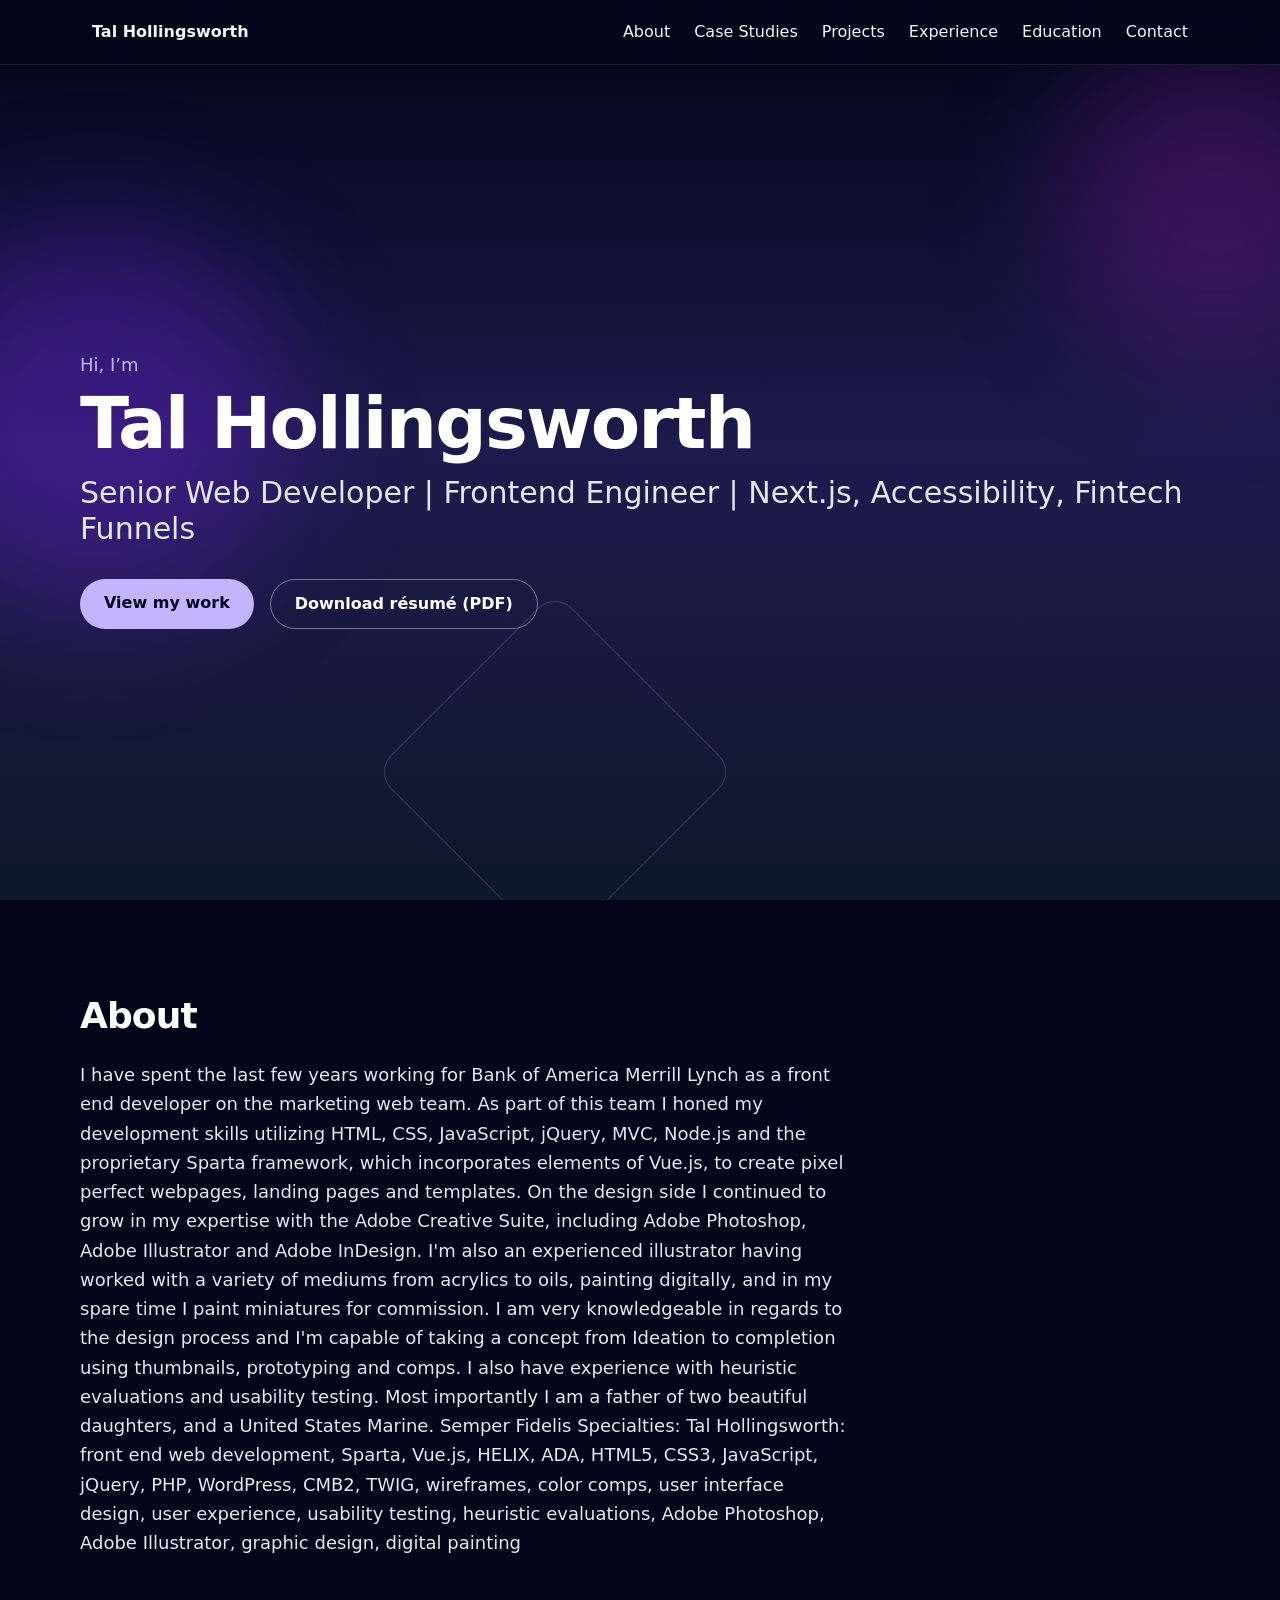
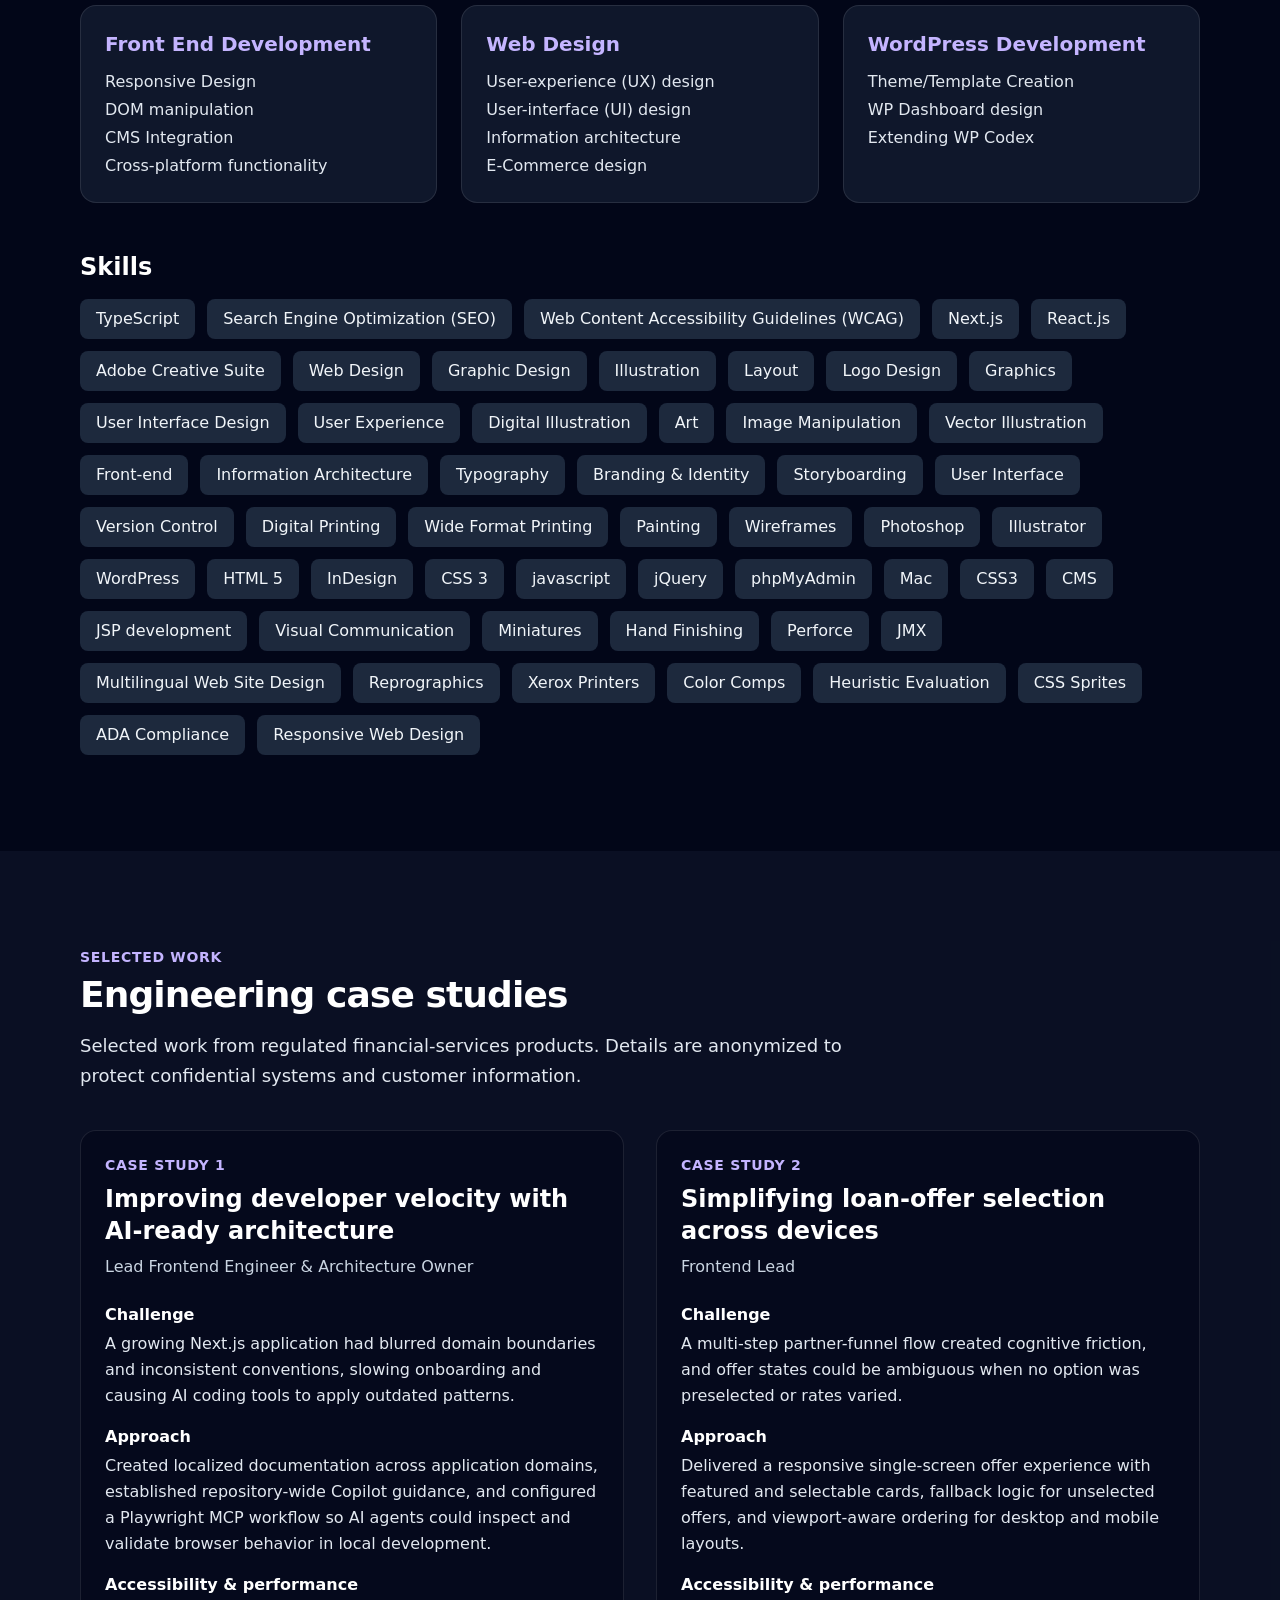
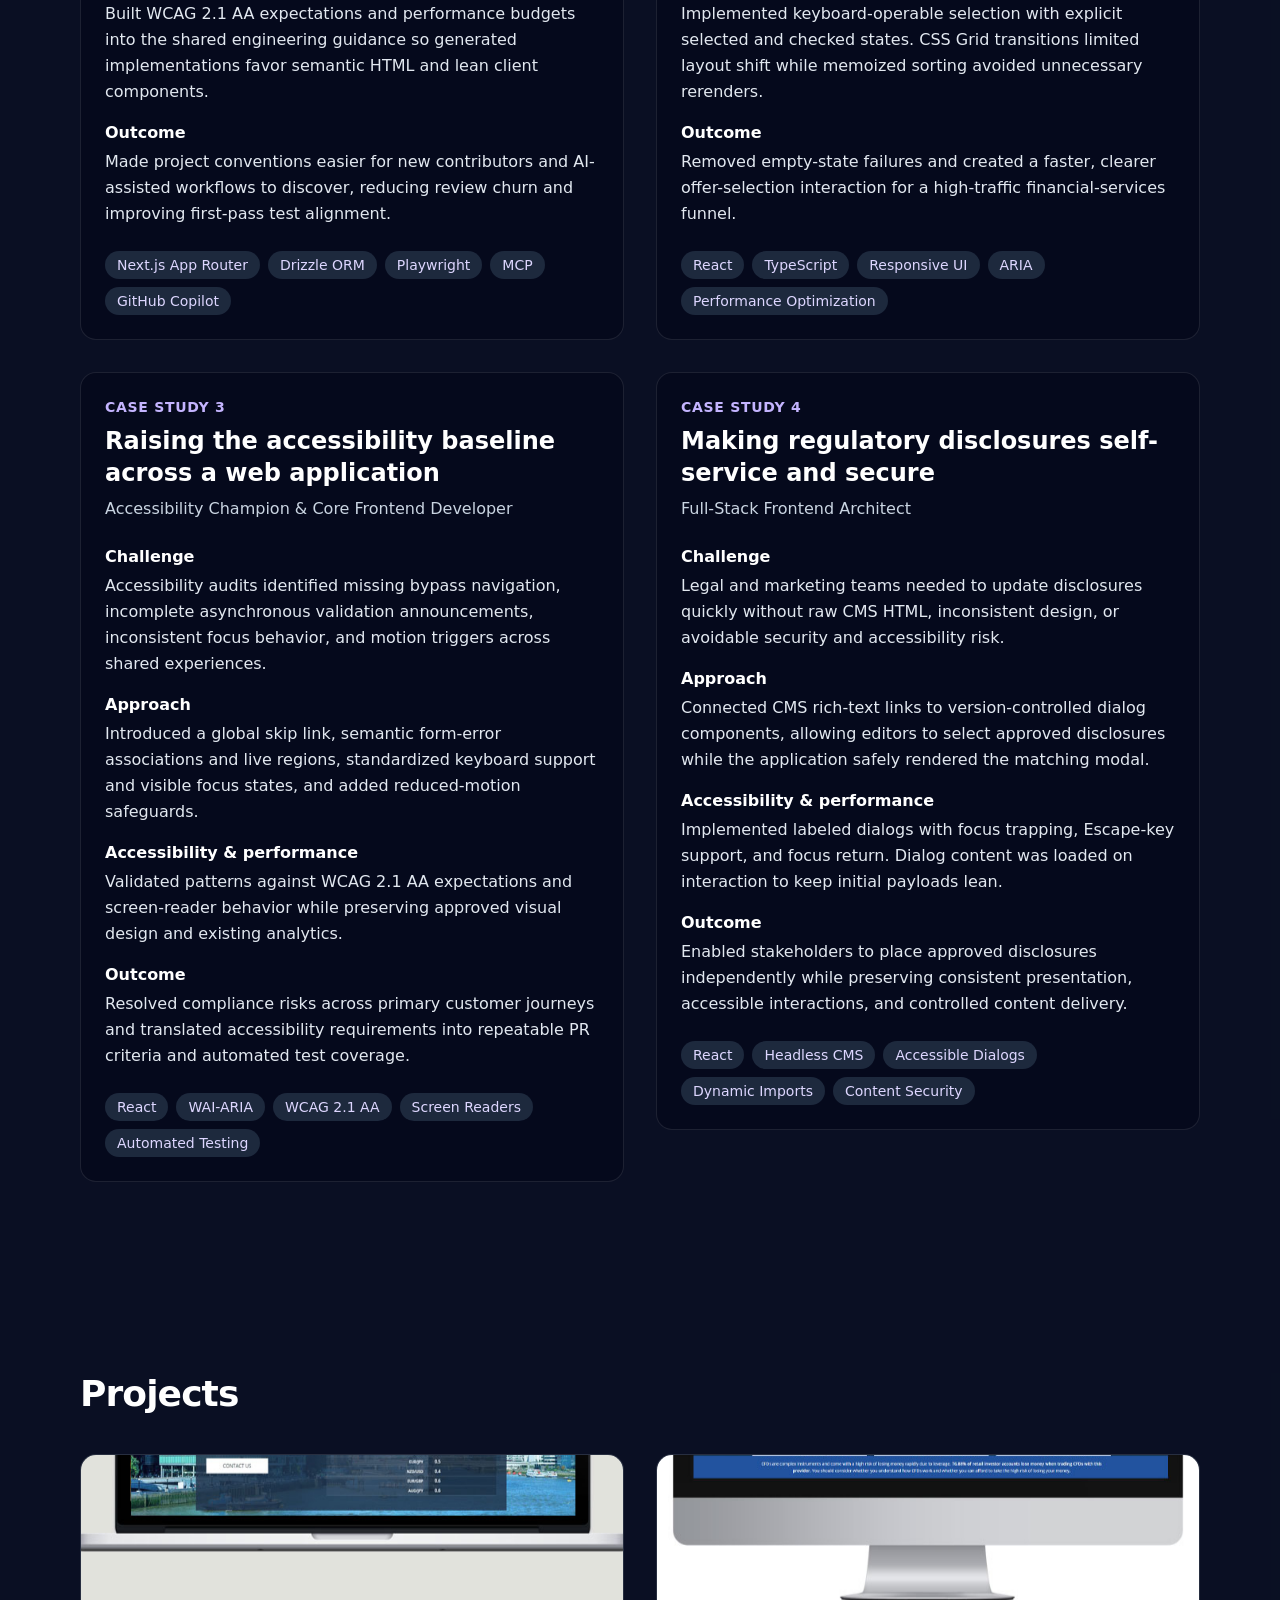
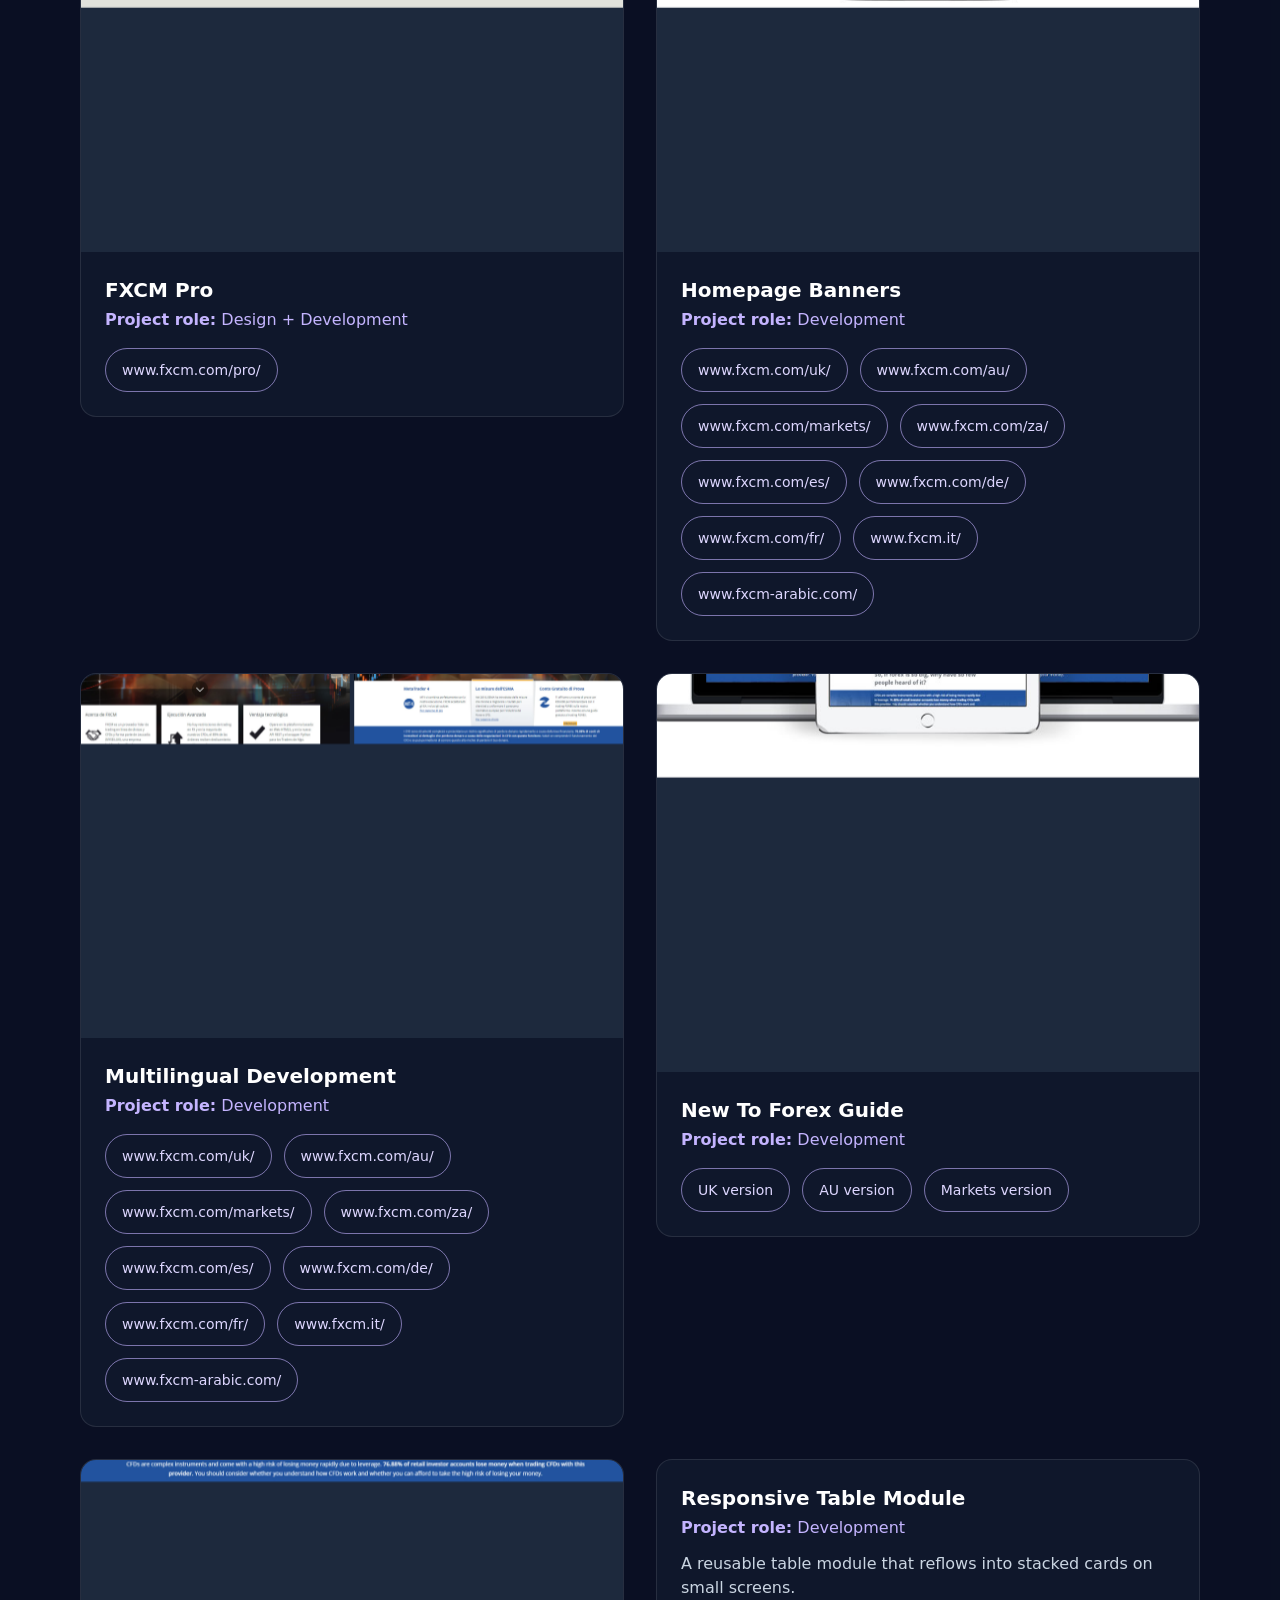
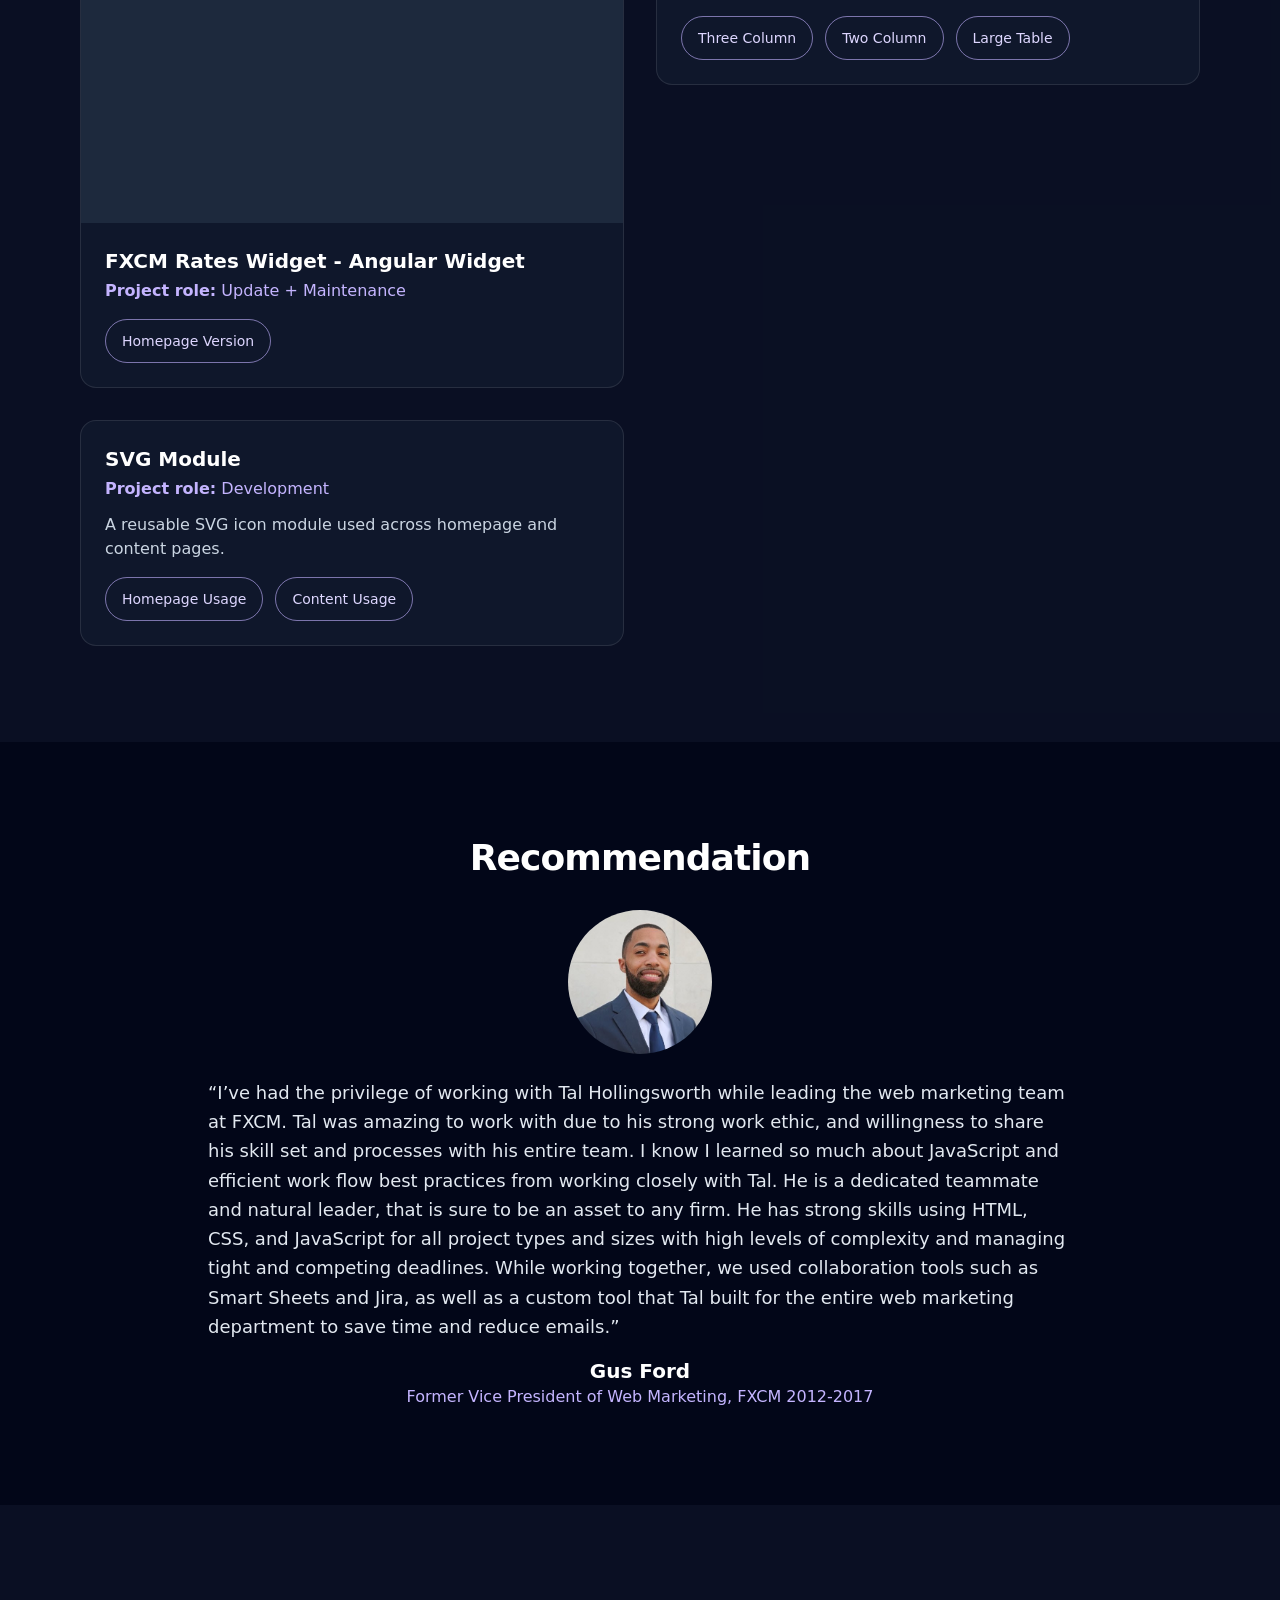
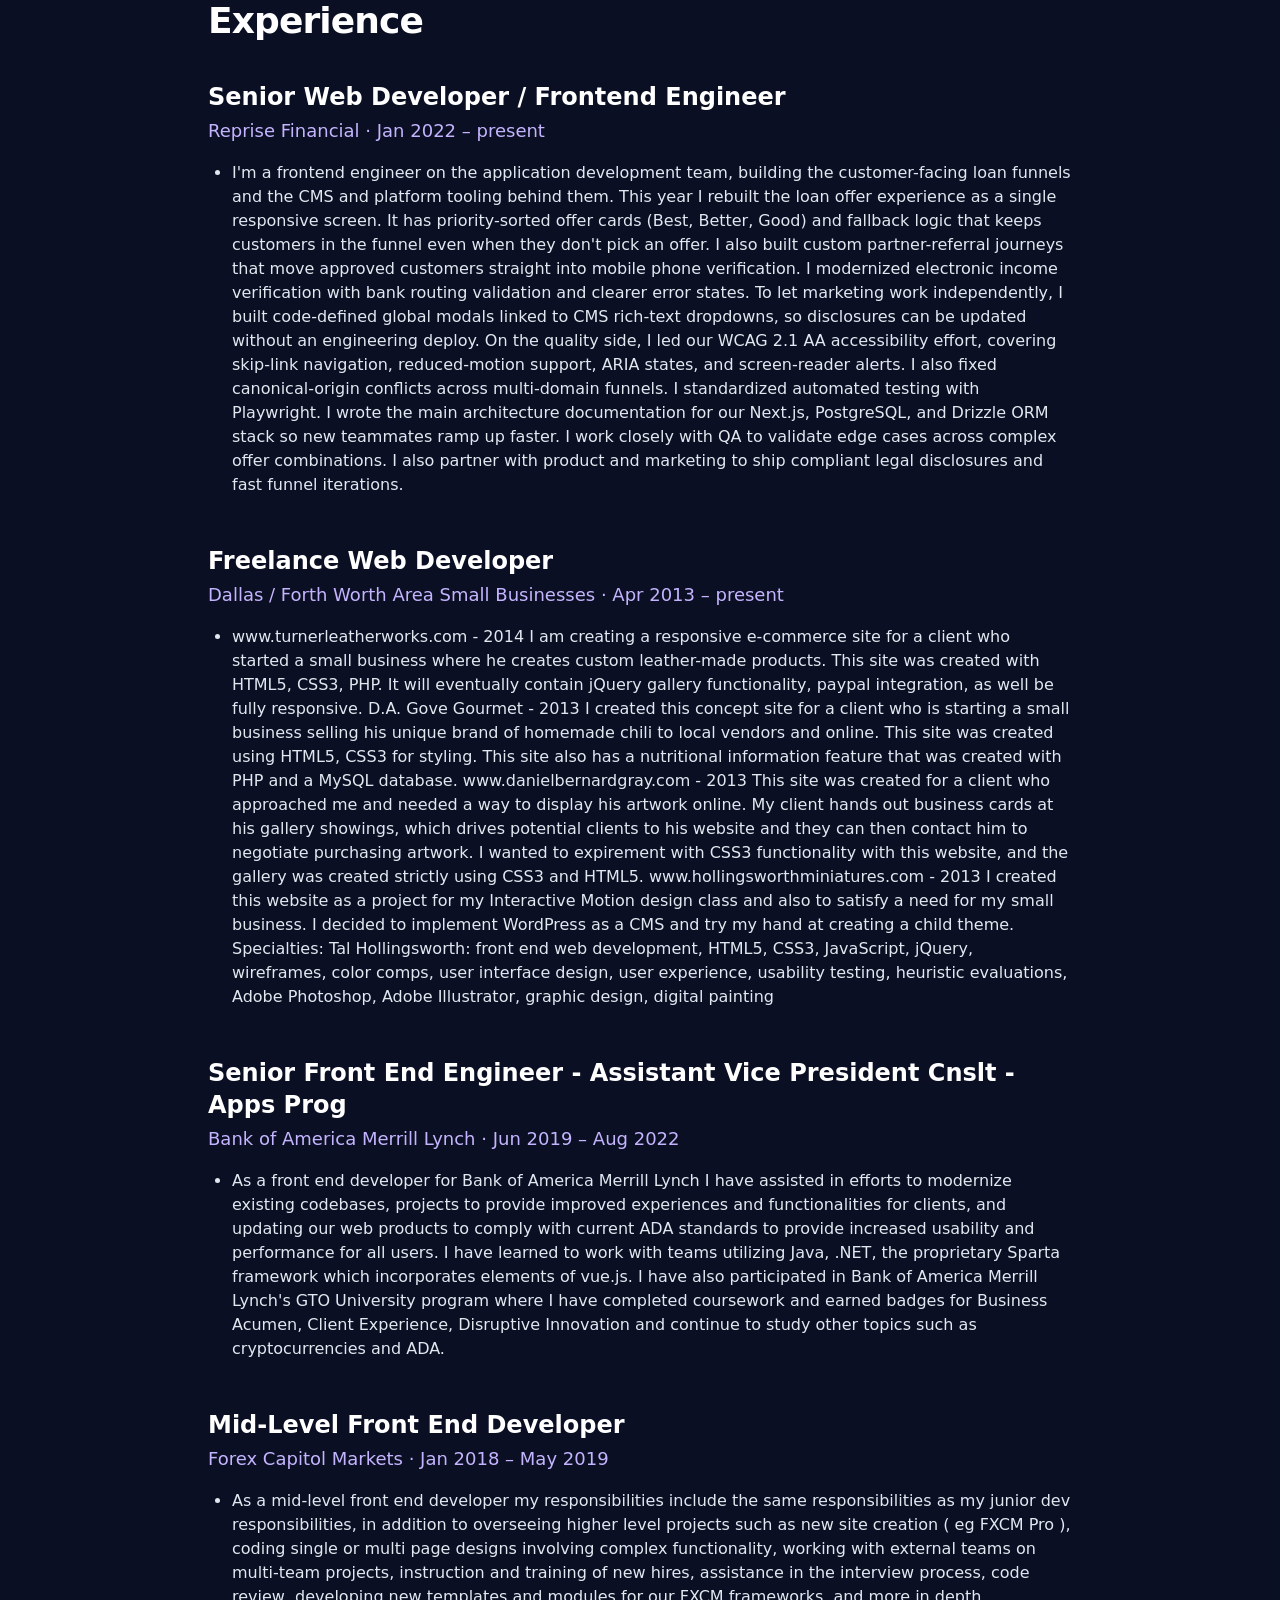
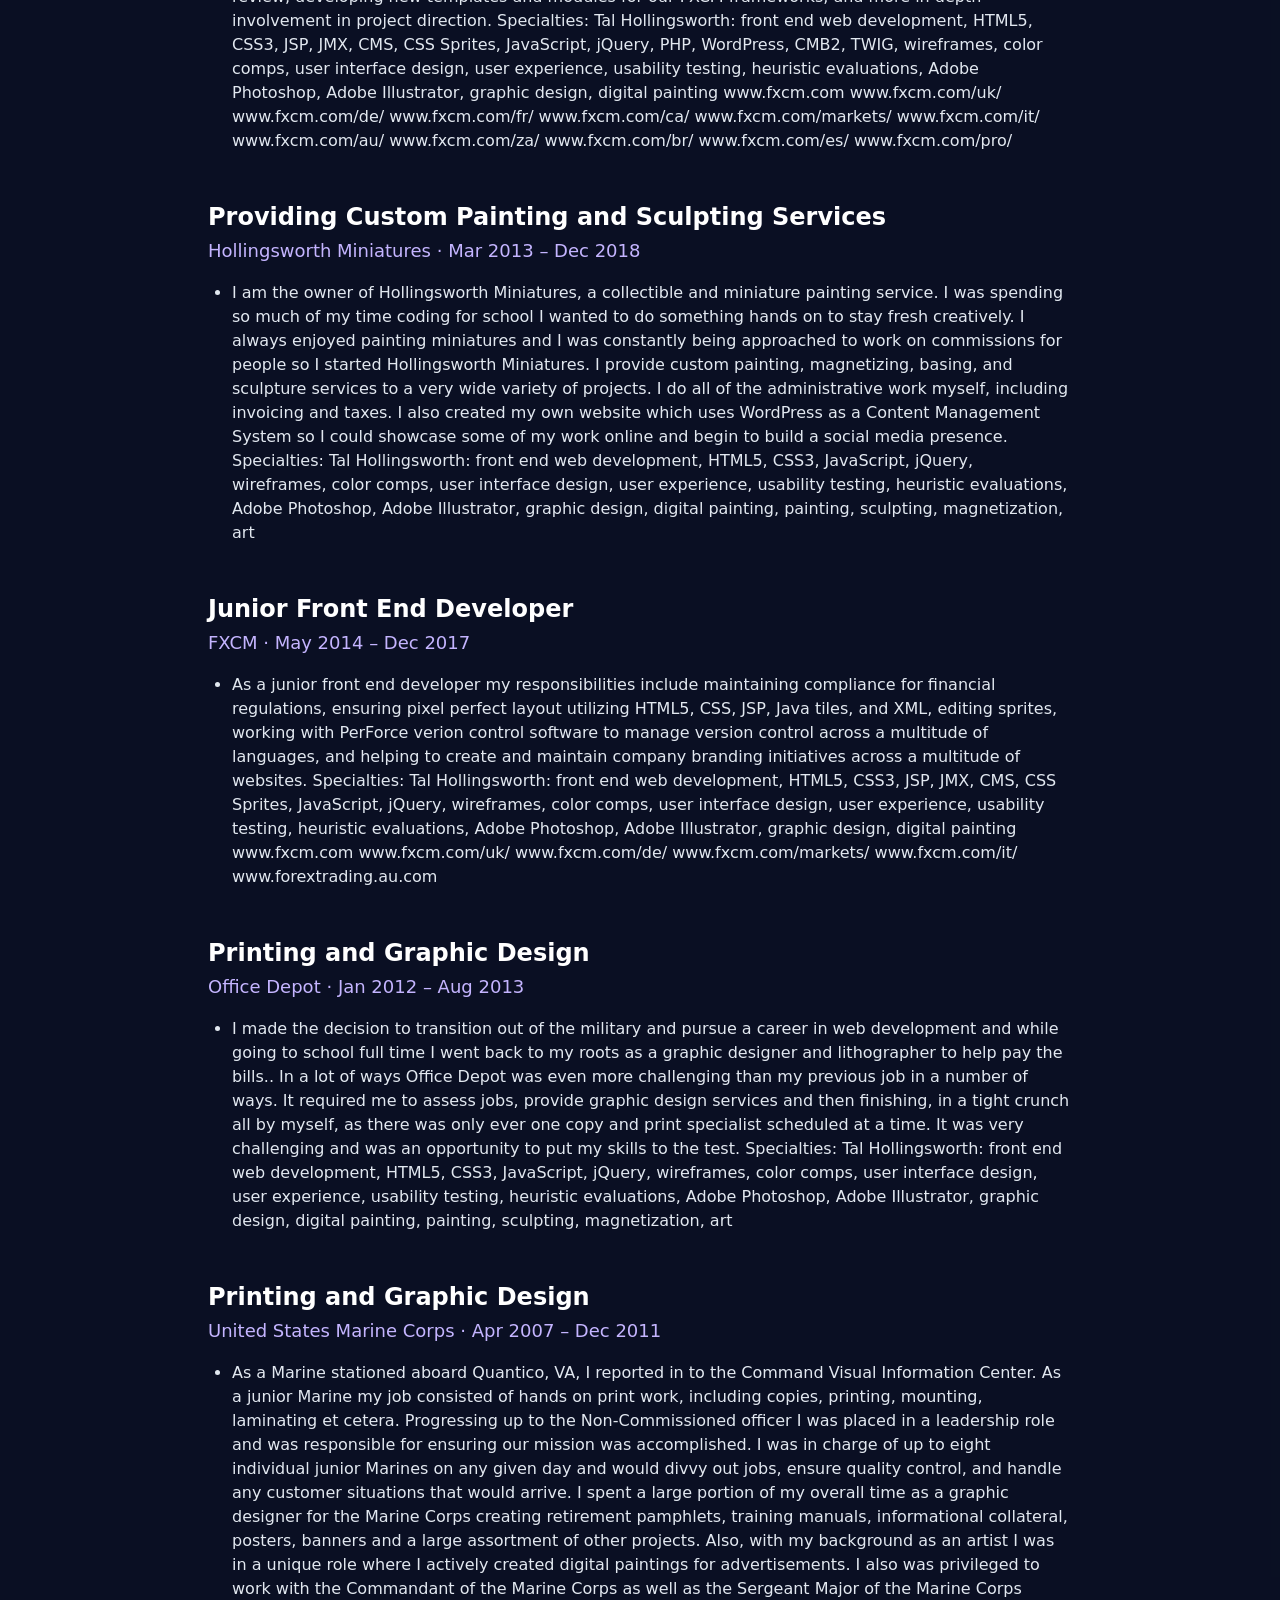
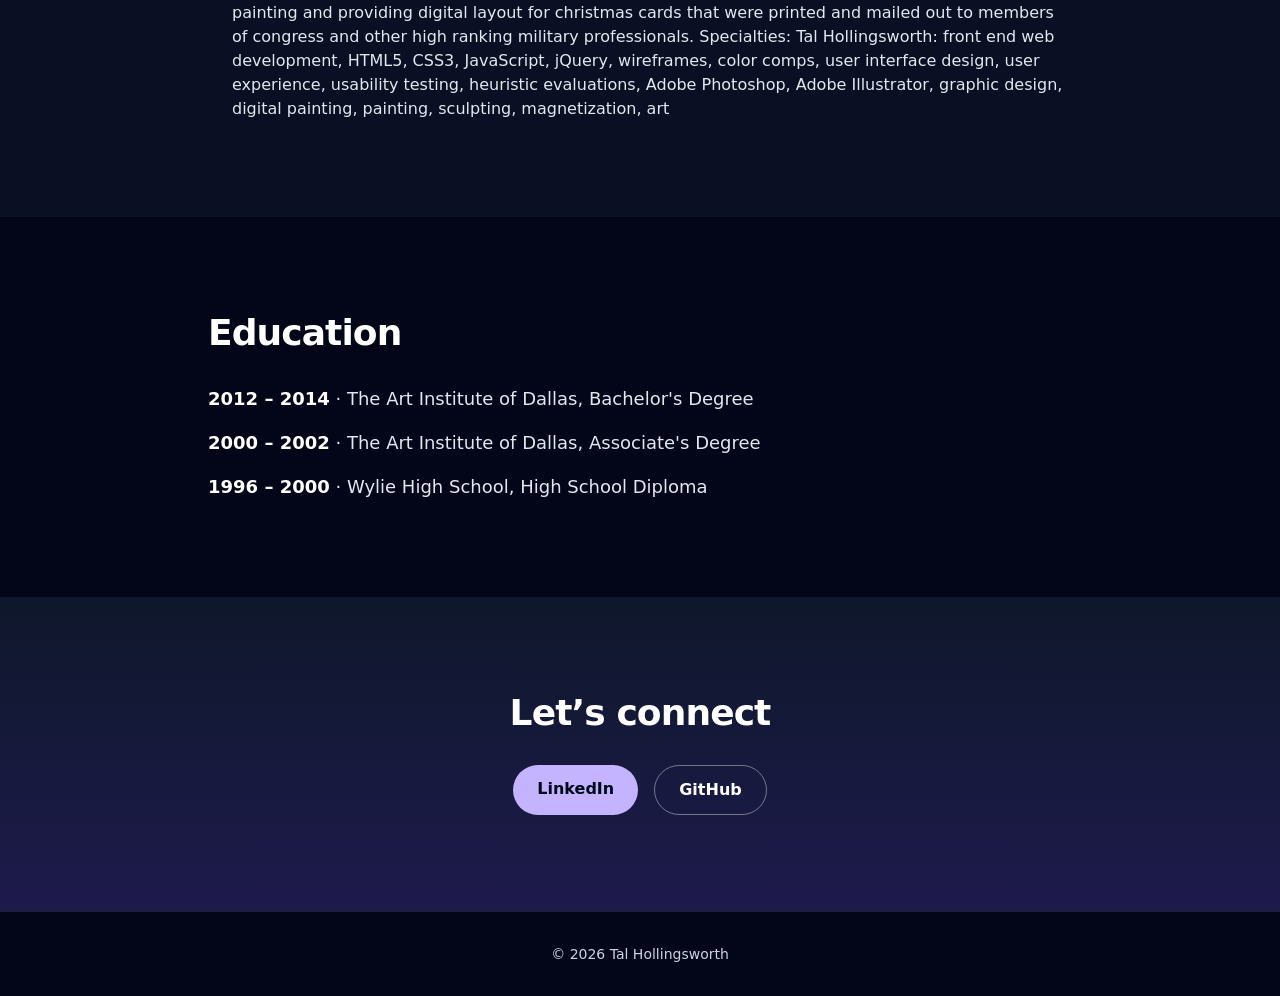
<file: index.html>
<!DOCTYPE html><html lang="en" class="scroll-smooth antialiased"><head><meta charSet="utf-8"/><meta name="viewport" content="width=device-width, initial-scale=1"/><link rel="stylesheet" href="/_next/static/chunks/2x8b0tifca6tc.css" data-precedence="next"/><link rel="preload" as="script" fetchPriority="low" href="/_next/static/chunks/0j1we3cwg31qe.js"/><script src="/_next/static/chunks/1cuyxw6v18rxx.js" async=""></script><script src="/_next/static/chunks/39_j1bdzreq0m.js" async=""></script><script src="/_next/static/chunks/turbopack-2u1d16houkiyo.js" async=""></script><script src="/_next/static/chunks/3qfy96eoyh-ek.js" async=""></script><script src="/_next/static/chunks/39d6h1gm4t5hd.js" async=""></script><title>Tal Hollingsworth | Web Developer</title><meta name="description" content="Portfolio of Tal Hollingsworth, a front end web developer with 5+ years of enterprise experience."/><link rel="icon" href="/favicon.ico?favicon.1pvap5gibhwic.ico" sizes="32x32" type="image/x-icon"/><script src="/_next/static/chunks/0cz1d0mv5g_q7.js" noModule=""></script></head><body class="bg-slate-950 text-slate-100"><div hidden=""><!--$--><!--/$--></div><a href="#main" class="sr-only z-[60] rounded bg-white px-4 py-2 font-semibold text-slate-950 focus:not-sr-only focus:fixed focus:left-2 focus:top-2">Skip to main content</a><header class="fixed inset-x-0 top-0 z-50 border-b border-white/10 bg-slate-950/90 backdrop-blur"><nav aria-label="Main" class="mx-auto flex max-w-6xl items-center justify-between px-4 py-3"><a href="#top" class="block rounded px-3 py-2 text-slate-100 hover:text-violet-300 focus-visible:outline-2 focus-visible:outline-offset-2 focus-visible:outline-violet-300 font-semibold">Tal Hollingsworth</a><button type="button" class="rounded border border-white/30 px-3 py-2 text-slate-100 md:hidden focus-visible:outline-2 focus-visible:outline-offset-2 focus-visible:outline-violet-300" aria-expanded="false" aria-controls="nav-links">Menu</button><ul id="nav-links" class="hidden absolute inset-x-0 top-full bg-slate-950 p-2 md:static md:flex md:bg-transparent md:p-0"><li><a href="#about" class="block rounded px-3 py-2 text-slate-100 hover:text-violet-300 focus-visible:outline-2 focus-visible:outline-offset-2 focus-visible:outline-violet-300">About</a></li><li><a href="#case-studies" class="block rounded px-3 py-2 text-slate-100 hover:text-violet-300 focus-visible:outline-2 focus-visible:outline-offset-2 focus-visible:outline-violet-300">Case Studies</a></li><li><a href="#projects" class="block rounded px-3 py-2 text-slate-100 hover:text-violet-300 focus-visible:outline-2 focus-visible:outline-offset-2 focus-visible:outline-violet-300">Projects</a></li><li><a href="#experience" class="block rounded px-3 py-2 text-slate-100 hover:text-violet-300 focus-visible:outline-2 focus-visible:outline-offset-2 focus-visible:outline-violet-300">Experience</a></li><li><a href="#education" class="block rounded px-3 py-2 text-slate-100 hover:text-violet-300 focus-visible:outline-2 focus-visible:outline-offset-2 focus-visible:outline-violet-300">Education</a></li><li><a href="#contact" class="block rounded px-3 py-2 text-slate-100 hover:text-violet-300 focus-visible:outline-2 focus-visible:outline-offset-2 focus-visible:outline-violet-300">Contact</a></li></ul></nav></header><main id="main"><section id="top" aria-labelledby="hero-title" class="relative flex min-h-screen items-center overflow-hidden bg-gradient-to-b from-slate-950 via-indigo-950 to-slate-900"><div aria-hidden="true" class="pointer-events-none absolute inset-0"><div class="will-change-transform absolute -left-24 top-1/4"><div class="h-96 w-96 rounded-full bg-violet-600/30 blur-3xl"></div></div><div class="will-change-transform absolute -right-24 top-10"><div class="h-80 w-80 rounded-full bg-fuchsia-500/20 blur-3xl"></div></div><div class="will-change-transform absolute bottom-0 left-1/3"><div class="h-64 w-64 rotate-45 rounded-3xl border border-violet-300/20"></div></div></div><div class="relative mx-auto w-full max-w-6xl px-4 pt-20"><p class="text-lg text-violet-300">Hi, I’m</p><h1 id="hero-title" class="mt-2 text-5xl font-extrabold tracking-tight text-white sm:text-7xl">Tal Hollingsworth</h1><p class="mt-4 text-2xl text-slate-200 sm:text-3xl">Senior Web Developer | Frontend Engineer | Next.js, Accessibility, Fintech Funnels</p><div class="mt-8 flex flex-wrap gap-4"><a href="#case-studies" class="rounded-full bg-violet-300 px-6 py-3 font-semibold text-slate-950 hover:bg-violet-200 focus-visible:outline-2 focus-visible:outline-offset-2 focus-visible:outline-violet-300">View my work</a><a href="/pdf/tal-hollingsworth-resume-portfolio.pdf" class="rounded-full border border-white/40 px-6 py-3 font-semibold text-white hover:bg-white/10 focus-visible:outline-2 focus-visible:outline-offset-2 focus-visible:outline-violet-300">Download résumé (PDF)</a></div></div></section><section id="about" aria-labelledby="about-title" class="mx-auto max-w-6xl px-4 py-24"><h2 id="about-title" class="text-3xl font-bold tracking-tight text-white sm:text-4xl">About</h2><p class="mt-6 max-w-3xl text-lg leading-relaxed text-slate-200">I have spent the last few years working for Bank of America Merrill Lynch as a front end developer on the marketing web team.  As part of this team I honed my development skills utilizing HTML, CSS, JavaScript, jQuery, MVC, Node.js and the proprietary Sparta framework, which incorporates elements of Vue.js, to create pixel perfect webpages, landing pages and templates.   On the design side I continued to grow in my expertise with the Adobe Creative Suite, including Adobe Photoshop, Adobe Illustrator and Adobe InDesign.    I&#x27;m also an experienced illustrator having worked with a variety of mediums from acrylics to oils, painting digitally, and in my spare time I paint miniatures for commission.  I am very knowledgeable in regards to the design process and I&#x27;m capable of taking a concept from Ideation to completion using thumbnails, prototyping and comps.  I also have experience with heuristic evaluations and usability testing.  Most importantly I am a father of two beautiful daughters, and a United States Marine.    Semper Fidelis  Specialties: Tal Hollingsworth: front end web development, Sparta, Vue.js, HELIX, ADA, HTML5, CSS3, JavaScript, jQuery, PHP, WordPress, CMB2, TWIG, wireframes, color comps, user interface design, user experience, usability testing, heuristic evaluations, Adobe Photoshop, Adobe Illustrator, graphic design, digital painting</p><div class="mt-12 grid gap-6 md:grid-cols-3"><div class="rounded-2xl border border-white/10 bg-slate-900 p-6"><h3 class="text-xl font-semibold text-violet-300">Front End Development</h3><ul class="mt-3 space-y-1 text-slate-200"><li>Responsive Design</li><li>DOM manipulation</li><li>CMS Integration</li><li>Cross-platform functionality</li></ul></div><div class="rounded-2xl border border-white/10 bg-slate-900 p-6"><h3 class="text-xl font-semibold text-violet-300">Web Design</h3><ul class="mt-3 space-y-1 text-slate-200"><li>User-experience (UX) design</li><li>User-interface (UI) design</li><li>Information architecture</li><li>E-Commerce design</li></ul></div><div class="rounded-2xl border border-white/10 bg-slate-900 p-6"><h3 class="text-xl font-semibold text-violet-300">WordPress Development</h3><ul class="mt-3 space-y-1 text-slate-200"><li>Theme/Template Creation</li><li>WP Dashboard design</li><li>Extending WP Codex</li></ul></div></div><h3 class="mt-12 text-2xl font-semibold text-white">Skills</h3><ul class="mt-4 flex flex-wrap gap-3"><li class="rounded-lg bg-slate-800 px-4 py-2 text-slate-100">TypeScript</li><li class="rounded-lg bg-slate-800 px-4 py-2 text-slate-100">Search Engine Optimization (SEO)</li><li class="rounded-lg bg-slate-800 px-4 py-2 text-slate-100">Web Content Accessibility Guidelines (WCAG)</li><li class="rounded-lg bg-slate-800 px-4 py-2 text-slate-100">Next.js</li><li class="rounded-lg bg-slate-800 px-4 py-2 text-slate-100">React.js</li><li class="rounded-lg bg-slate-800 px-4 py-2 text-slate-100">Adobe Creative Suite</li><li class="rounded-lg bg-slate-800 px-4 py-2 text-slate-100">Web Design</li><li class="rounded-lg bg-slate-800 px-4 py-2 text-slate-100">Graphic Design</li><li class="rounded-lg bg-slate-800 px-4 py-2 text-slate-100">Illustration</li><li class="rounded-lg bg-slate-800 px-4 py-2 text-slate-100">Layout</li><li class="rounded-lg bg-slate-800 px-4 py-2 text-slate-100">Logo Design</li><li class="rounded-lg bg-slate-800 px-4 py-2 text-slate-100">Graphics</li><li class="rounded-lg bg-slate-800 px-4 py-2 text-slate-100">User Interface Design</li><li class="rounded-lg bg-slate-800 px-4 py-2 text-slate-100">User Experience</li><li class="rounded-lg bg-slate-800 px-4 py-2 text-slate-100">Digital Illustration</li><li class="rounded-lg bg-slate-800 px-4 py-2 text-slate-100">Art</li><li class="rounded-lg bg-slate-800 px-4 py-2 text-slate-100">Image Manipulation</li><li class="rounded-lg bg-slate-800 px-4 py-2 text-slate-100">Vector Illustration</li><li class="rounded-lg bg-slate-800 px-4 py-2 text-slate-100">Front-end</li><li class="rounded-lg bg-slate-800 px-4 py-2 text-slate-100">Information Architecture</li><li class="rounded-lg bg-slate-800 px-4 py-2 text-slate-100">Typography</li><li class="rounded-lg bg-slate-800 px-4 py-2 text-slate-100">Branding &amp; Identity</li><li class="rounded-lg bg-slate-800 px-4 py-2 text-slate-100">Storyboarding</li><li class="rounded-lg bg-slate-800 px-4 py-2 text-slate-100">User Interface</li><li class="rounded-lg bg-slate-800 px-4 py-2 text-slate-100">Version Control</li><li class="rounded-lg bg-slate-800 px-4 py-2 text-slate-100">Digital Printing</li><li class="rounded-lg bg-slate-800 px-4 py-2 text-slate-100">Wide Format Printing</li><li class="rounded-lg bg-slate-800 px-4 py-2 text-slate-100">Painting</li><li class="rounded-lg bg-slate-800 px-4 py-2 text-slate-100">Wireframes</li><li class="rounded-lg bg-slate-800 px-4 py-2 text-slate-100">Photoshop</li><li class="rounded-lg bg-slate-800 px-4 py-2 text-slate-100">Illustrator</li><li class="rounded-lg bg-slate-800 px-4 py-2 text-slate-100">WordPress</li><li class="rounded-lg bg-slate-800 px-4 py-2 text-slate-100">HTML 5</li><li class="rounded-lg bg-slate-800 px-4 py-2 text-slate-100">InDesign</li><li class="rounded-lg bg-slate-800 px-4 py-2 text-slate-100">CSS 3</li><li class="rounded-lg bg-slate-800 px-4 py-2 text-slate-100">javascript</li><li class="rounded-lg bg-slate-800 px-4 py-2 text-slate-100">jQuery</li><li class="rounded-lg bg-slate-800 px-4 py-2 text-slate-100">phpMyAdmin</li><li class="rounded-lg bg-slate-800 px-4 py-2 text-slate-100">Mac</li><li class="rounded-lg bg-slate-800 px-4 py-2 text-slate-100">CSS3</li><li class="rounded-lg bg-slate-800 px-4 py-2 text-slate-100">CMS</li><li class="rounded-lg bg-slate-800 px-4 py-2 text-slate-100">JSP development</li><li class="rounded-lg bg-slate-800 px-4 py-2 text-slate-100">Visual Communication</li><li class="rounded-lg bg-slate-800 px-4 py-2 text-slate-100">Miniatures</li><li class="rounded-lg bg-slate-800 px-4 py-2 text-slate-100">Hand Finishing</li><li class="rounded-lg bg-slate-800 px-4 py-2 text-slate-100">Perforce</li><li class="rounded-lg bg-slate-800 px-4 py-2 text-slate-100">JMX</li><li class="rounded-lg bg-slate-800 px-4 py-2 text-slate-100">Multilingual Web Site Design</li><li class="rounded-lg bg-slate-800 px-4 py-2 text-slate-100">Reprographics</li><li class="rounded-lg bg-slate-800 px-4 py-2 text-slate-100">Xerox Printers</li><li class="rounded-lg bg-slate-800 px-4 py-2 text-slate-100">Color Comps</li><li class="rounded-lg bg-slate-800 px-4 py-2 text-slate-100">Heuristic Evaluation</li><li class="rounded-lg bg-slate-800 px-4 py-2 text-slate-100">CSS Sprites</li><li class="rounded-lg bg-slate-800 px-4 py-2 text-slate-100">ADA Compliance</li><li class="rounded-lg bg-slate-800 px-4 py-2 text-slate-100">Responsive Web Design</li></ul></section><section id="case-studies" aria-labelledby="case-studies-title" class="bg-slate-900/60 py-24"><div class="mx-auto max-w-6xl px-4"><p class="text-sm font-semibold uppercase tracking-wider text-violet-300">Selected work</p><h2 id="case-studies-title" class="mt-2 text-3xl font-bold tracking-tight text-white sm:text-4xl">Engineering case studies</h2><p class="mt-4 max-w-3xl text-lg leading-relaxed text-slate-200">Selected work from regulated financial-services products. Details are anonymized to protect confidential systems and customer information.</p><ul class="mt-10 grid gap-8 lg:grid-cols-2"><li><article aria-labelledby="case-study-0" class="rounded-2xl border border-white/10 bg-slate-950/60 p-6"><p class="text-sm font-semibold uppercase tracking-wider text-violet-300">Case study <!-- -->1</p><h3 id="case-study-0" class="mt-2 text-2xl font-semibold text-white">Improving developer velocity with AI-ready architecture</h3><p class="mt-2 text-slate-300">Lead Frontend Engineer &amp; Architecture Owner</p><dl class="mt-6 space-y-4 text-slate-200"><div><dt class="font-semibold text-white">Challenge</dt><dd class="mt-1 leading-relaxed">A growing Next.js application had blurred domain boundaries and inconsistent conventions, slowing onboarding and causing AI coding tools to apply outdated patterns.</dd></div><div><dt class="font-semibold text-white">Approach</dt><dd class="mt-1 leading-relaxed">Created localized documentation across application domains, established repository-wide Copilot guidance, and configured a Playwright MCP workflow so AI agents could inspect and validate browser behavior in local development.</dd></div><div><dt class="font-semibold text-white">Accessibility &amp; performance</dt><dd class="mt-1 leading-relaxed">Built WCAG 2.1 AA expectations and performance budgets into the shared engineering guidance so generated implementations favor semantic HTML and lean client components.</dd></div><div><dt class="font-semibold text-white">Outcome</dt><dd class="mt-1 leading-relaxed">Made project conventions easier for new contributors and AI-assisted workflows to discover, reducing review churn and improving first-pass test alignment.</dd></div></dl><ul aria-label="Technologies used" class="mt-6 flex flex-wrap gap-2"><li class="rounded-full bg-slate-800 px-3 py-1 text-sm text-violet-200">Next.js App Router</li><li class="rounded-full bg-slate-800 px-3 py-1 text-sm text-violet-200">Drizzle ORM</li><li class="rounded-full bg-slate-800 px-3 py-1 text-sm text-violet-200">Playwright</li><li class="rounded-full bg-slate-800 px-3 py-1 text-sm text-violet-200">MCP</li><li class="rounded-full bg-slate-800 px-3 py-1 text-sm text-violet-200">GitHub Copilot</li></ul></article></li><li><article aria-labelledby="case-study-1" class="rounded-2xl border border-white/10 bg-slate-950/60 p-6"><p class="text-sm font-semibold uppercase tracking-wider text-violet-300">Case study <!-- -->2</p><h3 id="case-study-1" class="mt-2 text-2xl font-semibold text-white">Simplifying loan-offer selection across devices</h3><p class="mt-2 text-slate-300">Frontend Lead</p><dl class="mt-6 space-y-4 text-slate-200"><div><dt class="font-semibold text-white">Challenge</dt><dd class="mt-1 leading-relaxed">A multi-step partner-funnel flow created cognitive friction, and offer states could be ambiguous when no option was preselected or rates varied.</dd></div><div><dt class="font-semibold text-white">Approach</dt><dd class="mt-1 leading-relaxed">Delivered a responsive single-screen offer experience with featured and selectable cards, fallback logic for unselected offers, and viewport-aware ordering for desktop and mobile layouts.</dd></div><div><dt class="font-semibold text-white">Accessibility &amp; performance</dt><dd class="mt-1 leading-relaxed">Implemented keyboard-operable selection with explicit selected and checked states. CSS Grid transitions limited layout shift while memoized sorting avoided unnecessary rerenders.</dd></div><div><dt class="font-semibold text-white">Outcome</dt><dd class="mt-1 leading-relaxed">Removed empty-state failures and created a faster, clearer offer-selection interaction for a high-traffic financial-services funnel.</dd></div></dl><ul aria-label="Technologies used" class="mt-6 flex flex-wrap gap-2"><li class="rounded-full bg-slate-800 px-3 py-1 text-sm text-violet-200">React</li><li class="rounded-full bg-slate-800 px-3 py-1 text-sm text-violet-200">TypeScript</li><li class="rounded-full bg-slate-800 px-3 py-1 text-sm text-violet-200">Responsive UI</li><li class="rounded-full bg-slate-800 px-3 py-1 text-sm text-violet-200">ARIA</li><li class="rounded-full bg-slate-800 px-3 py-1 text-sm text-violet-200">Performance Optimization</li></ul></article></li><li><article aria-labelledby="case-study-2" class="rounded-2xl border border-white/10 bg-slate-950/60 p-6"><p class="text-sm font-semibold uppercase tracking-wider text-violet-300">Case study <!-- -->3</p><h3 id="case-study-2" class="mt-2 text-2xl font-semibold text-white">Raising the accessibility baseline across a web application</h3><p class="mt-2 text-slate-300">Accessibility Champion &amp; Core Frontend Developer</p><dl class="mt-6 space-y-4 text-slate-200"><div><dt class="font-semibold text-white">Challenge</dt><dd class="mt-1 leading-relaxed">Accessibility audits identified missing bypass navigation, incomplete asynchronous validation announcements, inconsistent focus behavior, and motion triggers across shared experiences.</dd></div><div><dt class="font-semibold text-white">Approach</dt><dd class="mt-1 leading-relaxed">Introduced a global skip link, semantic form-error associations and live regions, standardized keyboard support and visible focus states, and added reduced-motion safeguards.</dd></div><div><dt class="font-semibold text-white">Accessibility &amp; performance</dt><dd class="mt-1 leading-relaxed">Validated patterns against WCAG 2.1 AA expectations and screen-reader behavior while preserving approved visual design and existing analytics.</dd></div><div><dt class="font-semibold text-white">Outcome</dt><dd class="mt-1 leading-relaxed">Resolved compliance risks across primary customer journeys and translated accessibility requirements into repeatable PR criteria and automated test coverage.</dd></div></dl><ul aria-label="Technologies used" class="mt-6 flex flex-wrap gap-2"><li class="rounded-full bg-slate-800 px-3 py-1 text-sm text-violet-200">React</li><li class="rounded-full bg-slate-800 px-3 py-1 text-sm text-violet-200">WAI-ARIA</li><li class="rounded-full bg-slate-800 px-3 py-1 text-sm text-violet-200">WCAG 2.1 AA</li><li class="rounded-full bg-slate-800 px-3 py-1 text-sm text-violet-200">Screen Readers</li><li class="rounded-full bg-slate-800 px-3 py-1 text-sm text-violet-200">Automated Testing</li></ul></article></li><li><article aria-labelledby="case-study-3" class="rounded-2xl border border-white/10 bg-slate-950/60 p-6"><p class="text-sm font-semibold uppercase tracking-wider text-violet-300">Case study <!-- -->4</p><h3 id="case-study-3" class="mt-2 text-2xl font-semibold text-white">Making regulatory disclosures self-service and secure</h3><p class="mt-2 text-slate-300">Full-Stack Frontend Architect</p><dl class="mt-6 space-y-4 text-slate-200"><div><dt class="font-semibold text-white">Challenge</dt><dd class="mt-1 leading-relaxed">Legal and marketing teams needed to update disclosures quickly without raw CMS HTML, inconsistent design, or avoidable security and accessibility risk.</dd></div><div><dt class="font-semibold text-white">Approach</dt><dd class="mt-1 leading-relaxed">Connected CMS rich-text links to version-controlled dialog components, allowing editors to select approved disclosures while the application safely rendered the matching modal.</dd></div><div><dt class="font-semibold text-white">Accessibility &amp; performance</dt><dd class="mt-1 leading-relaxed">Implemented labeled dialogs with focus trapping, Escape-key support, and focus return. Dialog content was loaded on interaction to keep initial payloads lean.</dd></div><div><dt class="font-semibold text-white">Outcome</dt><dd class="mt-1 leading-relaxed">Enabled stakeholders to place approved disclosures independently while preserving consistent presentation, accessible interactions, and controlled content delivery.</dd></div></dl><ul aria-label="Technologies used" class="mt-6 flex flex-wrap gap-2"><li class="rounded-full bg-slate-800 px-3 py-1 text-sm text-violet-200">React</li><li class="rounded-full bg-slate-800 px-3 py-1 text-sm text-violet-200">Headless CMS</li><li class="rounded-full bg-slate-800 px-3 py-1 text-sm text-violet-200">Accessible Dialogs</li><li class="rounded-full bg-slate-800 px-3 py-1 text-sm text-violet-200">Dynamic Imports</li><li class="rounded-full bg-slate-800 px-3 py-1 text-sm text-violet-200">Content Security</li></ul></article></li></ul></div></section><section id="projects" aria-labelledby="projects-title" class="relative overflow-hidden bg-slate-900/60 py-24"><div aria-hidden="true" class="pointer-events-none absolute inset-0"><div class="will-change-transform absolute -right-32 top-1/3"><div class="h-96 w-96 rounded-full bg-indigo-600/20 blur-3xl"></div></div></div><div class="relative mx-auto max-w-6xl px-4"><h2 id="projects-title" class="text-3xl font-bold tracking-tight text-white sm:text-4xl">Projects</h2><ul class="mt-10 grid gap-8 lg:grid-cols-2"><li><article aria-labelledby="project-0" class="overflow-hidden rounded-2xl border border-white/10 bg-slate-900"><div class="overflow-hidden bg-slate-800"><div class="will-change-transform "><div class="grid gap-1  scale-110"><img src="/img/fxcm-pro.jpg" alt="Screenshot: FXCM Pro homepage" loading="lazy" class="h-full w-full object-cover"/></div></div></div><div class="p-6"><h3 id="project-0" class="text-xl font-semibold text-white">FXCM Pro</h3><p class="mt-1 text-violet-300"><span class="font-semibold">Project role:</span> <!-- -->Design + Development</p><ul class="mt-4 flex flex-wrap gap-3"><li><a href="https://www.fxcm.com/pro" target="_blank" rel="noopener noreferrer" class="inline-flex min-h-11 items-center rounded-full border border-violet-300/60 px-4 py-2 text-sm text-violet-200 hover:bg-violet-300 hover:text-slate-950 focus-visible:outline-2 focus-visible:outline-offset-2 focus-visible:outline-violet-300">www.fxcm.com/pro/<span class="sr-only"> (opens in new tab)</span></a></li></ul></div></article></li><li><article aria-labelledby="project-1" class="overflow-hidden rounded-2xl border border-white/10 bg-slate-900"><div class="overflow-hidden bg-slate-800"><div class="will-change-transform "><div class="grid gap-1  scale-110"><img src="/img/homepage-banners.jpg" alt="Screenshot: FXCM 20 year homepage banner" loading="lazy" class="h-full w-full object-cover"/></div></div></div><div class="p-6"><h3 id="project-1" class="text-xl font-semibold text-white">Homepage Banners</h3><p class="mt-1 text-violet-300"><span class="font-semibold">Project role:</span> <!-- -->Development</p><ul class="mt-4 flex flex-wrap gap-3"><li><a href="https://www.fxcm.com/uk" target="_blank" rel="noopener noreferrer" class="inline-flex min-h-11 items-center rounded-full border border-violet-300/60 px-4 py-2 text-sm text-violet-200 hover:bg-violet-300 hover:text-slate-950 focus-visible:outline-2 focus-visible:outline-offset-2 focus-visible:outline-violet-300">www.fxcm.com/uk/<span class="sr-only"> (opens in new tab)</span></a></li><li><a href="https://www.fxcm.com/au" target="_blank" rel="noopener noreferrer" class="inline-flex min-h-11 items-center rounded-full border border-violet-300/60 px-4 py-2 text-sm text-violet-200 hover:bg-violet-300 hover:text-slate-950 focus-visible:outline-2 focus-visible:outline-offset-2 focus-visible:outline-violet-300">www.fxcm.com/au/<span class="sr-only"> (opens in new tab)</span></a></li><li><a href="https://www.fxcm.com/markets" target="_blank" rel="noopener noreferrer" class="inline-flex min-h-11 items-center rounded-full border border-violet-300/60 px-4 py-2 text-sm text-violet-200 hover:bg-violet-300 hover:text-slate-950 focus-visible:outline-2 focus-visible:outline-offset-2 focus-visible:outline-violet-300">www.fxcm.com/markets/<span class="sr-only"> (opens in new tab)</span></a></li><li><a href="https://www.fxcm.com/za" target="_blank" rel="noopener noreferrer" class="inline-flex min-h-11 items-center rounded-full border border-violet-300/60 px-4 py-2 text-sm text-violet-200 hover:bg-violet-300 hover:text-slate-950 focus-visible:outline-2 focus-visible:outline-offset-2 focus-visible:outline-violet-300">www.fxcm.com/za/<span class="sr-only"> (opens in new tab)</span></a></li><li><a href="https://www.fxcm.com/es" target="_blank" rel="noopener noreferrer" class="inline-flex min-h-11 items-center rounded-full border border-violet-300/60 px-4 py-2 text-sm text-violet-200 hover:bg-violet-300 hover:text-slate-950 focus-visible:outline-2 focus-visible:outline-offset-2 focus-visible:outline-violet-300">www.fxcm.com/es/<span class="sr-only"> (opens in new tab)</span></a></li><li><a href="https://www.fxcm.com/de" target="_blank" rel="noopener noreferrer" class="inline-flex min-h-11 items-center rounded-full border border-violet-300/60 px-4 py-2 text-sm text-violet-200 hover:bg-violet-300 hover:text-slate-950 focus-visible:outline-2 focus-visible:outline-offset-2 focus-visible:outline-violet-300">www.fxcm.com/de/<span class="sr-only"> (opens in new tab)</span></a></li><li><a href="https://www.fxcm.com/fr" target="_blank" rel="noopener noreferrer" class="inline-flex min-h-11 items-center rounded-full border border-violet-300/60 px-4 py-2 text-sm text-violet-200 hover:bg-violet-300 hover:text-slate-950 focus-visible:outline-2 focus-visible:outline-offset-2 focus-visible:outline-violet-300">www.fxcm.com/fr/<span class="sr-only"> (opens in new tab)</span></a></li><li><a href="https://www.fxcm.it/" target="_blank" rel="noopener noreferrer" class="inline-flex min-h-11 items-center rounded-full border border-violet-300/60 px-4 py-2 text-sm text-violet-200 hover:bg-violet-300 hover:text-slate-950 focus-visible:outline-2 focus-visible:outline-offset-2 focus-visible:outline-violet-300">www.fxcm.it/<span class="sr-only"> (opens in new tab)</span></a></li><li><a href="https://www.fxcm-arabic.com/" target="_blank" rel="noopener noreferrer" class="inline-flex min-h-11 items-center rounded-full border border-violet-300/60 px-4 py-2 text-sm text-violet-200 hover:bg-violet-300 hover:text-slate-950 focus-visible:outline-2 focus-visible:outline-offset-2 focus-visible:outline-violet-300">www.fxcm-arabic.com/<span class="sr-only"> (opens in new tab)</span></a></li></ul></div></article></li><li><article aria-labelledby="project-2" class="overflow-hidden rounded-2xl border border-white/10 bg-slate-900"><div class="overflow-hidden bg-slate-800"><div class="will-change-transform "><div class="grid gap-1 grid-cols-2 scale-110"><img src="/img/ar-banner.jpg" alt="Screenshot: FXCM Arabic homepage" loading="lazy" class="h-full w-full object-cover"/><img src="/img/de-banner.jpg" alt="Screenshot: FXCM German homepage" loading="lazy" class="h-full w-full object-cover"/><img src="/img/es-banner.jpg" alt="Screenshot: FXCM Spanish homepage" loading="lazy" class="h-full w-full object-cover"/><img src="/img/it-banner.jpg" alt="Screenshot: FXCM Italian homepage" loading="lazy" class="h-full w-full object-cover"/></div></div></div><div class="p-6"><h3 id="project-2" class="text-xl font-semibold text-white">Multilingual Development</h3><p class="mt-1 text-violet-300"><span class="font-semibold">Project role:</span> <!-- -->Development</p><ul class="mt-4 flex flex-wrap gap-3"><li><a href="https://www.fxcm.com/uk" target="_blank" rel="noopener noreferrer" class="inline-flex min-h-11 items-center rounded-full border border-violet-300/60 px-4 py-2 text-sm text-violet-200 hover:bg-violet-300 hover:text-slate-950 focus-visible:outline-2 focus-visible:outline-offset-2 focus-visible:outline-violet-300">www.fxcm.com/uk/<span class="sr-only"> (opens in new tab)</span></a></li><li><a href="https://www.fxcm.com/au" target="_blank" rel="noopener noreferrer" class="inline-flex min-h-11 items-center rounded-full border border-violet-300/60 px-4 py-2 text-sm text-violet-200 hover:bg-violet-300 hover:text-slate-950 focus-visible:outline-2 focus-visible:outline-offset-2 focus-visible:outline-violet-300">www.fxcm.com/au/<span class="sr-only"> (opens in new tab)</span></a></li><li><a href="https://www.fxcm.com/markets" target="_blank" rel="noopener noreferrer" class="inline-flex min-h-11 items-center rounded-full border border-violet-300/60 px-4 py-2 text-sm text-violet-200 hover:bg-violet-300 hover:text-slate-950 focus-visible:outline-2 focus-visible:outline-offset-2 focus-visible:outline-violet-300">www.fxcm.com/markets/<span class="sr-only"> (opens in new tab)</span></a></li><li><a href="https://www.fxcm.com/za" target="_blank" rel="noopener noreferrer" class="inline-flex min-h-11 items-center rounded-full border border-violet-300/60 px-4 py-2 text-sm text-violet-200 hover:bg-violet-300 hover:text-slate-950 focus-visible:outline-2 focus-visible:outline-offset-2 focus-visible:outline-violet-300">www.fxcm.com/za/<span class="sr-only"> (opens in new tab)</span></a></li><li><a href="https://www.fxcm.com/es" target="_blank" rel="noopener noreferrer" class="inline-flex min-h-11 items-center rounded-full border border-violet-300/60 px-4 py-2 text-sm text-violet-200 hover:bg-violet-300 hover:text-slate-950 focus-visible:outline-2 focus-visible:outline-offset-2 focus-visible:outline-violet-300">www.fxcm.com/es/<span class="sr-only"> (opens in new tab)</span></a></li><li><a href="https://www.fxcm.com/de" target="_blank" rel="noopener noreferrer" class="inline-flex min-h-11 items-center rounded-full border border-violet-300/60 px-4 py-2 text-sm text-violet-200 hover:bg-violet-300 hover:text-slate-950 focus-visible:outline-2 focus-visible:outline-offset-2 focus-visible:outline-violet-300">www.fxcm.com/de/<span class="sr-only"> (opens in new tab)</span></a></li><li><a href="https://www.fxcm.com/fr" target="_blank" rel="noopener noreferrer" class="inline-flex min-h-11 items-center rounded-full border border-violet-300/60 px-4 py-2 text-sm text-violet-200 hover:bg-violet-300 hover:text-slate-950 focus-visible:outline-2 focus-visible:outline-offset-2 focus-visible:outline-violet-300">www.fxcm.com/fr/<span class="sr-only"> (opens in new tab)</span></a></li><li><a href="https://www.fxcm.it/" target="_blank" rel="noopener noreferrer" class="inline-flex min-h-11 items-center rounded-full border border-violet-300/60 px-4 py-2 text-sm text-violet-200 hover:bg-violet-300 hover:text-slate-950 focus-visible:outline-2 focus-visible:outline-offset-2 focus-visible:outline-violet-300">www.fxcm.it/<span class="sr-only"> (opens in new tab)</span></a></li><li><a href="https://www.fxcm-arabic.com/" target="_blank" rel="noopener noreferrer" class="inline-flex min-h-11 items-center rounded-full border border-violet-300/60 px-4 py-2 text-sm text-violet-200 hover:bg-violet-300 hover:text-slate-950 focus-visible:outline-2 focus-visible:outline-offset-2 focus-visible:outline-violet-300">www.fxcm-arabic.com/<span class="sr-only"> (opens in new tab)</span></a></li></ul></div></article></li><li><article aria-labelledby="project-3" class="overflow-hidden rounded-2xl border border-white/10 bg-slate-900"><div class="overflow-hidden bg-slate-800"><div class="will-change-transform "><div class="grid gap-1  scale-110"><img src="/img/new-to-forex-guide.jpg" alt="Screenshot: FXCM New to Forex Guide webpage" loading="lazy" class="h-full w-full object-cover"/></div></div></div><div class="p-6"><h3 id="project-3" class="text-xl font-semibold text-white">New To Forex Guide</h3><p class="mt-1 text-violet-300"><span class="font-semibold">Project role:</span> <!-- -->Development</p><ul class="mt-4 flex flex-wrap gap-3"><li><a href="https://www.fxcm.com/uk/education/new-to-forex/" target="_blank" rel="noopener noreferrer" class="inline-flex min-h-11 items-center rounded-full border border-violet-300/60 px-4 py-2 text-sm text-violet-200 hover:bg-violet-300 hover:text-slate-950 focus-visible:outline-2 focus-visible:outline-offset-2 focus-visible:outline-violet-300">UK version<span class="sr-only"> (opens in new tab)</span></a></li><li><a href="https://www.fxcm.com/au/education/new-to-forex/" target="_blank" rel="noopener noreferrer" class="inline-flex min-h-11 items-center rounded-full border border-violet-300/60 px-4 py-2 text-sm text-violet-200 hover:bg-violet-300 hover:text-slate-950 focus-visible:outline-2 focus-visible:outline-offset-2 focus-visible:outline-violet-300">AU version<span class="sr-only"> (opens in new tab)</span></a></li><li><a href="https://www.fxcm.com/markets/education/new-to-forex/" target="_blank" rel="noopener noreferrer" class="inline-flex min-h-11 items-center rounded-full border border-violet-300/60 px-4 py-2 text-sm text-violet-200 hover:bg-violet-300 hover:text-slate-950 focus-visible:outline-2 focus-visible:outline-offset-2 focus-visible:outline-violet-300">Markets version<span class="sr-only"> (opens in new tab)</span></a></li></ul></div></article></li><li><article aria-labelledby="project-4" class="overflow-hidden rounded-2xl border border-white/10 bg-slate-900"><div class="overflow-hidden bg-slate-800"><div class="will-change-transform "><div class="grid gap-1  scale-110"><img src="/img/rate-widget.jpg" alt="Screenshot: FXCM Rates Widget" loading="lazy" class="h-full w-full object-cover"/></div></div></div><div class="p-6"><h3 id="project-4" class="text-xl font-semibold text-white">FXCM Rates Widget - Angular Widget</h3><p class="mt-1 text-violet-300"><span class="font-semibold">Project role:</span> <!-- -->Update + Maintenance</p><ul class="mt-4 flex flex-wrap gap-3"><li><a href="https://www.fxcm.com/uk" target="_blank" rel="noopener noreferrer" class="inline-flex min-h-11 items-center rounded-full border border-violet-300/60 px-4 py-2 text-sm text-violet-200 hover:bg-violet-300 hover:text-slate-950 focus-visible:outline-2 focus-visible:outline-offset-2 focus-visible:outline-violet-300">Homepage Version<span class="sr-only"> (opens in new tab)</span></a></li></ul></div></article></li><li><article aria-labelledby="project-5" class="overflow-hidden rounded-2xl border border-white/10 bg-slate-900"><div class="p-6"><h3 id="project-5" class="text-xl font-semibold text-white">Responsive Table Module</h3><p class="mt-1 text-violet-300"><span class="font-semibold">Project role:</span> <!-- -->Development</p><p class="mt-3 text-slate-300">A reusable table module that reflows into stacked cards on small screens.</p><ul class="mt-4 flex flex-wrap gap-3"><li><a href="https://www.fxcm.com/uk/accounts/spread-costs/" target="_blank" rel="noopener noreferrer" class="inline-flex min-h-11 items-center rounded-full border border-violet-300/60 px-4 py-2 text-sm text-violet-200 hover:bg-violet-300 hover:text-slate-950 focus-visible:outline-2 focus-visible:outline-offset-2 focus-visible:outline-violet-300">Three Column<span class="sr-only"> (opens in new tab)</span></a></li><li><a href="https://www.fxcm.com/uk/indices/spread-costs/" target="_blank" rel="noopener noreferrer" class="inline-flex min-h-11 items-center rounded-full border border-violet-300/60 px-4 py-2 text-sm text-violet-200 hover:bg-violet-300 hover:text-slate-950 focus-visible:outline-2 focus-visible:outline-offset-2 focus-visible:outline-violet-300">Two Column<span class="sr-only"> (opens in new tab)</span></a></li><li><a href="https://www.fxcm.com/uk/algorithmic-trading/compare-api/" target="_blank" rel="noopener noreferrer" class="inline-flex min-h-11 items-center rounded-full border border-violet-300/60 px-4 py-2 text-sm text-violet-200 hover:bg-violet-300 hover:text-slate-950 focus-visible:outline-2 focus-visible:outline-offset-2 focus-visible:outline-violet-300">Large Table<span class="sr-only"> (opens in new tab)</span></a></li></ul></div></article></li><li><article aria-labelledby="project-6" class="overflow-hidden rounded-2xl border border-white/10 bg-slate-900"><div class="p-6"><h3 id="project-6" class="text-xl font-semibold text-white">SVG Module</h3><p class="mt-1 text-violet-300"><span class="font-semibold">Project role:</span> <!-- -->Development</p><p class="mt-3 text-slate-300">A reusable SVG icon module used across homepage and content pages.</p><ul class="mt-4 flex flex-wrap gap-3"><li><a href="https://www.fxcm.com/uk/" target="_blank" rel="noopener noreferrer" class="inline-flex min-h-11 items-center rounded-full border border-violet-300/60 px-4 py-2 text-sm text-violet-200 hover:bg-violet-300 hover:text-slate-950 focus-visible:outline-2 focus-visible:outline-offset-2 focus-visible:outline-violet-300">Homepage Usage<span class="sr-only"> (opens in new tab)</span></a></li><li><a href="https://www.fxcm.com/uk/crypto/" target="_blank" rel="noopener noreferrer" class="inline-flex min-h-11 items-center rounded-full border border-violet-300/60 px-4 py-2 text-sm text-violet-200 hover:bg-violet-300 hover:text-slate-950 focus-visible:outline-2 focus-visible:outline-offset-2 focus-visible:outline-violet-300">Content Usage<span class="sr-only"> (opens in new tab)</span></a></li></ul></div></article></li></ul></div></section><section aria-labelledby="testimonial-title" class="mx-auto max-w-4xl px-4 py-24 text-center"><h2 id="testimonial-title" class="text-3xl font-bold tracking-tight text-white sm:text-4xl">Recommendation</h2><figure class="mt-8"><img src="/img/gus-ford.jpg" alt="Portrait of Gus Ford" loading="lazy" class="mx-auto h-36 w-36 rounded-full object-cover"/><blockquote class="mt-6 text-left text-lg leading-relaxed text-slate-200"><p>“<!-- -->I’ve had the privilege of working with Tal Hollingsworth while leading the web marketing team at FXCM. Tal was amazing to work with due to his strong work ethic, and willingness to share his skill set and processes with his entire team. I know I learned so much about JavaScript and efficient work flow best practices from working closely with Tal. He is a dedicated teammate and natural leader, that is sure to be an asset to any firm. He has strong skills using HTML, CSS, and JavaScript for all project types and sizes with high levels of complexity and managing tight and competing deadlines. While working together, we used collaboration tools such as Smart Sheets and Jira, as well as a custom tool that Tal built for the entire web marketing department to save time and reduce emails.<!-- -->”</p></blockquote><figcaption class="mt-4"><span class="block text-xl font-semibold text-white">Gus Ford</span><span class="text-violet-300">Former Vice President of Web Marketing<!-- -->, <!-- -->FXCM 2012-2017</span></figcaption></figure></section><section id="experience" aria-labelledby="experience-title" class="bg-slate-900/60 py-24"><div class="mx-auto max-w-4xl px-4"><h2 id="experience-title" class="text-3xl font-bold tracking-tight text-white sm:text-4xl">Experience</h2><ol class="mt-10 space-y-12"><li><h3 class="text-2xl font-semibold text-white">Senior Web Developer / Frontend Engineer</h3><p class="mt-1 text-lg text-violet-300">Reprise Financial<!-- --> · <time>Jan 2022</time> – <!-- -->present</p><ul class="mt-4 list-disc space-y-2 pl-6 text-slate-200"><li>I&#x27;m a frontend engineer on the application development team, building the customer-facing loan funnels and the CMS and platform tooling behind them.  This year I rebuilt the loan offer experience as a single responsive screen. It has priority-sorted offer cards (Best, Better, Good) and fallback logic that keeps customers in the funnel even when they don&#x27;t pick an offer. I also built custom partner-referral journeys that move approved customers straight into mobile phone verification. I modernized electronic income verification with bank routing validation and clearer error states. To let marketing work independently, I built code-defined global modals linked to CMS rich-text dropdowns, so disclosures can be updated without an engineering deploy.  On the quality side, I led our WCAG 2.1 AA accessibility effort, covering skip-link navigation, reduced-motion support, ARIA states, and screen-reader alerts. I also fixed canonical-origin conflicts across multi-domain funnels. I standardized automated testing with Playwright. I wrote the main architecture documentation for our Next.js, PostgreSQL, and Drizzle ORM stack so new teammates ramp up faster.  I work closely with QA to validate edge cases across complex offer combinations. I also partner with product and marketing to ship compliant legal disclosures and fast funnel iterations.</li></ul></li><li><h3 class="text-2xl font-semibold text-white">Freelance Web Developer</h3><p class="mt-1 text-lg text-violet-300">Dallas / Forth Worth Area Small Businesses<!-- --> · <time>Apr 2013</time> – <!-- -->present</p><ul class="mt-4 list-disc space-y-2 pl-6 text-slate-200"><li>www.turnerleatherworks.com - 2014  I am creating a responsive e-commerce site for a client who started a small business where he creates custom leather-made products.  This site was created with HTML5, CSS3, PHP.  It will eventually contain jQuery gallery functionality, paypal integration, as well be fully responsive.  D.A. Gove Gourmet - 2013  I created this concept site for a client who is starting a small business selling his unique brand of homemade chili to local vendors and online. This site was created using HTML5, CSS3 for styling. This site also has a nutritional information feature that was created with PHP and a MySQL database.  www.danielbernardgray.com - 2013  This site was created for a client who approached me and needed a way to display his artwork online. My client hands out business cards at his gallery showings, which drives potential clients to his website and they can then contact him to negotiate purchasing artwork. I wanted to expirement with CSS3 functionality with this website, and the gallery was created strictly using CSS3 and HTML5.  www.hollingsworthminiatures.com - 2013  I created this website as a project for my Interactive Motion design class and also to satisfy a need for my small business. I decided to implement WordPress as a CMS and try my hand at creating a child theme.  Specialties: Tal Hollingsworth: front end web development, HTML5, CSS3, JavaScript, jQuery, wireframes, color comps, user interface design, user experience, usability testing, heuristic evaluations, Adobe Photoshop, Adobe Illustrator, graphic design, digital painting</li></ul></li><li><h3 class="text-2xl font-semibold text-white">Senior Front End Engineer - Assistant Vice President Cnslt - Apps Prog</h3><p class="mt-1 text-lg text-violet-300">Bank of America Merrill Lynch<!-- --> · <time>Jun 2019</time> – <time>Aug 2022</time></p><ul class="mt-4 list-disc space-y-2 pl-6 text-slate-200"><li>As a front end developer for Bank of America Merrill Lynch I have assisted in efforts to modernize existing codebases, projects to provide improved experiences and functionalities for clients, and updating our web products to comply with current ADA standards to provide increased usability and performance for all users.  I have learned to work with teams utilizing Java, .NET, the proprietary Sparta framework which incorporates elements of vue.js.  I have also participated in Bank of America Merrill Lynch&#x27;s GTO University program where I have completed coursework and earned badges for Business Acumen, Client Experience, Disruptive Innovation and continue to study other topics such as cryptocurrencies and ADA.</li></ul></li><li><h3 class="text-2xl font-semibold text-white">Mid-Level Front End Developer</h3><p class="mt-1 text-lg text-violet-300">Forex Capitol Markets<!-- --> · <time>Jan 2018</time> – <time>May 2019</time></p><ul class="mt-4 list-disc space-y-2 pl-6 text-slate-200"><li>As a mid-level front end developer my responsibilities include the same responsibilities as my junior dev responsibilities, in addition to overseeing higher level projects such as new site creation ( eg FXCM Pro ), coding single or multi page designs involving complex functionality, working with external teams on multi-team projects, instruction and training of new hires, assistance in the interview process, code review, developing new templates and modules for our FXCM frameworks, and more in depth involvement in project direction.  Specialties: Tal Hollingsworth: front end web development, HTML5, CSS3, JSP, JMX, CMS, CSS Sprites, JavaScript, jQuery, PHP, WordPress, CMB2, TWIG, wireframes, color comps, user interface design, user experience, usability testing, heuristic evaluations, Adobe Photoshop, Adobe Illustrator, graphic design, digital painting  www.fxcm.com www.fxcm.com/uk/ www.fxcm.com/de/ www.fxcm.com/fr/ www.fxcm.com/ca/ www.fxcm.com/markets/ www.fxcm.com/it/ www.fxcm.com/au/ www.fxcm.com/za/ www.fxcm.com/br/ www.fxcm.com/es/ www.fxcm.com/pro/</li></ul></li><li><h3 class="text-2xl font-semibold text-white">Providing Custom Painting and Sculpting Services</h3><p class="mt-1 text-lg text-violet-300">Hollingsworth Miniatures<!-- --> · <time>Mar 2013</time> – <time>Dec 2018</time></p><ul class="mt-4 list-disc space-y-2 pl-6 text-slate-200"><li>I am the owner of Hollingsworth Miniatures, a collectible and miniature painting service.  I was spending so much of my time coding for school I wanted to  do something hands on to stay fresh creatively.  I always enjoyed painting miniatures and I was constantly being approached to work on commissions for people so I started Hollingsworth Miniatures.  I provide custom painting, magnetizing, basing, and sculpture  services to a very wide variety of projects.  I do all of the administrative work myself, including invoicing and taxes.  I also created my  own website which uses WordPress as a Content Management System so I could showcase some of my work online and begin to build a social media presence.  Specialties: Tal Hollingsworth: front end web development, HTML5, CSS3, JavaScript, jQuery, wireframes, color comps, user interface design, user experience, usability testing, heuristic evaluations, Adobe Photoshop, Adobe Illustrator, graphic design, digital painting, painting, sculpting, magnetization, art</li></ul></li><li><h3 class="text-2xl font-semibold text-white">Junior Front End Developer</h3><p class="mt-1 text-lg text-violet-300">FXCM<!-- --> · <time>May 2014</time> – <time>Dec 2017</time></p><ul class="mt-4 list-disc space-y-2 pl-6 text-slate-200"><li>As a junior front end developer my responsibilities include maintaining compliance for financial regulations, ensuring pixel perfect layout utilizing HTML5, CSS, JSP, Java tiles, and XML, editing sprites, working with PerForce verion control software to manage version control across a multitude of languages, and helping to create and maintain company branding initiatives across a multitude of websites.  Specialties: Tal Hollingsworth: front end web development, HTML5, CSS3, JSP, JMX, CMS, CSS Sprites, JavaScript, jQuery, wireframes, color comps, user interface design, user experience, usability testing, heuristic evaluations, Adobe Photoshop, Adobe Illustrator, graphic design, digital painting  www.fxcm.com www.fxcm.com/uk/ www.fxcm.com/de/ www.fxcm.com/markets/ www.fxcm.com/it/ www.forextrading.au.com</li></ul></li><li><h3 class="text-2xl font-semibold text-white">Printing and Graphic Design</h3><p class="mt-1 text-lg text-violet-300">Office Depot<!-- --> · <time>Jan 2012</time> – <time>Aug 2013</time></p><ul class="mt-4 list-disc space-y-2 pl-6 text-slate-200"><li>I made the decision to transition out of the military and pursue a career in web development and while going to school full time I went back to my roots as a graphic designer and lithographer to help pay the bills..    In a lot of ways Office Depot was even more challenging than my previous job in a number of ways.  It required me to assess jobs, provide graphic design services and then finishing, in a tight crunch all by myself, as there was only ever one copy and print specialist scheduled at a time.  It was very challenging and was an opportunity to put my skills to the test.  Specialties: Tal Hollingsworth: front end web development, HTML5, CSS3, JavaScript, jQuery, wireframes, color comps, user interface design, user experience, usability testing, heuristic evaluations, Adobe Photoshop, Adobe Illustrator, graphic design, digital painting, painting, sculpting, magnetization, art</li></ul></li><li><h3 class="text-2xl font-semibold text-white">Printing and Graphic Design</h3><p class="mt-1 text-lg text-violet-300">United States Marine Corps<!-- --> · <time>Apr 2007</time> – <time>Dec 2011</time></p><ul class="mt-4 list-disc space-y-2 pl-6 text-slate-200"><li>As a Marine stationed aboard Quantico, VA,  I reported in to the Command Visual Information Center.  As a junior Marine my job consisted of hands on print work, including copies, printing, mounting, laminating et cetera.  Progressing up to the Non-Commissioned officer I was placed in a leadership role and was responsible for ensuring our mission was accomplished.  I was in charge of up to eight individual junior Marines on any given day and would divvy out jobs, ensure quality control, and handle any customer situations that would arrive.  I spent a large portion of my overall time as a graphic designer for the Marine Corps creating retirement pamphlets, training manuals, informational collateral, posters, banners and a large assortment of other projects.  Also, with my background as an artist I was in a unique role where I actively created digital paintings for advertisements.  I also was privileged to work with the Commandant of the Marine Corps as well as the Sergeant Major of the Marine Corps painting and providing digital layout for christmas cards that were printed and mailed out to members of congress and other high ranking military professionals.  Specialties: Tal Hollingsworth: front end web development, HTML5, CSS3, JavaScript, jQuery, wireframes, color comps, user interface design, user experience, usability testing, heuristic evaluations, Adobe Photoshop, Adobe Illustrator, graphic design, digital painting, painting, sculpting, magnetization, art</li></ul></li></ol></div></section><section id="education" aria-labelledby="education-title" class="mx-auto max-w-4xl px-4 py-24"><h2 id="education-title" class="text-3xl font-bold tracking-tight text-white sm:text-4xl">Education</h2><ul class="mt-8 space-y-4"><li class="text-lg text-slate-200"><span class="font-semibold text-white">2012<!-- --> – <!-- -->2014</span> · <!-- -->The Art Institute of Dallas<!-- -->, <!-- -->Bachelor&#x27;s Degree</li><li class="text-lg text-slate-200"><span class="font-semibold text-white">2000<!-- --> – <!-- -->2002</span> · <!-- -->The Art Institute of Dallas<!-- -->, <!-- -->Associate&#x27;s Degree</li><li class="text-lg text-slate-200"><span class="font-semibold text-white">1996<!-- --> – <!-- -->2000</span> · <!-- -->Wylie High School<!-- -->, <!-- -->High School Diploma</li></ul></section><section id="contact" aria-labelledby="contact-title" class="bg-gradient-to-b from-slate-900 to-indigo-950 py-24 text-center"><h2 id="contact-title" class="text-3xl font-bold tracking-tight text-white sm:text-4xl">Let’s connect</h2><div class="mt-8 flex flex-wrap justify-center gap-4"><a href="https://www.linkedin.com/in/tal-hollingsworth" target="_blank" rel="noopener noreferrer" class="rounded-full bg-violet-300 px-6 py-3 font-semibold text-slate-950 hover:bg-violet-200 focus-visible:outline-2 focus-visible:outline-offset-2 focus-visible:outline-violet-300">LinkedIn<span class="sr-only"> (opens in new tab)</span></a><a href="https://github.com/talHollingsworth" target="_blank" rel="noopener noreferrer" class="rounded-full border border-white/40 px-6 py-3 font-semibold text-white hover:bg-white/10 focus-visible:outline-2 focus-visible:outline-offset-2 focus-visible:outline-violet-300">GitHub<span class="sr-only"> (opens in new tab)</span></a></div></section></main><footer class="border-t border-white/10 py-8 text-center text-sm text-slate-300">© <!-- -->2026<!-- --> <!-- -->Tal Hollingsworth</footer><!--$--><!--/$--><script id="_R_">(globalThis["TURBOPACK"] || (globalThis["TURBOPACK"] = [])).push({"otherChunks":["static/chunks/0j1we3cwg31qe.js","static/chunks/1cuyxw6v18rxx.js","static/chunks/39_j1bdzreq0m.js"],"runtimeModuleIds":[94553]});</script><script src="/_next/static/chunks/0j1we3cwg31qe.js" async=""></script><script>(self.__next_f=self.__next_f||[]).push([0])</script><script>self.__next_f.push([1,"1:\"$Sreact.fragment\"\n2:\"/_next/static/chunks/3qfy96eoyh-ek.js\"\n3:I[39756,[\"$2\"],\"default\"]\n4:I[37457,[\"$2\"],\"default\"]\n6:\"/_next/static/chunks/39d6h1gm4t5hd.js\"\n7:I[42724,[\"$2\",\"$6\"],\"default\"]\n8:I[83665,[\"$2\",\"$6\"],\"default\"]\n16:\"ViewportBoundary\"\n17:I[97367,[\"$2\"],\"$16\"]\n19:\"MetadataBoundary\"\n1a:I[97367,[\"$2\"],\"$19\"]\n1b:\"$Sreact.suspense\"\n1d:I[68027,[\"$2\"],\"default\",1]\n:HL[\"/_next/static/chunks/2x8b0tifca6tc.css\",\"style\"]\n5:[[\"children\",{\"s\":\"__PAGE__\",\"h\":512,\"d\":{\"r\":[\"$\",\"$1\",\"c\",{\"children\":[[[\"$\",\"a\",null,{\"href\":\"#main\",\"className\":\"sr-only z-[60] rounded bg-white px-4 py-2 font-semibold text-slate-950 focus:not-sr-only focus:fixed focus:left-2 focus:top-2\",\"children\":\"Skip to main content\"}],[\"$\",\"$L7\",null,{\"name\":\"Tal Hollingsworth\"}],[\"$\",\"main\",null,{\"id\":\"main\",\"children\":[[\"$\",\"section\",null,{\"id\":\"top\",\"aria-labelledby\":\"hero-title\",\"className\":\"relative flex min-h-screen items-center overflow-hidden bg-gradient-to-b from-slate-950 via-indigo-950 to-slate-900\",\"children\":[[\"$\",\"div\",null,{\"aria-hidden\":\"true\",\"className\":\"pointer-events-none absolute inset-0\",\"children\":[[\"$\",\"$L8\",null,{\"speed\":0.5,\"className\":\"absolute -left-24 top-1/4\",\"children\":[\"$\",\"div\",null,{\"className\":\"h-96 w-96 rounded-full bg-violet-600/30 blur-3xl\"}]}],[\"$\",\"$L8\",null,{\"speed\":0.3,\"className\":\"absolute -right-24 top-10\",\"children\":[\"$\",\"div\",null,{\"className\":\"h-80 w-80 rounded-full bg-fuchsia-500/20 blur-3xl\"}]}],[\"$\",\"$L8\",null,{\"speed\":0.15,\"className\":\"absolute bottom-0 left-1/3\",\"children\":[\"$\",\"div\",null,{\"className\":\"h-64 w-64 rotate-45 rounded-3xl border border-violet-300/20\"}]}]]}],[\"$\",\"div\",null,{\"className\":\"relative mx-auto w-full max-w-6xl px-4 pt-20\",\"children\":[[\"$\",\"p\",null,{\"className\":\"text-lg text-violet-300\",\"children\":\"Hi, I’m\"}],[\"$\",\"h1\",null,{\"id\":\"hero-title\",\"className\":\"mt-2 text-5xl font-extrabold tracking-tight text-white sm:text-7xl\",\"children\":\"Tal Hollingsworth\"}],[\"$\",\"p\",null,{\"className\":\"mt-4 text-2xl text-slate-200 sm:text-3xl\",\"children\":\"Senior Web Developer | Frontend Engineer | Next.js, Accessibility, Fintech Funnels\"}],[\"$\",\"div\",null,{\"className\":\"mt-8 flex flex-wrap gap-4\",\"children\":[[\"$\",\"a\",null,{\"href\":\"#case-studies\",\"className\":\"rounded-full bg-violet-300 px-6 py-3 font-semibold text-slate-950 hover:bg-violet-200 focus-visible:outline-2 focus-visible:outline-offset-2 focus-visible:outline-violet-300\",\"children\":\"View my work\"}],[\"$\",\"a\",null,{\"href\":\"/pdf/tal-hollingsworth-resume-portfolio.pdf\",\"className\":\"rounded-full border border-white/40 px-6 py-3 font-semibold text-white hover:bg-white/10 focus-visible:outline-2 focus-visible:outline-offset-2 focus-visible:outline-violet-300\",\"children\":\"Download résumé (PDF)\"}]]}]]}]]}],[\"$\",\"section\",null,{\"id\":\"about\",\"aria-labelledby\":\"about-title\",\"className\":\"mx-auto max-w-6xl px-4 py-24\",\"children\":[[\"$\",\"h2\",null,{\"id\":\"about-title\",\"className\":\"text-3xl font-bold tracking-tight text-white sm:text-4xl\",\"children\":\"About\"}],\"$L9\",\"$La\",\"$Lb\",\"$Lc\"]}],\"$Ld\",\"$Le\",\"$Lf\",\"$L10\",\"$L11\",\"$L12\"]}],\"$L13\"],[\"$L14\"],\"$L15\"]}],\"p\":false,\"v\":null}}]]\n0:{\"P\":null,\"c\":[\"\",\"\"],\"q\":\"\",\"i\":false,\"t\":{\"t\":{\"s\":\"\",\"h\":528,\"d\":{\"r\":[\"$\",\"$1\",\"c\",{\"children\":[[[\"$\",\"link\",\"0\",{\"rel\":\"stylesheet\",\"href\":\"/_next/static/chunks/2x8b0tifca6tc.css\",\"precedence\":\"next\",\"crossOrigin\":\"$undefined\",\"nonce\":\"$undefined\"}],[\"$\",\"script\",\"script-0\",{\"src\":\"/_next/static/chunks/3qfy96eoyh-ek.js\",\"async\":true,\"nonce\":\"$undefined\"}]],[\"$\",\"html\",null,{\"lang\":\"en\",\"className\":\"scroll-smooth antialiased\",\"children\":[\"$\",\"body\",null,{\"className\":\"bg-slate-950 text-slate-100\",\"children\":[\"$\",\"$L3\",null,{\"parallelRouterKey\":\"children\",\"error\":\"$undefined\",\"errorStyles\":\"$undefined\",\"errorScripts\":\"$undefined\",\"template\":[\"$\",\"$L4\",null,{}],\"templateStyles\":\"$undefined\",\"templateScripts\":\"$undefined\",\"notFound\":[[[\"$\",\"title\",null,{\"children\":\"404: This page could not be found.\"}],[\"$\",\"div\",null,{\"style\":{\"fontFamily\":\"system-ui,\\\"Segoe UI\\\",Roboto,Helvetica,Arial,sans-serif,\\\"Apple Color Emoji\\\",\\\"Segoe UI Emoji\\\"\",\"height\":\"100vh\",\"textAlign\":\"center\",\"display\":\"flex\",\"flexDirection\":\"column\",\"alignItems\":\"center\",\"justifyContent\":\"center\"},\"children\":[\"$\",\"div\",null,{\"children\":[[\"$\",\"style\",null,{\"dangerouslySetInnerHTML\":{\"__html\":\"body{color:#000;background:#fff;margin:0}.next-error-h1{border-right:1px solid rgba(0,0,0,.3)}@media (prefers-color-scheme:dark){body{color:#fff;background:#000}.next-error-h1{border-right:1px solid rgba(255,255,255,.3)}}\"}}],[\"$\",\"h1\",null,{\"className\":\"next-error-h1\",\"style\":{\"display\":\"inline-block\",\"margin\":\"0 20px 0 0\",\"padding\":\"0 23px 0 0\",\"fontSize\":24,\"fontWeight\":500,\"verticalAlign\":\"top\",\"lineHeight\":\"49px\"},\"children\":404}],[\"$\",\"div\",null,{\"style\":{\"display\":\"inline-block\"},\"children\":[\"$\",\"h2\",null,{\"style\":{\"fontSize\":14,\"fontWeight\":400,\"lineHeight\":\"49px\",\"margin\":0},\"children\":\"This page could not be found.\"}]}]]}]}]],[]],\"forbidden\":\"$undefined\",\"unauthorized\":\"$undefined\"}]}]}]]}],\"p\":false,\"v\":null},\"c\":\"$Q5\"},\"h\":{\"r\":[\"$\",\"$1\",\"h\",{\"children\":[null,[\"$\",\"$L17\",null,{\"children\":\"$L18\"}],[\"$\",\"$L1a\",null,{\"children\":[[\"$\",\"div\",null,{\"hidden\":true,\"children\":[\"$\",\"$1b\",null,{\"name\":\"Next.Metadata\",\"children\":\"$L1c\"}]}],null]}],null]}],\"p\":false,\"v\":null}},\"m\":\"$undefined\",\"G\":[\"$1d\",[[\"$\",\"link\",\"0\",{\"rel\":\"stylesheet\",\"href\":\"/_next/static/chunks/2x8b0tifca6tc.css\",\"precedence\":\"next\",\"crossOrigin\":\"$undefined\",\"nonce\":\"$undefined\"}]]],\"S\":true,\"r\":\"$undefined\",\"s\":\"$undefined\",\"a\":\"$undefined\",\"l\":\"$undefined\",\"p\":\"$undefined\",\"d\":\"$undefined\",\"b\":\"X9icQBZnKm4xN-gJfUM3e\"}\n52:I[97367,[\"$2\"],\"OutletBoundary\"]\n1e:T55a,I have spent the last few years working for Bank of America Merrill Lynch as a front end developer on the marketing web team.  As part of this team I honed my development skills utilizing HTML, CSS, JavaScript, jQuery, MVC, Node.js and the proprietary Sparta framework, which incorporates elements of Vue.js, to create pixel perfect webpages, landing pages and templates.   On the design side I continued to grow in my expertise with the Adobe Creative Suite, including Adobe Photoshop, Adobe Illustrator and Adobe InDesign.    I'm also an experienced illustrator having worked with a variety of mediums from acrylics to oils, painting digitally, and in my spare time I paint miniatures for commission.  I am very knowledgeable in regards to the design process and I'm capable of taking a concept from Ideation to completion using thumbnails, prototyping and comps.  I also have experience with heuristic evaluations and usability testing.  Most importantly I am a father of two beautiful daughters, and a United States Marine.    Semper Fidelis  Specialties: Tal Hollingsworth: front end web development, Sparta, Vue.js, HELIX, ADA, HTML5, CSS3, JavaScript, jQuery, PHP, WordPress, CMB2, TWIG, wireframes, color comps, user interface design, user experience, usability testing, heuristic evaluations, Adobe Photoshop, Adobe Illustrator, graphic design, digital painting9:[\"$\",\"p\",null,{\"className\":\"mt-6 max-w-3xl text-lg leading-relaxed text-slate-200\",\"children\":\"$1e\"}]\na:[\"$\",\"div\",null,{\"className\":\"mt-12 grid gap-6 md:grid-cols-3\",\"children\":[[\"$\",\"div\",\"Front End Development\",{\"className\":\"rounded-2xl border border-white/10 bg-slate-900 p-6\",\"children\":[[\"$\",\"h3\",null,{\"className\":\"text-xl font-semibold text-violet-300\",\"children\":\"Front End Development\"}],[\"$\",\"ul\",null,{\"className\":\"mt-3 space-y-1 text-slate-200\",\"children\":[[\"$\",\"li\",\"Responsive Design\",{\"children\":\"Responsive Design\"}],[\"$\",\"li\",\"DOM manipulation\",{\"children\":\"DOM manipulation\"}],[\"$\",\"li\",\"CMS Integration\",{\"children\":\"CMS Integration\"}],[\"$\",\"li\",\"Cross-platform functionality\",{\"children\":\"Cross-platform functionality\"}]]}]]}],[\"$\",\"div\",\"Web Design\",{\"className\":\"rounded-2xl border border-white/10 bg-slate-900 p-6\",\"children\":[[\"$\",\"h3\",null,{\"className\":\"text-xl font-semibold text-violet-300\",\"children\":\"Web Design\"}],[\"$\",\"ul\",null,{\"className\":\"mt-3 space-y-1 text-slate-200\",\"children\":[[\"$\",\"li\",\"User-experience (UX) design\",{\"children\":\"User-experience (UX) design\"}],[\"$\",\"li\",\"User-interface (UI) design\",{\"children\":\"User-interface (UI) design\"}],[\"$\",\"li\",\"Information architecture\",{\"children\":\"Information architecture\"}],[\"$\",\"li\",\"E-Commerce design\",{\"children\":\"E-Commerce design\"}]]}]]}],[\"$\",\"div\",\"WordPress Development\",{\"className\":\"rounded-2xl border border-white/10 bg-slate-900 p-6\",\"children\":[[\"$\",\"h3\",null,{\"className\":\"text-xl font-semibold text-violet-300\",\"children\":\"WordPress Development\"}],[\"$\",\"ul\",null,{\"className\":\"mt-3 space-y-1 text-slate-200\",\"children\":[[\"$\",\"li\",\"Theme/Template Creation\",{\"children\":\"Theme/Template Creation\"}],[\"$\",\"li\",\"WP Dashboard design\",{\"children\":\"WP Dashboard design\"}],[\"$\",\"li\",\"Extending WP Codex\",{\"children\":\"Extending WP Codex\"}]]}]]}]]}]\nb:[\"$\",\"h3\",null,{\"className\":\"mt-12 text-2xl font-semibold text-white\",\"children\":\"Skills\"}]\nc:[\"$\",\"ul\",null,{\"className\":\"mt-4 flex flex-wrap gap-3\",\"children\":[[\"$\",\"li\",\"TypeScript\",{\"className\":\"rounded-lg bg-slate-800 px-4 py-2 text-slate-100\",\"children\":\"TypeScript\"}],[\"$\",\"li\",\"Search Engine Optimization (SEO)\",{\"className\":\"rounded-lg bg-slate-800 px-4 py-2 text-slate-100\",\"children\":\"Search Engine Optimization (SEO)\"}],[\"$\",\"li\",\"Web Content Accessibility Guidelines (WCAG)\",{\"className\":\"rounded-lg bg-slate-800 px-4 py-2 text-slate-100\",\"children\":\"Web Content Accessibility Guidelines (WCAG)\"}],[\"$\",\"li\",\"Next.js\",{\"className\":\"rounded-lg bg-slate-800 px-4 py-2 text-slate-100\",\"children\":\"Next.js\"}],[\"$\",\"li\",\"React.js\",{\"className\":\"rounded-lg bg-slate-800 px-4 py-2 text-slate-100\",\"children\":\"React.js\"}],[\"$\",\"li\",\"Adobe Creative Suite\",{\"className\":\"rounded-lg bg-slate-800 px-4 py-2 text-slate-100\",\"children\":\"Adobe Creative Suite\"}],[\"$\",\"li\",\"Web Design\",{\"className\":\"rounded-lg bg-slate-800 px-4 py-2 text-slate-100\",\"children\":\"Web Design\"}],[\"$\",\"li\",\"Graphic Design\",{\"className\":\"rounded-lg bg-slate-800 px-4 py-2 text-slate-100\",\"children\":\"Graphic Design\"}],[\"$\",\"li\",\"Illustration\",{\"className\":\"rounded-lg bg-slate-800 px-4 py-2 text-slate-100\",\"children\":\"Illustration\"}],[\"$\",\"li\",\"Layout\",{\"className\":\"rounded-lg bg-slate-800 px-4 py-2 text-slate-100\",\"children\":\"Layout\"}],[\"$\",\"li\",\"Logo Design\",{\"className\":\"rounded-lg bg-slate-800 px-4 py-2 text-slate-100\",\"children\":\"Logo Design\"}],[\"$\",\"li\",\"Graphics\",{\"className\":\"rounded-lg bg-slate-800 px-4 py-2 text-slate-100\",\"children\":\"Graphics\"}],[\"$\",\"li\",\"User Interface Design\",{\"className\":\"rounded-lg bg-slate-800 px-4 py-2 text-slate-100\",\"children\":\"User Interface Design\"}],[\"$\",\"li\",\"User Experience\",{\"className\":\"rounded-lg bg-slate-800 px-4 py-2 text-slate-100\",\"children\":\"User Experience\"}],[\"$\",\"li\",\"Digital Illustration\",{\"className\":\"rounded-lg bg-slate-800 px-4 py-2 text-slate-100\",\"children\":\"Digital Illustration\"}],[\"$\",\"li\",\"Art\",{\"className\":\"rounded-lg bg-slate-800 px-4 py-2 text-slate-100\",\"children\":\"Art\"}],[\"$\",\"li\",\"Image Manipulation\",{\"className\":\"rounded-lg bg-slate-800 px-4 py-2 text-slate-100\",\"children\":\"Image Manipulation\"}],[\"$\",\"li\",\"Vector Illustration\",{\"className\":\"rounded-lg bg-slate-800 px-4 py-2 text-slate-100\",\"children\":\"Vector Illustration\"}],[\"$\",\"li\",\"Front-end\",{\"className\":\"rounded-lg bg-slate-800 px-4 py-2 text-slate-100\",\"children\":\"Front-end\"}],[\"$\",\"li\",\"Information Architecture\",{\"className\":\"rounded-lg bg-slate-800 px-4 py-2 text-slate-100\",\"children\":\"Information Architecture\"}],[\"$\",\"li\",\"Typography\",{\"className\":\"rounded-lg bg-slate-800 px-4 py-2 text-slate-100\",\"children\":\"Typography\"}],[\"$\",\"li\",\"Branding \u0026 Identity\",{\"className\":\"rounded-lg bg-slate-800 px-4 py-2 text-slate-100\",\"children\":\"Branding \u0026 Identity\"}],[\"$\",\"li\",\"Storyboarding\",{\"className\":\"rounded-lg bg-slate-800 px-4 py-2 text-slate-100\",\"children\":\"Storyboarding\"}],[\"$\",\"li\",\"User Interface\",{\"className\":\"rounded-lg bg-slate-800 px-4 py-2 text-slate-100\",\"children\":\"User Interface\"}],[\"$\",\"li\",\"Version Control\",{\"className\":\"rounded-lg bg-slate-800 px-4 py-2 text-slate-100\",\"children\":\"Version Control\"}],[\"$\",\"li\",\"Digital Printing\",{\"className\":\"rounded-lg bg-slate-800 px-4 py-2 text-slate-100\",\"children\":\"Digital Printing\"}],[\"$\",\"li\",\"Wide Format Printing\",{\"className\":\"rounded-lg bg-slate-800 px-4 py-2 text-slate-100\",\"children\":\"Wide Format Printing\"}],[\"$\",\"li\",\"Painting\",{\"className\":\"rounded-lg bg-slate-800 px-4 py-2 text-slate-100\",\"children\":\"Painting\"}],[\"$\",\"li\",\"Wireframes\",{\"className\":\"rounded-lg bg-slate-800 px-4 py-2 text-slate-100\",\"children\":\"Wireframes\"}],[\"$\",\"li\",\"Photoshop\",{\"className\":\"rounded-lg bg-slate-800 px-4 py-2 text-slate-100\",\"children\":\"Photoshop\"}],[\"$\",\"li\",\"Illustrator\",{\"className\":\"rounded-lg bg-slate-800 px-4 py-2 text-slate-100\",\"children\":\"Illustrator\"}],\"$L1f\",\"$L20\",\"$L21\",\"$L22\",\"$L23\",\"$L24\",\"$L25\",\"$L26\",\"$L27\",\"$L28\",\"$L29\",\"$L2a\",\"$L2b\",\"$L2c\",\"$L2d\",\"$L2e\",\"$L2f\",\"$L30\",\"$L31\",\"$L32\",\"$L33\",\"$L34\",\"$L35\",\"$L36\"]}]\nd:[\"$\",\"section\",null,{\"id\":\"case-studies\",\"aria-labelledby\":\"case-studies-title\",\"className\":\"bg-slate-900/60 py-24\",\"children\":[\"$\",\"div\",null,{\"className\":\"mx-auto max-w-6xl px-4\",\"children\":[[\"$\",\"p\",null,{\"className\":\"text-sm font-semibold uppercase tracking-wider text-violet-300\",\"children\":\"Selected work\"}],[\"$\",\"h2\",null,{\"id\":\"case-studies-title\",\"className\":\"mt-2 text-3xl font-bold tracking-tight text-white sm:text-4xl\",\"children\":\"Engineering case studies\"}],[\"$\",\"p\",null,{\"className\":\"mt-4 max-w-3xl text-lg leading-relaxed text-slate-200\",\"children\":\"Selected work from regulated financial-services products. Details are anonymized to protect confidential systems and customer information.\"}],[\"$\",\"ul\",null,{\"className\":\"mt-10 grid gap-8 lg:grid-cols-2\",\"children\":[[\"$\",\"li\",\"Improving developer velocity with AI-ready architecture\",{\"children\":[\"$\",\"article\",null,{\"aria-labelledby\":\"case-study-0\",\"className\":\"rounded-2xl border border-white/10 bg-slate-950/60 p-6\",\"children\":[[\"$\",\"p\",null,{\"className\":\"text-sm font-semibold uppercase tracking-wider text-violet-300\",\"children\":[\"Case study \",1]}],[\"$\",\"h3\",null,{\"id\":\"case-study-0\",\"className\":\"mt-2 text-2xl font-semibold text-white\",\"children\":\"Improving developer velocity with AI-ready architecture\"}],[\"$\",\"p\",null,{\"className\":\"mt-2 text-slate-300\",\"children\":\"Lead Frontend Engineer \u0026 Architecture Owner\"}],[\"$\",\"dl\",null,{\"className\":\"mt-6 space-y-4 text-slate-200\",\"children\":[[\"$\",\"div\",null,{\"children\":[[\"$\",\"dt\",null,{\"className\":\"font-semibold text-white\",\"children\":\"Challenge\"}],[\"$\",\"dd\",null,{\"className\":\"mt-1 leading-relaxed\",\"children\":\"A growing Next.js application had blurred domain boundaries and inconsistent conventions, slowing onboarding and causing AI coding tools to apply outdated patterns.\"}]]}],[\"$\",\"div\",null,{\"children\":[[\"$\",\"dt\",null,{\"className\":\"font-semibold text-white\",\"children\":\"Approach\"}],[\"$\",\"dd\",null,{\"className\":\"mt-1 leading-relaxed\",\"children\":\"Created localized documentation across application domains, established repository-wide Copilot guidance, and configured a Playwright MCP workflow so AI agents could inspect and validate browser behavior in local development.\"}]]}],[\"$\",\"div\",null,{\"children\":[[\"$\",\"dt\",null,{\"className\":\"font-semibold text-white\",\"children\":\"Accessibility \u0026 performance\"}],[\"$\",\"dd\",null,{\"className\":\"mt-1 leading-relaxed\",\"children\":\"Built WCAG 2.1 AA expectations and performance budgets into the shared engineering guidance so generated implementations favor semantic HTML and lean client components.\"}]]}],[\"$\",\"div\",null,{\"children\":[[\"$\",\"dt\",null,{\"className\":\"font-semibold text-white\",\"children\":\"Outcome\"}],[\"$\",\"dd\",null,{\"className\":\"mt-1 leading-relaxed\",\"children\":\"Made project conventions easier for new contributors and AI-assisted workflows to discover, reducing review churn and improving first-pass test alignment.\"}]]}]]}],[\"$\",\"ul\",null,{\"aria-label\":\"Technologies used\",\"className\":\"mt-6 flex flex-wrap gap-2\",\"children\":[[\"$\",\"li\",\"Next.js App Router\",{\"className\":\"rounded-full bg-slate-800 px-3 py-1 text-sm text-violet-200\",\"children\":\"Next.js App Router\"}],[\"$\",\"li\",\"Drizzle ORM\",{\"className\":\"rounded-full bg-slate-800 px-3 py-1 text-sm text-violet-200\",\"children\":\"Drizzle ORM\"}],[\"$\",\"li\",\"Playwright\",{\"className\":\"rounded-full bg-slate-800 px-3 py-1 text-sm text-violet-200\",\"children\":\"Playwright\"}],[\"$\",\"li\",\"MCP\",{\"className\":\"rounded-full bg-slate-800 px-3 py-1 text-sm text-violet-200\",\"children\":\"MCP\"}],[\"$\",\"li\",\"GitHub Copilot\",{\"className\":\"rounded-full bg-slate-800 px-3 py-1 text-sm text-violet-200\",\"children\":\"GitHub Copilot\"}]]}]]}]}],[\"$\",\"li\",\"Simplifying loan-offer selection across devices\",{\"children\":[\"$\",\"article\",null,{\"aria-labelledby\":\"case-study-1\",\"className\":\"rounded-2xl border border-white/10 bg-slate-950/60 p-6\",\"children\":[[\"$\",\"p\",null,{\"className\":\"text-sm font-semibold uppercase tracking-wider text-violet-300\",\"children\":[\"Case study \",2]}],\"$L37\",\"$L38\",\"$L39\",\"$L3a\"]}]}],\"$L3b\",\"$L3c\"]}]]}]}]\ne:[\"$\",\"section\",null,{\"id\":\"projects\",\"aria-labelledby\":\"projects-title\",\"className\":\"relative overflow-hidden bg-slate-900/60 py-24\",\"children\":[[\"$\",\"div\",null,{\"aria-hidden\":\"true\",\"className\":\"pointer-events-none absolute inset-0\",\"children\":[\"$\",\"$L8\",null,{\"speed\":0.35,\"className\":\"absolute -right-32 top-1/3\",\"children\":[\"$\",\"div\",null,{\"className\":\"h-96 w-96 rounded-full bg-indigo-600/20 blur-3xl\"}]}]}],[\"$\",\"div\",null,{\"className\":\"relative mx-auto max-w-6xl px-4\",\"children\":[[\"$\",\"h2\",null,{\"id\":\"projects-title\",\"className\":\"text-3xl font-bold tracking-tight text-white sm:text-4xl\",\"children\":\"Projects\"}],[\"$\",\"ul\",null,{\"className\":\"mt-10 grid gap-8 lg:grid-cols-2\",\"children\":[[\"$\",\"li\",\"FXCM Pro\",{\"children\":[\"$\",\"article\",null,{\"aria-labelledby\":\"project-0\",\"className\":\"overflow-hidden rounded-2xl border border-white/10 bg-slate-900\",\"children\":[[\"$\",\"div\",null,{\"className\":\"overflow-hidden bg-slate-800\",\"children\":[\"$\",\"$L8\",null,{\"speed\":0.06,\"children\":[\"$\",\"div\",null,{\"className\":\"grid gap-1  scale-110\",\"children\":[[\"$\",\"img\",\"/img/fxcm-pro.jpg\",{\"src\":\"/img/fxcm-pro.jpg\",\"alt\":\"Screenshot: FXCM Pro homepage\",\"loading\":\"lazy\",\"className\":\"h-full w-full object-cover\"}]]}]}]}],[\"$\",\"div\",null,{\"className\":\"p-6\",\"children\":[[\"$\",\"h3\",null,{\"id\":\"project-0\",\"className\":\"text-xl font-semibold text-white\",\"children\":\"FXCM Pro\"}],[\"$\",\"p\",null,{\"className\":\"mt-1 text-violet-300\",\"children\":[[\"$\",\"span\",null,{\"className\":\"font-semibold\",\"children\":\"Project role:\"}],\" \",\"Design + Development\"]}],\"$undefined\",[\"$\",\"ul\",null,{\"className\":\"mt-4 flex flex-wrap gap-3\",\"children\":[[\"$\",\"li\",\"https://www.fxcm.com/prowww.fxcm.com/pro/\",{\"children\":[\"$\",\"a\",null,{\"href\":\"https://www.fxcm.com/pro\",\"target\":\"_blank\",\"rel\":\"noopener noreferrer\",\"className\":\"inline-flex min-h-11 items-center rounded-full border border-violet-300/60 px-4 py-2 text-sm text-violet-200 hover:bg-violet-300 hover:text-slate-950 focus-visible:outline-2 focus-visible:outline-offset-2 focus-visible:outline-violet-300\",\"children\":[\"www.fxcm.com/pro/\",[\"$\",\"span\",null,{\"className\":\"sr-only\",\"children\":\" (opens in new tab)\"}]]}]}]]}]]}]]}]}],[\"$\",\"li\",\"Homepage Banners\",{\"children\":[\"$\",\"article\",null,{\"aria-labelledby\":\"project-1\",\"className\":\"overflow-hidden rounded-2xl border border-white/10 bg-slate-900\",\"children\":[[\"$\",\"div\",null,{\"className\":\"overflow-hidden bg-slate-800\",\"children\":[\"$\",\"$L8\",null,{\"speed\":0.06,\"children\":[\"$\",\"div\",null,{\"className\":\"grid gap-1  scale-110\",\"children\":[[\"$\",\"img\",\"/img/homepage-banners.jpg\",{\"src\":\"/img/homepage-banners.jpg\",\"alt\":\"Screenshot: FXCM 20 year homepage banner\",\"loading\":\"lazy\",\"className\":\"h-full w-full object-cover\"}]]}]}]}],[\"$\",\"div\",null,{\"className\":\"p-6\",\"children\":[[\"$\",\"h3\",null,{\"id\":\"project-1\",\"className\":\"text-xl font-semibold text-white\",\"children\":\"Homepage Banners\"}],[\"$\",\"p\",null,{\"className\":\"mt-1 text-violet-300\",\"children\":[[\"$\",\"span\",null,{\"className\":\"font-semibold\",\"children\":\"Project role:\"}],\" \",\"Development\"]}],\"$undefined\",[\"$\",\"ul\",null,{\"className\":\"mt-4 flex flex-wrap gap-3\",\"children\":[[\"$\",\"li\",\"https://www.fxcm.com/ukwww.fxcm.com/uk/\",{\"children\":[\"$\",\"a\",null,{\"href\":\"https://www.fxcm.com/uk\",\"target\":\"_blank\",\"rel\":\"noopener noreferrer\",\"className\":\"inline-flex min-h-11 items-center rounded-full border border-violet-300/60 px-4 py-2 text-sm text-violet-200 hover:bg-violet-300 hover:text-slate-950 focus-visible:outline-2 focus-visible:outline-offset-2 focus-visible:outline-violet-300\",\"children\":[\"www.fxcm.com/uk/\",[\"$\",\"span\",null,{\"className\":\"sr-only\",\"children\":\" (opens in new tab)\"}]]}]}],[\"$\",\"li\",\"https://www.fxcm.com/auwww.fxcm.com/au/\",{\"children\":[\"$\",\"a\",null,{\"href\":\"https://www.fxcm.com/au\",\"target\":\"_blank\",\"rel\":\"noopener noreferrer\",\"className\":\"inline-flex min-h-11 items-center rounded-full border border-violet-300/60 px-4 py-2 text-sm text-violet-200 hover:bg-violet-300 hover:text-slate-950 focus-visible:outline-2 focus-visible:outline-offset-2 focus-visible:outline-violet-300\",\"children\":[\"www.fxcm.com/au/\",[\"$\",\"span\",null,{\"className\":\"sr-only\",\"children\":\" (opens in new tab)\"}]]}]}],[\"$\",\"li\",\"https://www.fxcm.com/marketswww.fxcm.com/markets/\",{\"children\":\"$L3d\"}],\"$L3e\",\"$L3f\",\"$L40\",\"$L41\",\"$L42\",\"$L43\"]}]]}]]}]}],\"$L44\",\"$L45\",\"$L46\",\"$L47\",\"$L48\"]}]]}]]}]\n"])</script><script>self.__next_f.push([1,"f:[\"$\",\"section\",null,{\"aria-labelledby\":\"testimonial-title\",\"className\":\"mx-auto max-w-4xl px-4 py-24 text-center\",\"children\":[[\"$\",\"h2\",null,{\"id\":\"testimonial-title\",\"className\":\"text-3xl font-bold tracking-tight text-white sm:text-4xl\",\"children\":\"Recommendation\"}],[\"$\",\"figure\",null,{\"className\":\"mt-8\",\"children\":[[\"$\",\"img\",null,{\"src\":\"/img/gus-ford.jpg\",\"alt\":\"Portrait of Gus Ford\",\"loading\":\"lazy\",\"className\":\"mx-auto h-36 w-36 rounded-full object-cover\"}],[\"$\",\"blockquote\",null,{\"className\":\"mt-6 text-left text-lg leading-relaxed text-slate-200\",\"children\":[\"$\",\"p\",null,{\"children\":[\"“\",\"I’ve had the privilege of working with Tal Hollingsworth while leading the web marketing team at FXCM. Tal was amazing to work with due to his strong work ethic, and willingness to share his skill set and processes with his entire team. I know I learned so much about JavaScript and efficient work flow best practices from working closely with Tal. He is a dedicated teammate and natural leader, that is sure to be an asset to any firm. He has strong skills using HTML, CSS, and JavaScript for all project types and sizes with high levels of complexity and managing tight and competing deadlines. While working together, we used collaboration tools such as Smart Sheets and Jira, as well as a custom tool that Tal built for the entire web marketing department to save time and reduce emails.\",\"”\"]}]}],[\"$\",\"figcaption\",null,{\"className\":\"mt-4\",\"children\":[[\"$\",\"span\",null,{\"className\":\"block text-xl font-semibold text-white\",\"children\":\"Gus Ford\"}],[\"$\",\"span\",null,{\"className\":\"text-violet-300\",\"children\":[\"Former Vice President of Web Marketing\",\", \",\"FXCM 2012-2017\"]}]]}]]}]]}]\n49:T546,I'm a frontend engineer on the application development team, building the customer-facing loan funnels and the CMS and platform tooling behind them.  This year I rebuilt the loan offer experience as a single responsive screen. It has priority-sorted offer cards (Best, Better, Good) and fallback logic that keeps customers in the funnel even when they don't pick an offer. I also built custom partner-referral journeys that move approved customers straight into mobile phone verification. I modernized electronic income verification with bank routing validation and clearer error states. To let marketing work independently, I built code-defined global modals linked to CMS rich-text dropdowns, so disclosures can be updated without an engineering deploy.  On the quality side, I led our WCAG 2.1 AA accessibility effort, covering skip-link navigation, reduced-motion support, ARIA states, and screen-reader alerts. I also fixed canonical-origin conflicts across multi-domain funnels. I standardized automated testing with Playwright. I wrote the main architecture documentation for our Next.js, PostgreSQL, and Drizzle ORM stack so new teammates ramp up faster.  I work closely with QA to validate edge cases across complex offer combinations. I also partner with product and marketing to ship compliant legal disclosures and fast funnel iterations.4a:T546,I'm a frontend engineer on the application development team, building the customer-facing loan funnels and the CMS and platform tooling behind them.  This year I rebuilt the loan offer experience as a single responsive screen. It has priority-sorted offer cards (Best, Better, Good) and fallback logic that keeps customers in the funnel even when they don't pick an offer. I also built custom partner-referral journeys that move approved customers straight into mobile phone verification. I modernized electronic income verification with bank routing validation and clearer error states. To let marketing work independently, I built code-defined global modals linked to CMS rich-text dropdowns, so disclosures can be updated without an engineering deploy.  On the quality side, I led our WCAG 2.1 AA accessibility effort, covering skip-link navigation, reduced-motion support, ARIA states, and screen-reader alerts. I also fixed canonical-origin conflicts across multi-domain funnels. I standardized automated testing with Playwright. I wrote the main architecture documentation for our Next.js, PostgreSQL, and Drizzle ORM stack so new teammates ramp up faster.  I work closely with QA to validate edge cases across complex offer combinations. I also partner with product and marketing to ship compliant legal disclosures and fast funnel iterations.10:[\"$\",\"section\",null,{\"id\":\"experience\",\"aria-labelledby\":\"experience-title\",\"className\":\"bg-slate-900/60 py-24\",\"children\":[\"$\",\"div\",null,{\"className\":\"mx-auto max-w-4xl px-4\",\"children\":[[\"$\",\"h2\",null,{\"id\":\"experience-title\",\"className\":\"text-3xl font-bold tracking-tight text-white sm:text-4xl\",\"children\":\"Experience\"}],[\"$\",\"ol\",null,{\"className\":\"mt-10 space-y-12\",\"children\":[[\"$\",\"li\",\"Senior Web Developer / Frontend EngineerJan 2022\",{\"children\":[[\"$\",\"h3\",null,{\"className\":\"text-2xl font-semibold text-white\",\"children\":\"Senior Web Developer / Frontend Engineer\"}],[\"$\",\"p\",null,{\"className\":\"mt-1 text-lg text-violet-300\",\"children\":[\"Reprise Financial\",\" · \",[\"$\",\"time\",null,{\"children\":\"Jan 2022\"}],\" – \",\"present\"]}],[\"$\",\"ul\",null,{\"className\":\"mt-4 list-disc space-y-2 pl-6 text-slate-200\",\"children\":[[\"$\",\"li\",\"$49\",{\"children\":\"$4a\"}]]}]]}],\"$L4b\",\"$L4c\",\"$L4d\",\"$L4e\",\"$L4f\",\"$L50\",\"$L51\"]}]]}]}]\n11:[\"$\",\"section\",null,{\"id\":\"education\",\"aria-labelledby\":\"education-title\",\"className\":\"mx-auto max-w-4xl px-4 py-24\",\"children\":[[\"$\",\"h2\",null,{\"id\":\"education-title\",\"className\":\"text-3xl font-bold tracking-tight text-white sm:text-4xl\",\"children\":\"Education\"}],[\"$\",\"ul\",null,{\"className\":\"mt-8 space-y-4\",\"children\":[[\"$\",\"li\",\"Bachelor's Degree\",{\"className\":\"text-lg text-slate-200\",\"children\":[[\"$\",\"span\",null,{\"className\":\"font-semibold text-white\",\"children\":[\"2012\",\" – \",\"2014\"]}],\" · \",\"The Art Institute of Dallas\",\", \",\"Bachelor's Degree\"]}],[\"$\",\"li\",\"Associate's Degree\",{\"className\":\"text-lg text-slate-200\",\"children\":[[\"$\",\"span\",null,{\"className\":\"font-semibold text-white\",\"children\":[\"2000\",\" – \",\"2002\"]}],\" · \",\"The Art Institute of Dallas\",\", \",\"Associate's Degree\"]}],[\"$\",\"li\",\"High School Diploma\",{\"className\":\"text-lg text-slate-200\",\"children\":[[\"$\",\"span\",null,{\"className\":\"font-semibold text-white\",\"children\":[\"1996\",\" – \",\"2000\"]}],\" · \",\"Wylie High School\",\", \",\"High School Diploma\"]}]]}]]}]\n12:[\"$\",\"section\",null,{\"id\":\"contact\",\"aria-labelledby\":\"contact-title\",\"className\":\"bg-gradient-to-b from-slate-900 to-indigo-950 py-24 text-center\",\"children\":[[\"$\",\"h2\",null,{\"id\":\"contact-title\",\"className\":\"text-3xl font-bold tracking-tight text-white sm:text-4xl\",\"children\":\"Let’s connect\"}],[\"$\",\"div\",null,{\"className\":\"mt-8 flex flex-wrap justify-center gap-4\",\"children\":[[\"$\",\"a\",null,{\"href\":\"https://www.linkedin.com/in/tal-hollingsworth\",\"target\":\"_blank\",\"rel\":\"noopener noreferrer\",\"className\":\"rounded-full bg-violet-300 px-6 py-3 font-semibold text-slate-950 hover:bg-violet-200 focus-visible:outline-2 focus-visible:outline-offset-2 focus-visible:outline-violet-300\",\"children\":[\"LinkedIn\",[\"$\",\"span\",null,{\"className\":\"sr-only\",\"children\":\" (opens in new tab)\"}]]}],[\"$\",\"a\",null,{\"href\":\"https://github.com/talHollingsworth\",\"target\":\"_blank\",\"rel\":\"noopener noreferrer\",\"className\":\"rounded-full border border-white/40 px-6 py-3 font-semibold text-white hover:bg-white/10 focus-visible:outline-2 focus-visible:outline-offset-2 focus-visible:outline-violet-300\",\"children\":[\"GitHub\",[\"$\",\"span\",null,{\"className\":\"sr-only\",\"children\":\" (opens in new tab)\"}]]}]]}]]}]\n13:[\"$\",\"footer\",null,{\"className\":\"border-t border-white/10 py-8 text-center text-sm text-slate-300\",\"children\":[\"© \",2026,\" \",\"Tal Hollingsworth\"]}]\n14:[\"$\",\"script\",\"script-0\",{\"src\":\"/_next/static/chunks/39d6h1gm4t5hd.js\",\"async\":true,\"nonce\":\"$undefined\"}]\n15:[\"$\",\"$L52\",null,{\"children\":[\"$\",\"$1b\",null,{\"name\":\"Next.MetadataOutlet\",\"children\":\"$@53\"}]}]\n1f:[\"$\",\"li\",\"WordPress\",{\"className\":\"rounded-lg bg-slate-800 px-4 py-2 text-slate-100\",\"children\":\"WordPress\"}]\n20:[\"$\",\"li\",\"HTML 5\",{\"className\":\"rounded-lg bg-slate-800 px-4 py-2 text-slate-100\",\"children\":\"HTML 5\"}]\n21:[\"$\",\"li\",\"InDesign\",{\"className\":\"rounded-lg bg-slate-800 px-4 py-2 text-slate-100\",\"children\":\"InDesign\"}]\n22:[\"$\",\"li\",\"CSS 3\",{\"className\":\"rounded-lg bg-slate-800 px-4 py-2 text-slate-100\",\"children\":\"CSS 3\"}]\n23:[\"$\",\"li\",\"javascript\",{\"className\":\"rounded-lg bg-slate-800 px-4 py-2 text-slate-100\",\"children\":\"javascript\"}]\n24:[\"$\",\"li\",\"jQuery\",{\"className\":\"rounded-lg bg-slate-800 px-4 py-2 text-slate-100\",\"children\":\"jQuery\"}]\n25:[\"$\",\"li\",\"phpMyAdmin\",{\"className\":\"rounded-lg bg-slate-800 px-4 py-2 text-slate-100\",\"children\":\"phpMyAdmin\"}]\n26:[\"$\",\"li\",\"Mac\",{\"className\":\"rounded-lg bg-slate-800 px-4 py-2 text-slate-100\",\"children\":\"Mac\"}]\n27:[\"$\",\"li\",\"CSS3\",{\"className\":\"rounded-lg bg-slate-800 px-4 py-2 text-slate-100\",\"children\":\"CSS3\"}]\n28:[\"$\",\"li\",\"CMS\",{\"className\":\"rounded-lg bg-slate-800 px-4 py-2 text-slate-100\",\"children\":\"CMS\"}]\n29:[\"$\",\"li\",\"JSP development\",{\"className\":\"rounded-lg bg-slate-800 px-4 py-2 text-slate-100\",\"children\":\"JSP development\"}]\n2a:[\"$\",\"li\",\"Visual Communication\",{\"className\":\"rounded-lg bg-slate-800 px-4 py-2 text-slate-100\",\"children\":\"Visual Communication\"}]\n2b:[\"$\",\"li\",\"Miniatures\",{\"className\":\"rounded-lg bg-slate-800 px-4 py-2 text-slate-100\",\"children\":\"Miniatures\"}]\n2c:[\"$\",\"li\",\"Hand Finishing\",{\"className\":\"rounded-lg bg-slate-800 px-4 py-2 text-slate-100\",\"children\":\"Hand Finishing\"}]\n2d:[\"$\",\"li\",\"Perforce\",{\"className\":\"rounded-lg bg-slate-800 px-4 py-2 text-slate-100\",\"children\":\"Perforce\"}]\n2e:[\"$\",\"li\",\"JMX\",{\"className\":\"rounded-lg bg-slate-800 px-4 py-2 text-slate-100\",\"children\":\"JMX\"}]\n2f:[\"$\",\"li\",\"Multilingual Web Site Design\",{\"className\":\"rounded-lg bg-slate-800 px-4 py-2 text-slate-100\",\"children\":\"Multilingual Web Site Design\"}]\n30:[\"$\",\"li\",\"Reprographics\",{\"className\":\"rounded-lg bg-slate-800 px-4 py-2 text-slate-100\",\"children\":\"Reprographics\"}]\n31:[\"$\",\"li\",\"Xerox Printers\",{\"className\":\"rounded-lg bg-slate-800 px-4 py-2 text-slate-100\",\"children\":\"Xerox Printers\"}]\n32:[\"$\",\"li\",\"Color Comps\",{\"className\":\"rounded-lg bg-slate-800 px-4 py-2 text-slate-100\",\"children\":\"Color Comps\"}]\n33:[\"$\",\"li\",\"Heuristic Evaluation\",{\"className\":\"rounded-lg bg-slate-800 px-4 py-2 text-slate-100\",\"children\":\"Heuristic Evaluation\"}]\n34:[\"$\",\"li\",\"CSS Sprites\",{\"className\":\"rounded-lg bg-slate-800 px-4 py-2 text-slate-100\",\"children\":\"CSS Sprites\"}]\n35:[\"$\",\"li\",\"ADA Compliance\",{\"className\":\"rounded-lg bg-slate-800 px-4 py-2 text-slate-100\",\"children\":\"ADA Compliance\"}]\n36:[\"$\",\"li\",\"Responsive Web Design\",{\"className\":\"rounded-lg bg-slate-800 px-4 py-2 text-slate-100\",\"children\":\"Responsive Web Design\"}]\n37:[\"$\",\"h3\",null,{\"id\":\"case-study-1\",\"className\":\"mt-2 text-2xl font-semibold text-white\",\"children\":\"Simplifying loan-offer selection across devices\"}]\n38:[\"$\",\"p\",null,{\"className\":\"mt-2 text-slate-300\",\"children\":\"Frontend Lead\"}]\n39:[\"$\",\"dl\",null,{\"className\":\"mt-6 space-y-4 text-slate-200\",\"children\":[[\"$\",\"div\",null,{\"children\":[[\"$\",\"dt\",null,{\"className\":\"font-semibold text-white\",\"children\":\"Challenge\"}],[\"$\",\"dd\",null,{\"className\":\"mt-1 leading-relaxed\",\"children\":\"A multi-step partner-funnel flow created cognitive friction, and offer states could be ambiguous when no option was preselected or rates varied.\"}]]}],[\"$\",\"div\",null,{\"children\":[[\"$\",\"dt\",null,{\"className\":\"font-semibold text-white\",\"children\":\"Approach\"}],[\"$\",\"dd\",null,{\"className\":\"mt-1 leading-relaxed\",\"children\":\"Delivered a responsive single-screen offer experience with featured and selectable cards, fallback logic for unselected offers, and viewport-aware ordering for desktop and mobile layouts.\"}]]}],[\"$\",\"div\",null,{\"children\":[[\"$\",\"dt\",null,{\"className\":\"font-semibold text-white\",\"children\":\"Accessibility \u0026 performance\"}],[\"$\",\"dd\",null,{\"className\":\"mt-1 leading-relaxed\",\"children\":\"Implemented keyboard-operable selection with explicit selected and checked states. CSS Grid transitions limited layout shift while memoized sorting avoided unnecessary rerenders.\"}]]}],[\"$\",\"div\",null,{\"children\":[[\"$\",\"dt\",null,{\"className\":\"font-semibold text-white\",\"children\":\"Outcome\"}],[\"$\",\"dd\",null,{\"className\":\"mt-1 leading-relaxed\",\"children\":\"Removed empty-state failures and created a faster, clearer offer-selection interaction for a high-traffic financial-services funnel.\"}]]}]]}]\n5f:I[27201,[\"$2\"],\"IconMark\"]\n3a:[\"$\",\"ul\",null,{\"aria-label\":\"Technologies used\",\"className\":\"mt-6 flex flex-wrap gap-2\",\"children\":[[\"$\",\"li\",\"React\",{\"className\":\"rounded-full bg-slate-800 px-3 py-1 text-sm text-violet-200\",\"children\":\"React\"}],[\"$\",\"li\",\"TypeScript\",{\"className\":\"rounded-full bg-slate-800 px-3 py-1 text-sm text-violet-200\",\"children\":\"TypeScript\"}],[\"$\",\"li\",\"Responsive UI\",{\"className\":\"rounded-full bg-slate-800 px-3 py-1 text-sm text-violet-200\",\"children\":\"Responsive UI\"}],[\"$\",\"li\",\"ARIA\",{\"className\":\"rounded-full bg-slate-800 px-3 py-1 text-sm text-violet-200\",\"children\":\"ARIA\"}],[\"$\",\"li\",\"Performance Optimization\",{\"className\":\"rounded-full bg-slate-800 px-3 py-1 text-sm text-violet-200\",\"children\":\"Performance Optimization\"}]]}]\n3b:[\"$\",\"li\",\"Raising the accessibility baseline across a web application\",{\"children\":[\"$\",\"article\",null,{\"aria-labelledby\":\"case-study-2\",\"className\":\"rounded-2xl border border-white/10 bg-slate-950/60 p-6\",\"children\":[[\"$\",\"p\",null,{\"className\":\"text-sm font-semibold uppercase tracking-wider text-violet-300\",\"children\":[\"Case study \",3]}],[\"$\",\"h3\",null,{\"id\":\"case-study-2\",\"className\":\"mt-2 text-2xl font-semibold text-white\",\"children\":\"Raising the accessibility baseline across a web application\"}],[\"$\",\"p\",null,{\"className\":\"mt-2 text-slate-300\",\"children\":\"Accessibility Champion \u0026 Core Frontend Developer\"}],[\"$\",\"dl\",null,{\"className\":\"mt-6 space-y-4 text-slate-200\",\"children\":[[\"$\",\"div\",null,{\"children\":[[\"$\",\"dt\",null,{\"className\":\"font-semibold text-white\",\"children\":\"Challenge\"}],[\"$\",\"dd\",null,{\"className\":\"mt-1 leading-relaxed\",\"children\":\"Accessibility audits identified missing bypass navigation, incomplete asynchronous validation announcements, inconsistent focus behavior, and motion triggers across shared experiences.\"}]]}],[\"$\",\"div\",null,{\"children\":[[\"$\",\"dt\",null,{\"className\":\"font-semibold text-white\",\"children\":\"Approach\"}],[\"$\",\"dd\",null,{\"className\":\"mt-1 leading-relaxed\",\"children\":\"Introduced a global skip link, semantic form-error associations and live regions, standardized keyboard support and visible focus states, and added reduced-motion safeguards.\"}]]}],[\"$\",\"div\",null,{\"children\":[[\"$\",\"dt\",null,{\"className\":\"font-semibold text-white\",\"children\":\"Accessibility \u0026 performance\"}],[\"$\",\"dd\",null,{\"className\":\"mt-1 leading-relaxed\",\"children\":\"Validated patterns against WCAG 2.1 AA expectations and screen-reader behavior while preserving approved visual design and existing analytics.\"}]]}],[\"$\",\"div\",null,{\"children\":[[\"$\",\"dt\",null,{\"className\":\"font-semibold text-white\",\"children\":\"Outcome\"}],[\"$\",\"dd\",null,{\"className\":\"mt-1 leading-relaxed\",\"children\":\"Resolved compliance risks across primary customer journeys and translated accessibility requirements into repeatable PR criteria and automated test coverage.\"}]]}]]}],[\"$\",\"ul\",null,{\"aria-label\":\"Technologies used\",\"className\":\"mt-6 flex flex-wrap gap-2\",\"children\":[[\"$\",\"li\",\"React\",{\"className\":\"rounded-full bg-slate-800 px-3 py-1 text-sm text-violet-200\",\"children\":\"React\"}],[\"$\",\"li\",\"WAI-ARIA\",{\"className\":\"rounded-full bg-slate-800 px-3 py-1 text-sm text-violet-200\",\"children\":\"WAI-ARIA\"}],[\"$\",\"li\",\"WCAG 2.1 AA\",{\"className\":\"rounded-full bg-slate-800 px-3 py-1 text-sm text-violet-200\",\"children\":\"WCAG 2.1 AA\"}],[\"$\",\"li\",\"Screen Readers\",{\"className\":\"rounded-full bg-slate-800 px-3 py-1 text-sm text-violet-200\",\"children\":\"Screen Readers\"}],[\"$\",\"li\",\"Automated Testing\",{\"className\":\"rounded-full bg-slate-800 px-3 py-1 text-sm text-violet-200\",\"children\":\"Automated Testing\"}]]}]]}]}]\n3c:[\"$\",\"li\",\"Making regulatory disclosures self-service and secure\",{\"children\":[\"$\",\"article\",null,{\"aria-labelledby\":\"case-study-3\",\"className\":\"rounded-2xl border border-white/10 bg-slate-950/60 p-6\",\"children\":[[\"$\",\"p\",null,{\"className\":\"text-sm font-semibold uppercase tracking-wider text-violet-300\",\"children\":[\"Case study \",4]}],[\"$\",\"h3\",null,{\"id\":\"case-study-3\",\"className\":\"mt-2 text-2xl font-semibold text-white\",\"children\":\"Making regulatory disclosures self-service and secure\"}],[\"$\",\"p\",null,{\"className\":\"mt-2 text-slate-300\",\"children\":\"Full-Stack Frontend Architect\"}],[\"$\",\"dl\",null,{\"className\":\"mt-6 space-y-4 text-slate-200\",\"children\":[[\"$\",\"div\",null,{\"children\":[[\"$\",\"dt\",null,{\"className\":\"font-semibold text-white\",\"children\":\"Challenge\"}],[\"$\",\"dd\",null,{\"className\":\"mt-1 leading-relaxed\",\"children\":\"Legal and marketing teams needed to update disclosures quickly without raw CMS HTML, inconsistent design, or avoidable security and accessibility risk.\"}]]}],[\"$\",\"div\",null,{\"children\":[[\"$\",\"dt\",null,{\"className\":\"font-semibold text-white\",\"children\":\"Approach\"}],[\"$\",\"dd\",null,{\"className\":\"mt-1 leading-relaxed\",\"children\":\"Connected CMS rich-text links to version-controlled dialog components, allowing editors to select approved disclosures while the application safely rendered the matching modal.\"}]]}],[\"$\",\"div\",null,{\"children\":[[\"$\",\"dt\",null,{\"className\":\"font-semibold text-white\",\"children\":\"Accessibility \u0026 performance\"}],[\"$\",\"dd\",null,{\"className\":\"mt-1 leading-relaxed\",\"children\":\"Implemented labeled dialogs with focus trapping, Escape-key support, and focus return. Dialog content was loaded on interaction to keep initial payloads lean.\"}]]}],[\"$\",\"div\",null,{\"children\":[[\"$\",\"dt\",null,{\"className\":\"font-semibold text-white\",\"children\":\"Outcome\"}],[\"$\",\"dd\",null,{\"className\":\"mt-1 leading-relaxed\",\"children\":\"Enabled stakeholders to place approved disclosures independently while preserving consistent presentation, accessible interactions, and controlled content delivery.\"}]]}]]}],[\"$\",\"ul\",null,{\"aria-label\":\"Technologies used\",\"className\":\"mt-6 flex flex-wrap gap-2\",\"children\":[[\"$\",\"li\",\"React\",{\"className\":\"rounded-full bg-slate-800 px-3 py-1 text-sm text-violet-200\",\"children\":\"React\"}],[\"$\",\"li\",\"Headless CMS\",{\"className\":\"rounded-full bg-slate-800 px-3 py-1 text-sm text-violet-200\",\"children\":\"Headless CMS\"}],[\"$\",\"li\",\"Accessible Dialogs\",{\"className\":\"rounded-full bg-slate-800 px-3 py-1 text-sm text-violet-200\",\"children\":\"Accessible Dialogs\"}],[\"$\",\"li\",\"Dynamic Imports\",{\"className\":\"rounded-full bg-slate-800 px-3 py-1 text-sm text-violet-200\",\"children\":\"Dynamic Imports\"}],[\"$\",\"li\",\"Content Security\",{\"className\":\"rounded-full bg-slate-800 px-3 py-1 text-sm text-violet-200\",\"children\":\"Content Security\"}]]}]]}]}]\n"])</script><script>self.__next_f.push([1,"3d:[\"$\",\"a\",null,{\"href\":\"https://www.fxcm.com/markets\",\"target\":\"_blank\",\"rel\":\"noopener noreferrer\",\"className\":\"inline-flex min-h-11 items-center rounded-full border border-violet-300/60 px-4 py-2 text-sm text-violet-200 hover:bg-violet-300 hover:text-slate-950 focus-visible:outline-2 focus-visible:outline-offset-2 focus-visible:outline-violet-300\",\"children\":[\"www.fxcm.com/markets/\",[\"$\",\"span\",null,{\"className\":\"sr-only\",\"children\":\" (opens in new tab)\"}]]}]\n3e:[\"$\",\"li\",\"https://www.fxcm.com/zawww.fxcm.com/za/\",{\"children\":[\"$\",\"a\",null,{\"href\":\"https://www.fxcm.com/za\",\"target\":\"_blank\",\"rel\":\"noopener noreferrer\",\"className\":\"inline-flex min-h-11 items-center rounded-full border border-violet-300/60 px-4 py-2 text-sm text-violet-200 hover:bg-violet-300 hover:text-slate-950 focus-visible:outline-2 focus-visible:outline-offset-2 focus-visible:outline-violet-300\",\"children\":[\"www.fxcm.com/za/\",[\"$\",\"span\",null,{\"className\":\"sr-only\",\"children\":\" (opens in new tab)\"}]]}]}]\n3f:[\"$\",\"li\",\"https://www.fxcm.com/eswww.fxcm.com/es/\",{\"children\":[\"$\",\"a\",null,{\"href\":\"https://www.fxcm.com/es\",\"target\":\"_blank\",\"rel\":\"noopener noreferrer\",\"className\":\"inline-flex min-h-11 items-center rounded-full border border-violet-300/60 px-4 py-2 text-sm text-violet-200 hover:bg-violet-300 hover:text-slate-950 focus-visible:outline-2 focus-visible:outline-offset-2 focus-visible:outline-violet-300\",\"children\":[\"www.fxcm.com/es/\",[\"$\",\"span\",null,{\"className\":\"sr-only\",\"children\":\" (opens in new tab)\"}]]}]}]\n40:[\"$\",\"li\",\"https://www.fxcm.com/dewww.fxcm.com/de/\",{\"children\":[\"$\",\"a\",null,{\"href\":\"https://www.fxcm.com/de\",\"target\":\"_blank\",\"rel\":\"noopener noreferrer\",\"className\":\"inline-flex min-h-11 items-center rounded-full border border-violet-300/60 px-4 py-2 text-sm text-violet-200 hover:bg-violet-300 hover:text-slate-950 focus-visible:outline-2 focus-visible:outline-offset-2 focus-visible:outline-violet-300\",\"children\":[\"www.fxcm.com/de/\",[\"$\",\"span\",null,{\"className\":\"sr-only\",\"children\":\" (opens in new tab)\"}]]}]}]\n41:[\"$\",\"li\",\"https://www.fxcm.com/frwww.fxcm.com/fr/\",{\"children\":[\"$\",\"a\",null,{\"href\":\"https://www.fxcm.com/fr\",\"target\":\"_blank\",\"rel\":\"noopener noreferrer\",\"className\":\"inline-flex min-h-11 items-center rounded-full border border-violet-300/60 px-4 py-2 text-sm text-violet-200 hover:bg-violet-300 hover:text-slate-950 focus-visible:outline-2 focus-visible:outline-offset-2 focus-visible:outline-violet-300\",\"children\":[\"www.fxcm.com/fr/\",[\"$\",\"span\",null,{\"className\":\"sr-only\",\"children\":\" (opens in new tab)\"}]]}]}]\n42:[\"$\",\"li\",\"https://www.fxcm.it/www.fxcm.it/\",{\"children\":[\"$\",\"a\",null,{\"href\":\"https://www.fxcm.it/\",\"target\":\"_blank\",\"rel\":\"noopener noreferrer\",\"className\":\"inline-flex min-h-11 items-center rounded-full border border-violet-300/60 px-4 py-2 text-sm text-violet-200 hover:bg-violet-300 hover:text-slate-950 focus-visible:outline-2 focus-visible:outline-offset-2 focus-visible:outline-violet-300\",\"children\":[\"www.fxcm.it/\",[\"$\",\"span\",null,{\"className\":\"sr-only\",\"children\":\" (opens in new tab)\"}]]}]}]\n43:[\"$\",\"li\",\"https://www.fxcm-arabic.com/www.fxcm-arabic.com/\",{\"children\":[\"$\",\"a\",null,{\"href\":\"https://www.fxcm-arabic.com/\",\"target\":\"_blank\",\"rel\":\"noopener noreferrer\",\"className\":\"inline-flex min-h-11 items-center rounded-full border border-violet-300/60 px-4 py-2 text-sm text-violet-200 hover:bg-violet-300 hover:text-slate-950 focus-visible:outline-2 focus-visible:outline-offset-2 focus-visible:outline-violet-300\",\"children\":[\"www.fxcm-arabic.com/\",[\"$\",\"span\",null,{\"className\":\"sr-only\",\"children\":\" (opens in new tab)\"}]]}]}]\n44:[\"$\",\"li\",\"Multilingual Development\",{\"children\":[\"$\",\"article\",null,{\"aria-labelledby\":\"project-2\",\"className\":\"overflow-hidden rounded-2xl border border-white/10 bg-slate-900\",\"children\":[[\"$\",\"div\",null,{\"className\":\"overflow-hidden bg-slate-800\",\"children\":[\"$\",\"$L8\",null,{\"speed\":0.06,\"children\":[\"$\",\"div\",null,{\"className\":\"grid gap-1 grid-cols-2 scale-110\",\"children\":[[\"$\",\"img\",\"/img/ar-banner.jpg\",{\"src\":\"/img/ar-banner.jpg\",\"alt\":\"Screenshot: FXCM Arabic homepage\",\"loading\":\"lazy\",\"className\":\"h-full w-full object-cover\"}],[\"$\",\"img\",\"/img/de-banner.jpg\",{\"src\":\"/img/de-banner.jpg\",\"alt\":\"Screenshot: FXCM German homepage\",\"loading\":\"lazy\",\"className\":\"h-full w-full object-cover\"}],[\"$\",\"img\",\"/img/es-banner.jpg\",{\"src\":\"/img/es-banner.jpg\",\"alt\":\"Screenshot: FXCM Spanish homepage\",\"loading\":\"lazy\",\"className\":\"h-full w-full object-cover\"}],[\"$\",\"img\",\"/img/it-banner.jpg\",{\"src\":\"/img/it-banner.jpg\",\"alt\":\"Screenshot: FXCM Italian homepage\",\"loading\":\"lazy\",\"className\":\"h-full w-full object-cover\"}]]}]}]}],[\"$\",\"div\",null,{\"className\":\"p-6\",\"children\":[[\"$\",\"h3\",null,{\"id\":\"project-2\",\"className\":\"text-xl font-semibold text-white\",\"children\":\"Multilingual Development\"}],[\"$\",\"p\",null,{\"className\":\"mt-1 text-violet-300\",\"children\":[[\"$\",\"span\",null,{\"className\":\"font-semibold\",\"children\":\"Project role:\"}],\" \",\"Development\"]}],\"$undefined\",[\"$\",\"ul\",null,{\"className\":\"mt-4 flex flex-wrap gap-3\",\"children\":[[\"$\",\"li\",\"https://www.fxcm.com/ukwww.fxcm.com/uk/\",{\"children\":[\"$\",\"a\",null,{\"href\":\"https://www.fxcm.com/uk\",\"target\":\"_blank\",\"rel\":\"noopener noreferrer\",\"className\":\"inline-flex min-h-11 items-center rounded-full border border-violet-300/60 px-4 py-2 text-sm text-violet-200 hover:bg-violet-300 hover:text-slate-950 focus-visible:outline-2 focus-visible:outline-offset-2 focus-visible:outline-violet-300\",\"children\":[\"www.fxcm.com/uk/\",[\"$\",\"span\",null,{\"className\":\"sr-only\",\"children\":\" (opens in new tab)\"}]]}]}],[\"$\",\"li\",\"https://www.fxcm.com/auwww.fxcm.com/au/\",{\"children\":[\"$\",\"a\",null,{\"href\":\"https://www.fxcm.com/au\",\"target\":\"_blank\",\"rel\":\"noopener noreferrer\",\"className\":\"inline-flex min-h-11 items-center rounded-full border border-violet-300/60 px-4 py-2 text-sm text-violet-200 hover:bg-violet-300 hover:text-slate-950 focus-visible:outline-2 focus-visible:outline-offset-2 focus-visible:outline-violet-300\",\"children\":[\"www.fxcm.com/au/\",[\"$\",\"span\",null,{\"className\":\"sr-only\",\"children\":\" (opens in new tab)\"}]]}]}],[\"$\",\"li\",\"https://www.fxcm.com/marketswww.fxcm.com/markets/\",{\"children\":[\"$\",\"a\",null,{\"href\":\"https://www.fxcm.com/markets\",\"target\":\"_blank\",\"rel\":\"noopener noreferrer\",\"className\":\"inline-flex min-h-11 items-center rounded-full border border-violet-300/60 px-4 py-2 text-sm text-violet-200 hover:bg-violet-300 hover:text-slate-950 focus-visible:outline-2 focus-visible:outline-offset-2 focus-visible:outline-violet-300\",\"children\":[\"www.fxcm.com/markets/\",[\"$\",\"span\",null,{\"className\":\"sr-only\",\"children\":\" (opens in new tab)\"}]]}]}],[\"$\",\"li\",\"https://www.fxcm.com/zawww.fxcm.com/za/\",{\"children\":[\"$\",\"a\",null,{\"href\":\"https://www.fxcm.com/za\",\"target\":\"_blank\",\"rel\":\"noopener noreferrer\",\"className\":\"inline-flex min-h-11 items-center rounded-full border border-violet-300/60 px-4 py-2 text-sm text-violet-200 hover:bg-violet-300 hover:text-slate-950 focus-visible:outline-2 focus-visible:outline-offset-2 focus-visible:outline-violet-300\",\"children\":[\"www.fxcm.com/za/\",[\"$\",\"span\",null,{\"className\":\"sr-only\",\"children\":\" (opens in new tab)\"}]]}]}],[\"$\",\"li\",\"https://www.fxcm.com/eswww.fxcm.com/es/\",{\"children\":[\"$\",\"a\",null,{\"href\":\"https://www.fxcm.com/es\",\"target\":\"_blank\",\"rel\":\"noopener noreferrer\",\"className\":\"inline-flex min-h-11 items-center rounded-full border border-violet-300/60 px-4 py-2 text-sm text-violet-200 hover:bg-violet-300 hover:text-slate-950 focus-visible:outline-2 focus-visible:outline-offset-2 focus-visible:outline-violet-300\",\"children\":[\"www.fxcm.com/es/\",\"$L54\"]}]}],\"$L55\",\"$L56\",\"$L57\",\"$L58\"]}]]}]]}]}]\n45:[\"$\",\"li\",\"New To Forex Guide\",{\"children\":[\"$\",\"article\",null,{\"aria-labelledby\":\"project-3\",\"className\":\"overflow-hidden rounded-2xl border border-white/10 bg-slate-900\",\"children\":[[\"$\",\"div\",null,{\"className\":\"overflow-hidden bg-slate-800\",\"children\":[\"$\",\"$L8\",null,{\"speed\":0.06,\"children\":[\"$\",\"div\",null,{\"className\":\"grid gap-1  scale-110\",\"children\":[[\"$\",\"img\",\"/img/new-to-forex-guide.jpg\",{\"src\":\"/img/new-to-forex-guide.jpg\",\"alt\":\"Screenshot: FXCM New to Forex Guide webpage\",\"loading\":\"lazy\",\"className\":\"h-full w-full object-cover\"}]]}]}]}],[\"$\",\"div\",null,{\"className\":\"p-6\",\"children\":[[\"$\",\"h3\",null,{\"id\":\"project-3\",\"className\":\"text-xl font-semibold text-white\",\"children\":\"New To Forex Guide\"}],[\"$\",\"p\",null,{\"className\":\"mt-1 text-violet-300\",\"children\":[[\"$\",\"span\",null,{\"className\":\"font-semibold\",\"children\":\"Project role:\"}],\" \",\"Development\"]}],\"$undefined\",[\"$\",\"ul\",null,{\"className\":\"mt-4 flex flex-wrap gap-3\",\"children\":[[\"$\",\"li\",\"https://www.fxcm.com/uk/education/new-to-forex/UK version\",{\"children\":[\"$\",\"a\",null,{\"href\":\"https://www.fxcm.com/uk/education/new-to-forex/\",\"target\":\"_blank\",\"rel\":\"noopener noreferrer\",\"className\":\"inline-flex min-h-11 items-center rounded-full border border-violet-300/60 px-4 py-2 text-sm text-violet-200 hover:bg-violet-300 hover:text-slate-950 focus-visible:outline-2 focus-visible:outline-offset-2 focus-visible:outline-violet-300\",\"children\":[\"UK version\",[\"$\",\"span\",null,{\"className\":\"sr-only\",\"children\":\" (opens in new tab)\"}]]}]}],[\"$\",\"li\",\"https://www.fxcm.com/au/education/new-to-forex/AU version\",{\"children\":[\"$\",\"a\",null,{\"href\":\"https://www.fxcm.com/au/education/new-to-forex/\",\"target\":\"_blank\",\"rel\":\"noopener noreferrer\",\"className\":\"inline-flex min-h-11 items-center rounded-full border border-violet-300/60 px-4 py-2 text-sm text-violet-200 hover:bg-violet-300 hover:text-slate-950 focus-visible:outline-2 focus-visible:outline-offset-2 focus-visible:outline-violet-300\",\"children\":[\"AU version\",[\"$\",\"span\",null,{\"className\":\"sr-only\",\"children\":\" (opens in new tab)\"}]]}]}],[\"$\",\"li\",\"https://www.fxcm.com/markets/education/new-to-forex/Markets version\",{\"children\":[\"$\",\"a\",null,{\"href\":\"https://www.fxcm.com/markets/education/new-to-forex/\",\"target\":\"_blank\",\"rel\":\"noopener noreferrer\",\"className\":\"inline-flex min-h-11 items-center rounded-full border border-violet-300/60 px-4 py-2 text-sm text-violet-200 hover:bg-violet-300 hover:text-slate-950 focus-visible:outline-2 focus-visible:outline-offset-2 focus-visible:outline-violet-300\",\"children\":[\"Markets version\",[\"$\",\"span\",null,{\"className\":\"sr-only\",\"children\":\" (opens in new tab)\"}]]}]}]]}]]}]]}]}]\n46:[\"$\",\"li\",\"FXCM Rates Widget - Angular Widget\",{\"children\":[\"$\",\"article\",null,{\"aria-labelledby\":\"project-4\",\"className\":\"overflow-hidden rounded-2xl border border-white/10 bg-slate-900\",\"children\":[[\"$\",\"div\",null,{\"className\":\"overflow-hidden bg-slate-800\",\"children\":[\"$\",\"$L8\",null,{\"speed\":0.06,\"children\":[\"$\",\"div\",null,{\"className\":\"grid gap-1  scale-110\",\"children\":[[\"$\",\"img\",\"/img/rate-widget.jpg\",{\"src\":\"/img/rate-widget.jpg\",\"alt\":\"Screenshot: FXCM Rates Widget\",\"loading\":\"lazy\",\"className\":\"h-full w-full object-cover\"}]]}]}]}],[\"$\",\"div\",null,{\"className\":\"p-6\",\"children\":[[\"$\",\"h3\",null,{\"id\":\"project-4\",\"className\":\"text-xl font-semibold text-white\",\"children\":\"FXCM Rates Widget - Angular Widget\"}],[\"$\",\"p\",null,{\"className\":\"mt-1 text-violet-300\",\"children\":[[\"$\",\"span\",null,{\"className\":\"font-semibold\",\"children\":\"Project role:\"}],\" \",\"Update + Maintenance\"]}],\"$undefined\",[\"$\",\"ul\",null,{\"className\":\"mt-4 flex flex-wrap gap-3\",\"children\":[[\"$\",\"li\",\"https://www.fxcm.com/ukHomepage Version\",{\"children\":[\"$\",\"a\",null,{\"href\":\"https://www.fxcm.com/uk\",\"target\":\"_blank\",\"rel\":\"noopener noreferrer\",\"className\":\"inline-flex min-h-11 items-center rounded-full border border-violet-300/60 px-4 py-2 text-sm text-violet-200 hover:bg-violet-300 hover:text-slate-950 focus-visible:outline-2 focus-visible:outline-offset-2 focus-visible:outline-violet-300\",\"children\":[\"Homepage Version\",[\"$\",\"span\",null,{\"className\":\"sr-only\",\"children\":\" (opens in new tab)\"}]]}]}]]}]]}]]}]}]\n47:[\"$\",\"li\",\"Responsive Table Module\",{\"children\":[\"$\",\"article\",null,{\"aria-labelledby\":\"project-5\",\"className\":\"overflow-hidden rounded-2xl border border-white/10 bg-slate-900\",\"children\":[false,[\"$\",\"div\",null,{\"className\":\"p-6\",\"children\":[[\"$\",\"h3\",null,{\"id\":\"project-5\",\"className\":\"text-xl font-semibold text-white\",\"children\":\"Responsive Table Module\"}],[\"$\",\"p\",null,{\"className\":\"mt-1 text-violet-300\",\"children\":[[\"$\",\"span\",null,{\"className\":\"font-semibold\",\"children\":\"Project role:\"}],\" \",\"Development\"]}],[\"$\",\"p\",null,{\"className\":\"mt-3 text-slate-300\",\"children\":\"A reusable table module that reflows into stacked cards on small screens.\"}],[\"$\",\"ul\",null,{\"className\":\"mt-4 flex flex-wrap gap-3\",\"children\":[[\"$\",\"li\",\"https://www.fxcm.com/uk/accounts/spread-costs/Three Column\",{\"children\":[\"$\",\"a\",null,{\"href\":\"https://www.fxcm.com/uk/accounts/spread-costs/\",\"target\":\"_blank\",\"rel\":\"noopener noreferrer\",\"className\":\"inline-flex min-h-11 items-center rounded-full border border-violet-300/60 px-4 py-2 text-sm text-violet-200 hover:bg-violet-300 hover:text-slate-950 focus-visible:outline-2 focus-visible:outline-offset-2 focus-visible:outline-violet-300\",\"children\":[\"Three Column\",[\"$\",\"span\",null,{\"className\":\"sr-only\",\"children\":\" (opens in new tab)\"}]]}]}],[\"$\",\"li\",\"https://www.fxcm.com/uk/indices/spread-costs/Two Column\",{\"children\":[\"$\",\"a\",null,{\"href\":\"https://www.fxcm.com/uk/indices/spread-costs/\",\"target\":\"_blank\",\"rel\":\"noopener noreferrer\",\"className\":\"inline-flex min-h-11 items-center rounded-full border border-violet-300/60 px-4 py-2 text-sm text-violet-200 hover:bg-violet-300 hover:text-slate-950 focus-visible:outline-2 focus-visible:outline-offset-2 focus-visible:outline-violet-300\",\"children\":[\"Two Column\",[\"$\",\"span\",null,{\"className\":\"sr-only\",\"children\":\" (opens in new tab)\"}]]}]}],[\"$\",\"li\",\"https://www.fxcm.com/uk/algorithmic-trading/compare-api/Large Table\",{\"children\":[\"$\",\"a\",null,{\"href\":\"https://www.fxcm.com/uk/algorithmic-trading/compare-api/\",\"target\":\"_blank\",\"rel\":\"noopener noreferrer\",\"className\":\"inline-flex min-h-11 items-center rounded-full border border-violet-300/60 px-4 py-2 text-sm text-violet-200 hover:bg-violet-300 hover:text-slate-950 focus-visible:outline-2 focus-visible:outline-offset-2 focus-visible:outline-violet-300\",\"children\":[\"Large Table\",[\"$\",\"span\",null,{\"className\":\"sr-only\",\"children\":\" (opens in new tab)\"}]]}]}]]}]]}]]}]}]\n48:[\"$\",\"li\",\"SVG Module\",{\"children\":[\"$\",\"article\",null,{\"aria-labelledby\":\"project-6\",\"className\":\"overflow-hidden rounded-2xl border border-white/10 bg-slate-900\",\"children\":[false,[\"$\",\"div\",null,{\"className\":\"p-6\",\"children\":[[\"$\",\"h3\",null,{\"id\":\"project-6\",\"className\":\"text-xl font-semibold text-white\",\"children\":\"SVG Module\"}],[\"$\",\"p\",null,{\"className\":\"mt-1 text-violet-300\",\"children\":[[\"$\",\"span\",null,{\"className\":\"font-semibold\",\"children\":\"Project role:\"}],\" \",\"Development\"]}],[\"$\",\"p\",null,{\"className\":\"mt-3 text-slate-300\",\"children\":\"A reusable SVG icon module used across homepage and content pages.\"}],[\"$\",\"ul\",null,{\"className\":\"mt-4 flex flex-wrap gap-3\",\"children\":[[\"$\",\"li\",\"https://www.fxcm.com/uk/Homepage Usage\",{\"children\":[\"$\",\"a\",null,{\"href\":\"https://www.fxcm.com/uk/\",\"target\":\"_blank\",\"rel\":\"noopener noreferrer\",\"className\":\"inline-flex min-h-11 items-center rounded-full border border-violet-300/60 px-4 py-2 text-sm text-violet-200 hover:bg-violet-300 hover:text-slate-950 focus-visible:outline-2 focus-visible:outline-offset-2 focus-visible:outline-violet-300\",\"children\":[\"Homepage Usage\",[\"$\",\"span\",null,{\"className\":\"sr-only\",\"children\":\" (opens in new tab)\"}]]}]}],[\"$\",\"li\",\"https://www.fxcm.com/uk/crypto/Content Usage\",{\"children\":[\"$\",\"a\",null,{\"href\":\"https://www.fxcm.com/uk/crypto/\",\"target\":\"_blank\",\"rel\":\"noopener noreferrer\",\"className\":\"inline-flex min-h-11 items-center rounded-full border border-violet-300/60 px-4 py-2 text-sm text-violet-200 hover:bg-violet-300 hover:text-slate-950 focus-visible:outline-2 focus-visible:outline-offset-2 focus-visible:outline-violet-300\",\"children\":[\"Content Usage\",[\"$\",\"span\",null,{\"className\":\"sr-only\",\"children\":\" (opens in new tab)\"}]]}]}]]}]]}]]}]}]\n59:T63c,www.turnerleatherworks.com - 2014  I am creating a responsive e-commerce site for a client who started a small business where he creates custom leather-made products.  This site was created with HTML5, CSS3, PHP.  It will eventually contain jQuery gallery functionality, paypal integration, as well be fully responsive.  D.A. Gove Gourmet - 2013  I created this concept site for a client who is starting a small business selling his unique brand of homemade chili to local vendors and online. This site was created using HTML5, CSS3 for styling. This site also has a nutritional information feature that was created with PHP and a MySQL database.  www.danielbernardgray.com - 2013  This site was created for a client who approached me and needed a way to display his artwork online. My client hands out business cards at his gallery showings, which drives potential clients to his website and they can then contact him to negotiate purchasing artwork. I wanted to expirement with CSS3 functionality with this website, and the gallery was created strictly using CSS3 and HTML5.  www.hollingsworthminiatures.com - 2013  I created this website as a project for my Interactive Motion design class and also to satisfy a need for my small business. I decided to implement WordPress as a CMS and try my hand at creating a child theme.  Specialties: Tal Hollingsworth: front end web development, HTML5, CSS3, JavaScript, jQuery, wireframes, color comps, user interface design, user experience, usability testing, heuristic evaluations, Adobe Photoshop, Adobe Illustrator, graphic design, digital painting"])</script><script>self.__next_f.push([1,"5a:T63c,www.turnerleatherworks.com - 2014  I am creating a responsive e-commerce site for a client who started a small business where he creates custom leather-made products.  This site was created with HTML5, CSS3, PHP.  It will eventually contain jQuery gallery functionality, paypal integration, as well be fully responsive.  D.A. Gove Gourmet - 2013  I created this concept site for a client who is starting a small business selling his unique brand of homemade chili to local vendors and online. This site was created using HTML5, CSS3 for styling. This site also has a nutritional information feature that was created with PHP and a MySQL database.  www.danielbernardgray.com - 2013  This site was created for a client who approached me and needed a way to display his artwork online. My client hands out business cards at his gallery showings, which drives potential clients to his website and they can then contact him to negotiate purchasing artwork. I wanted to expirement with CSS3 functionality with this website, and the gallery was created strictly using CSS3 and HTML5.  www.hollingsworthminiatures.com - 2013  I created this website as a project for my Interactive Motion design class and also to satisfy a need for my small business. I decided to implement WordPress as a CMS and try my hand at creating a child theme.  Specialties: Tal Hollingsworth: front end web development, HTML5, CSS3, JavaScript, jQuery, wireframes, color comps, user interface design, user experience, usability testing, heuristic evaluations, Adobe Photoshop, Adobe Illustrator, graphic design, digital painting4b:[\"$\",\"li\",\"Freelance Web DeveloperApr 2013\",{\"children\":[[\"$\",\"h3\",null,{\"className\":\"text-2xl font-semibold text-white\",\"children\":\"Freelance Web Developer\"}],[\"$\",\"p\",null,{\"className\":\"mt-1 text-lg text-violet-300\",\"children\":[\"Dallas / Forth Worth Area Small Businesses\",\" · \",[\"$\",\"time\",null,{\"children\":\"Apr 2013\"}],\" – \",\"present\"]}],[\"$\",\"ul\",null,{\"className\":\"mt-4 list-disc space-y-2 pl-6 text-slate-200\",\"children\":[[\"$\",\"li\",\"$59\",{\"children\":\"$5a\"}]]}]]}]\n4c:[\"$\",\"li\",\"Senior Front End Engineer - Assistant Vice President Cnslt - Apps ProgJun 2019\",{\"children\":[[\"$\",\"h3\",null,{\"className\":\"text-2xl font-semibold text-white\",\"children\":\"Senior Front End Engineer - Assistant Vice President Cnslt - Apps Prog\"}],[\"$\",\"p\",null,{\"className\":\"mt-1 text-lg text-violet-300\",\"children\":[\"Bank of America Merrill Lynch\",\" · \",[\"$\",\"time\",null,{\"children\":\"Jun 2019\"}],\" – \",[\"$\",\"time\",null,{\"children\":\"Aug 2022\"}]]}],[\"$\",\"ul\",null,{\"className\":\"mt-4 list-disc space-y-2 pl-6 text-slate-200\",\"children\":[[\"$\",\"li\",\"As a front end developer for Bank of America Merrill Lynch I have assisted in efforts to modernize existing codebases, projects to provide improved experiences and functionalities for clients, and updating our web products to comply with current ADA standards to provide increased usability and performance for all users.  I have learned to work with teams utilizing Java, .NET, the proprietary Sparta framework which incorporates elements of vue.js.  I have also participated in Bank of America Merrill Lynch's GTO University program where I have completed coursework and earned badges for Business Acumen, Client Experience, Disruptive Innovation and continue to study other topics such as cryptocurrencies and ADA.\",{\"children\":\"As a front end developer for Bank of America Merrill Lynch I have assisted in efforts to modernize existing codebases, projects to provide improved experiences and functionalities for clients, and updating our web products to comply with current ADA standards to provide increased usability and performance for all users.  I have learned to work with teams utilizing Java, .NET, the proprietary Sparta framework which incorporates elements of vue.js.  I have also participated in Bank of America Merrill Lynch's GTO University program where I have completed coursework and earned badges for Business Acumen, Client Experience, Disruptive Innovation and continue to study other topics such as cryptocurrencies and ADA.\"}]]}]]}]\n5b:T42e,As a mid-level front end developer my responsibilities include the same responsibilities as my junior dev responsibilities, in addition to overseeing higher level projects such as new site creation ( eg FXCM Pro ), coding single or multi page designs involving complex functionality, working with external teams on multi-team projects, instruction and training of new hires, assistance in the interview process, code review, developing new templates and modules for our FXCM frameworks, and more in depth involvement in project direction.  Specialties: Tal Hollingsworth: front end web development, HTML5, CSS3, JSP, JMX, CMS, CSS Sprites, JavaScript, jQuery, PHP, WordPress, CMB2, TWIG, wireframes, color comps, user interface design, user experience, usability testing, heuristic evaluations, Adobe Photoshop, Adobe Illustrator, graphic design, digital painting  www.fxcm.com www.fxcm.com/uk/ www.fxcm.com/de/ www.fxcm.com/fr/ www.fxcm.com/ca/ www.fxcm.com/markets/ www.fxcm.com/it/ www.fxcm.com/au/ www.fxcm.com/za/ www.fxcm.com/br/ www.fxcm.com/es/ www.fxcm.com/pro/5c:T42e,As a mid-level front end developer my responsibilities include the same responsibilities as my junior dev responsibilities, in addition to overseeing higher level projects such as new site creation ( eg FXCM Pro ), coding single or multi page designs involving complex functionality, working with external teams on multi-team projects, instruction and training of new hires, assistance in the interview process, code review, developing new templates and modules for our FXCM frameworks, and more in depth involvement in project direction.  Specialties: Tal Hollingsworth: front end web development, HTML5, CSS3, JSP, JMX, CMS, CSS Sprites, JavaScript, jQuery, PHP, WordPress, CMB2, TWIG, wireframes, color comps, user interface design, user experience, usability testing, heuristic evaluations, Adobe Photoshop, Adobe Illustrator, graphic design, digital painting  www.fxcm.com www.fxcm.com/uk/ www.fxcm.com/de/ www.fxcm.com/fr/ www.fxcm.com/ca/ www.fxcm.com/markets/ www.fxcm.com/it/ www.fxcm.com/au/ www.fxcm.com/za/ www.fxcm.com/br/ www.fxcm.com/es/ www.fxcm.com/pro/4d:[\"$\",\"li\",\"Mid-Level Front End DeveloperJan 2018\",{\"children\":[[\"$\",\"h3\",null,{\"className\":\"text-2xl font-semibold text-white\",\"children\":\"Mid-Level Front End Developer\"}],[\"$\",\"p\",null,{\"className\":\"mt-1 text-lg text-violet-300\",\"children\":[\"Forex Capitol Markets\",\" · \",[\"$\",\"time\",null,{\"children\":\"Jan 2018\"}],\" – \",[\"$\",\"time\",null,{\"children\":\"May 2019\"}]]}],[\"$\",\"ul\",null,{\"className\":\"mt-4 list-disc space-y-2 pl-6 text-slate-200\",\"children\":[[\"$\",\"li\",\"$5b\",{\"children\":\"$5c\"}]]}]]}]\n4e:[\"$\",\"li\",\"Providing Custom Painting and Sculpting ServicesMar 2013\",{\"children\":[[\"$\",\"h3\",null,{\"className\":\"text-2xl font-semibold text-white\",\"children\":\"Providing Custom Painting and Sculpting Services\"}],[\"$\",\"p\",null,{\"className\":\"mt-1 text-lg text-violet-300\",\"children\":[\"Hollingsworth Miniatures\",\" · \",[\"$\",\"time\",null,{\"children\":\"Mar 2013\"}],\" – \",[\"$\",\"time\",null,{\"children\":\"Dec 2018\"}]]}],[\"$\",\"ul\",null,{\"className\":\"mt-4 list-disc space-y-2 pl-6 text-slate-200\",\"children\":[[\"$\",\"li\",\"I am the owner of Hollingsworth Miniatures, a collectible and miniature painting service.  I was spending so much of my time coding for school I wanted to  do something hands on to stay fresh creatively.  I always enjoyed painting miniatures and I was constantly being approached to work on commissions for people so I started Hollingsworth Miniatures.  I provide custom painting, magnetizing, basing, and sculpture  services to a very wide variety of projects.  I do all of the administrative work myself, including invoicing and taxes.  I also created my  own website which uses WordPress as a Content Management System so I could showcase some of my work online and begin to build a social media presence.  Specialties: Tal Hollingsworth: front end web development, HTML5, CSS3, JavaScript, jQuery, wireframes, color comps, user interface design, user experience, usability testing, heuristic evaluations, Adobe Photoshop, Adobe Illustrator, graphic design, digital painting, painting, sculpting, magnetization, art\",{\"children\":\"I am the owner of Hollingsworth Miniatures, a collectible and miniature painting service.  I was spending so much of my time coding for school I wanted to  do something hands on to stay fresh creatively.  I always enjoyed painting miniatures and I was constantly being approached to work on commissions for people so I started Hollingsworth Miniatures.  I provide custom painting, magnetizing, basing, and sculpture  services to a very wide variety of projects.  I do all of the administrative work myself, including invoicing and taxes.  I also created my  own website which uses WordPress as a Content Management System so I could showcase some of my work online and begin to build a social media presence.  Specialties: Tal Hollingsworth: front end web development, HTML5, CSS3, JavaScript, jQuery, wireframes, color comps, user interface design, user experience, usability testing, heuristic evaluations, Adobe Photoshop, Adobe Illustrator, graphic design, digital painting, painting, sculpting, magnetization, art\"}]]}]]}]\n4f:[\"$\",\"li\",\"Junior Front End DeveloperMay 2014\",{\"children\":[[\"$\",\"h3\",null,{\"className\":\"text-2xl font-semibold text-white\",\"children\":\"Junior Front End Developer\"}],[\"$\",\"p\",null,{\"className\":\"mt-1 text-lg text-violet-300\",\"children\":[\"FXCM\",\" · \",[\"$\",\"time\",null,{\"children\":\"May 2014\"}],\" – \",[\"$\",\"time\",null,{\"children\":\"Dec 2017\"}]]}],[\"$\",\"ul\",null,{\"className\":\"mt-4 list-disc space-y-2 pl-6 text-slate-200\",\"children\":[[\"$\",\"li\",\"As a junior front end developer my responsibilities include maintaining compliance for financial regulations, ensuring pixel perfect layout utilizing HTML5, CSS, JSP, Java tiles, and XML, editing sprites, working with PerForce verion control software to manage version control across a multitude of languages, and helping to create and maintain company branding initiatives across a multitude of websites.  Specialties: Tal Hollingsworth: front end web development, HTML5, CSS3, JSP, JMX, CMS, CSS Sprites, JavaScript, jQuery, wireframes, color comps, user interface design, user experience, usability testing, heuristic evaluations, Adobe Photoshop, Adobe Illustrator, graphic design, digital painting  www.fxcm.com www.fxcm.com/uk/ www.fxcm.com/de/ www.fxcm.com/markets/ www.fxcm.com/it/ www.forextrading.au.com\",{\"children\":\"As a junior front end developer my responsibilities include maintaining compliance for financial regulations, ensuring pixel perfect layout utilizing HTML5, CSS, JSP, Java tiles, and XML, editing sprites, working with PerForce verion control software to manage version control across a multitude of languages, and helping to create and maintain company branding initiatives across a multitude of websites.  Specialties: Tal Hollingsworth: front end web development, HTML5, CSS3, JSP, JMX, CMS, CSS Sprites, JavaScript, jQuery, wireframes, color comps, user interface design, user experience, usability testing, heuristic evaluations, Adobe Photoshop, Adobe Illustrator, graphic design, digital painting  www.fxcm.com www.fxcm.com/uk/ www.fxcm.com/de/ www.fxcm.com/markets/ www.fxcm.com/it/ www.forextrading.au.com\"}]]}]]}]\n50:[\"$\",\"li\",\"Printing and Graphic DesignJan 2012\",{\"children\":[[\"$\",\"h3\",null,{\"className\":\"text-2xl font-semibold text-white\",\"children\":\"Printing and Graphic Design\"}],[\"$\",\"p\",null,{\"className\":\"mt-1 text-lg text-violet-300\",\"children\":[\"Office Depot\",\" · \",[\"$\",\"time\",null,{\"children\":\"Jan 2012\"}],\" – \",[\"$\",\"time\",null,{\"children\":\"Aug 2013\"}]]}],[\"$\",\"ul\",null,{\"className\":\"mt-4 list-disc space-y-2 pl-6 text-slate-200\",\"children\":[[\"$\",\"li\",\"I made the decision to transition out of the military and pursue a career in web development and while going to school full time I went back to my roots as a graphic designer and lithographer to help pay the bills..    In a lot of ways Office Depot was even more challenging than my previous job in a number of ways.  It required me to assess jobs, provide graphic design services and then finishing, in a tight crunch all by myself, as there was only ever one copy and print specialist scheduled at a time.  It was very challenging and was an opportunity to put my skills to the test.  Specialties: Tal Hollingsworth: front end web development, HTML5, CSS3, JavaScript, jQuery, wireframes, color comps, user interface design, user experience, usability testing, heuristic evaluations, Adobe Photoshop, Adobe Illustrator, graphic design, digital painting, painting, sculpting, magnetization, art\",{\"children\":\"I made the decision to transition out of the military and pursue a career in web development and while going to school full time I went back to my roots as a graphic designer and lithographer to help pay the bills..    In a lot of ways Office Depot was even more challenging than my previous job in a number of ways.  It required me to assess jobs, provide graphic design services and then finishing, in a tight crunch all by myself, as there was only ever one copy and print specialist scheduled at a time.  It was very challenging and was an opportunity to put my skills to the test.  Specialties: Tal Hollingsworth: front end web development, HTML5, CSS3, JavaScript, jQuery, wireframes, color comps, user interface design, user experience, usability testing, heuristic evaluations, Adobe Photoshop, Adobe Illustrator, graphic design, digital painting, painting, sculpting, magnetization, art\"}]]}]]}]\n5d:T5ca,As a Marine stationed aboard Quantico, VA,  I reported in to the Command Visual Information Center.  As a junior Marine my job consisted of hands on print work, including copies, printing, mounting, laminating et cetera.  Progressing up to the Non-Commissioned officer I was placed in a leadership role and was responsible for ensuring our mission was accomplished.  I was in charge of up to eight individual junior Marines on any given day and would divvy out jobs, ensure quality control, and handle any customer situations that would arrive.  I spent a large portion of my overall time as a graphic designer for the Marine Corps creating retirement pamphlets, training manuals, informational collateral, posters, banners and a large assortment of other projects.  Also, with my background as an artist I was in a unique role where I actively created digital paintings for advertisements.  I also was privileged to work with the Commandant of the Marine Corps as well as the Sergeant Major of the Marine Corps painting and providing digital layout for christmas cards that were printed and mailed out to members of congress and other high ranking military professionals.  Specialties: Tal Hollingsworth: front end web development, HTML5, CSS3, JavaScript, jQuery, wireframes, color comps, user interface design, user experience, usability testing, heuristic evaluations, Adobe Photoshop, Adobe Illustrator, graphic design, digital painting, painting, sculpting, magnetization, art5e:T5ca,As a Marine stationed aboard Quantico, VA,  I reported in to the Command Visual Information Center.  As a junior Marine my job consisted of hands on print work, including copies, printing, mounting, laminating et cetera.  Progressing up to the Non-Commissioned officer I was placed in a leadership role and was responsible for ensuring our mission was accomplished.  I was in charge of up to eight individual junior Marines on any given day and would divvy out jobs, ensure quality control, and handle any customer situations that would arrive.  I spent a large portion of my overall time as a graphic designer for the Marine Corps creating retirement pamphlets, training manuals, informational collateral, posters, banners and a large assortment of other projects.  Also, with my background as an artist I was in a unique role where I actively created digital paintings for advertisements.  I also was privileged to work with the Commandant of the Marine Corps as well as the Sergeant Major of the Marine Corps painting and providing digital layout for christmas cards that were printed and mailed out to members of congress and other high ranking military professionals.  Specialties: Tal Hollingsworth: front end web development, HTML5, CSS3, JavaScript, jQuery, wireframes, color comps, user interface design, user experience, usability testing, heuristic evaluations, Adobe Photoshop, Adobe Illustrator, graphic design, digital painting, painting, sculpting, magnetization, art"])</script><script>self.__next_f.push([1,"51:[\"$\",\"li\",\"Printing and Graphic DesignApr 2007\",{\"children\":[[\"$\",\"h3\",null,{\"className\":\"text-2xl font-semibold text-white\",\"children\":\"Printing and Graphic Design\"}],[\"$\",\"p\",null,{\"className\":\"mt-1 text-lg text-violet-300\",\"children\":[\"United States Marine Corps\",\" · \",[\"$\",\"time\",null,{\"children\":\"Apr 2007\"}],\" – \",[\"$\",\"time\",null,{\"children\":\"Dec 2011\"}]]}],[\"$\",\"ul\",null,{\"className\":\"mt-4 list-disc space-y-2 pl-6 text-slate-200\",\"children\":[[\"$\",\"li\",\"$5d\",{\"children\":\"$5e\"}]]}]]}]\n54:[\"$\",\"span\",null,{\"className\":\"sr-only\",\"children\":\" (opens in new tab)\"}]\n55:[\"$\",\"li\",\"https://www.fxcm.com/dewww.fxcm.com/de/\",{\"children\":[\"$\",\"a\",null,{\"href\":\"https://www.fxcm.com/de\",\"target\":\"_blank\",\"rel\":\"noopener noreferrer\",\"className\":\"inline-flex min-h-11 items-center rounded-full border border-violet-300/60 px-4 py-2 text-sm text-violet-200 hover:bg-violet-300 hover:text-slate-950 focus-visible:outline-2 focus-visible:outline-offset-2 focus-visible:outline-violet-300\",\"children\":[\"www.fxcm.com/de/\",[\"$\",\"span\",null,{\"className\":\"sr-only\",\"children\":\" (opens in new tab)\"}]]}]}]\n56:[\"$\",\"li\",\"https://www.fxcm.com/frwww.fxcm.com/fr/\",{\"children\":[\"$\",\"a\",null,{\"href\":\"https://www.fxcm.com/fr\",\"target\":\"_blank\",\"rel\":\"noopener noreferrer\",\"className\":\"inline-flex min-h-11 items-center rounded-full border border-violet-300/60 px-4 py-2 text-sm text-violet-200 hover:bg-violet-300 hover:text-slate-950 focus-visible:outline-2 focus-visible:outline-offset-2 focus-visible:outline-violet-300\",\"children\":[\"www.fxcm.com/fr/\",[\"$\",\"span\",null,{\"className\":\"sr-only\",\"children\":\" (opens in new tab)\"}]]}]}]\n57:[\"$\",\"li\",\"https://www.fxcm.it/www.fxcm.it/\",{\"children\":[\"$\",\"a\",null,{\"href\":\"https://www.fxcm.it/\",\"target\":\"_blank\",\"rel\":\"noopener noreferrer\",\"className\":\"inline-flex min-h-11 items-center rounded-full border border-violet-300/60 px-4 py-2 text-sm text-violet-200 hover:bg-violet-300 hover:text-slate-950 focus-visible:outline-2 focus-visible:outline-offset-2 focus-visible:outline-violet-300\",\"children\":[\"www.fxcm.it/\",[\"$\",\"span\",null,{\"className\":\"sr-only\",\"children\":\" (opens in new tab)\"}]]}]}]\n58:[\"$\",\"li\",\"https://www.fxcm-arabic.com/www.fxcm-arabic.com/\",{\"children\":[\"$\",\"a\",null,{\"href\":\"https://www.fxcm-arabic.com/\",\"target\":\"_blank\",\"rel\":\"noopener noreferrer\",\"className\":\"inline-flex min-h-11 items-center rounded-full border border-violet-300/60 px-4 py-2 text-sm text-violet-200 hover:bg-violet-300 hover:text-slate-950 focus-visible:outline-2 focus-visible:outline-offset-2 focus-visible:outline-violet-300\",\"children\":[\"www.fxcm-arabic.com/\",[\"$\",\"span\",null,{\"className\":\"sr-only\",\"children\":\" (opens in new tab)\"}]]}]}]\n18:[[\"$\",\"meta\",\"0\",{\"charSet\":\"utf-8\"}],[\"$\",\"meta\",\"1\",{\"name\":\"viewport\",\"content\":\"width=device-width, initial-scale=1\"}]]\n1c:[[\"$\",\"title\",\"0\",{\"children\":\"Tal Hollingsworth | Web Developer\"}],[\"$\",\"meta\",\"1\",{\"name\":\"description\",\"content\":\"Portfolio of Tal Hollingsworth, a front end web developer with 5+ years of enterprise experience.\"}],[\"$\",\"link\",\"2\",{\"rel\":\"icon\",\"href\":\"/favicon.ico?favicon.1pvap5gibhwic.ico\",\"sizes\":\"32x32\",\"type\":\"image/x-icon\"}],[\"$\",\"$L5f\",\"3\",{}]]\n53:null\n"])</script></body></html>
</file>
<file: _next/static/chunks/2x8b0tifca6tc.css>
@layer properties{@supports (((-webkit-hyphens:none)) and (not (margin-trim:block))) or ((-moz-orient:inline) and (not (color:rgb(from red r g b)))){*,:before,:after,::backdrop{--tw-scale-x:1;--tw-scale-y:1;--tw-scale-z:1;--tw-rotate-x:initial;--tw-rotate-y:initial;--tw-rotate-z:initial;--tw-skew-x:initial;--tw-skew-y:initial;--tw-space-y-reverse:0;--tw-border-style:solid;--tw-gradient-position:initial;--tw-gradient-from:#0000;--tw-gradient-via:#0000;--tw-gradient-to:#0000;--tw-gradient-stops:initial;--tw-gradient-via-stops:initial;--tw-gradient-from-position:0%;--tw-gradient-via-position:50%;--tw-gradient-to-position:100%;--tw-leading:initial;--tw-font-weight:initial;--tw-tracking:initial;--tw-blur:initial;--tw-brightness:initial;--tw-contrast:initial;--tw-grayscale:initial;--tw-hue-rotate:initial;--tw-invert:initial;--tw-opacity:initial;--tw-saturate:initial;--tw-sepia:initial;--tw-drop-shadow:initial;--tw-drop-shadow-color:initial;--tw-drop-shadow-alpha:100%;--tw-drop-shadow-size:initial;--tw-backdrop-blur:initial;--tw-backdrop-brightness:initial;--tw-backdrop-contrast:initial;--tw-backdrop-grayscale:initial;--tw-backdrop-hue-rotate:initial;--tw-backdrop-invert:initial;--tw-backdrop-opacity:initial;--tw-backdrop-saturate:initial;--tw-backdrop-sepia:initial;--tw-outline-style:solid}}}@layer theme{:root,:host{--font-mono:ui-monospace, SFMono-Regular, Menlo, Monaco, Consolas, "Liberation Mono", "Courier New", monospace;--color-indigo-600:#4f39f6;--color-indigo-950:#1e1a4d;--color-violet-200:#ddd6ff;--color-violet-300:#c4b4ff;--color-violet-600:#7f22fe;--color-fuchsia-500:#e12afb;--color-slate-100:#f1f5f9;--color-slate-200:#e2e8f0;--color-slate-300:#cad5e2;--color-slate-800:#1d293d;--color-slate-900:#0f172b;--color-slate-950:#020618;--color-white:#fff;--spacing:.25rem;--container-3xl:48rem;--container-4xl:56rem;--container-6xl:72rem;--text-sm:.875rem;--text-sm--line-height:calc(1.25 / .875);--text-lg:1.125rem;--text-lg--line-height:calc(1.75 / 1.125);--text-xl:1.25rem;--text-xl--line-height:calc(1.75 / 1.25);--text-2xl:1.5rem;--text-2xl--line-height:calc(2 / 1.5);--text-3xl:1.875rem;--text-3xl--line-height:calc(2.25 / 1.875);--text-4xl:2.25rem;--text-4xl--line-height:calc(2.5 / 2.25);--text-5xl:3rem;--text-5xl--line-height:1;--text-7xl:4.5rem;--text-7xl--line-height:1;--font-weight-semibold:600;--font-weight-bold:700;--font-weight-extrabold:800;--tracking-tight:-.025em;--tracking-wider:.05em;--leading-relaxed:1.625;--radius-lg:.5rem;--radius-2xl:1rem;--radius-3xl:1.5rem;--blur-3xl:64px;--default-transition-duration:.15s;--default-transition-timing-function:cubic-bezier(.4, 0, .2, 1);--default-font-family:system-ui, -apple-system, "Segoe UI", Roboto, sans-serif;--default-mono-font-family:var(--font-mono)}@supports (color:lab(0% 0 0)){:root,:host{--color-indigo-600:lab(38.4009% 52.6132 -92.3857);--color-indigo-950:lab(12.4853% 14.9672 -31.3418);--color-violet-200:lab(87.0888% 8.53691 -19.4189);--color-violet-300:lab(76.7419% 18.391 -37.0706);--color-violet-600:lab(41.088% 68.9966 -91.995);--color-fuchsia-500:lab(56.4256% 83.132 -64.639);--color-slate-100:lab(96.286% -.852466 -2.46847);--color-slate-200:lab(91.7353% -.998765 -4.76968);--color-slate-300:lab(84.7652% -1.94535 -7.93337);--color-slate-800:lab(16.132% -.318021 -14.6672);--color-slate-900:lab(7.78673% 1.82346 -15.0537);--color-slate-950:lab(1.76974% 1.32743 -9.28855)}}}@layer base{*,:after,:before,::backdrop{box-sizing:border-box;border:0 solid;margin:0;padding:0}::file-selector-button{box-sizing:border-box;border:0 solid;margin:0;padding:0}html,:host{-webkit-text-size-adjust:100%;tab-size:4;line-height:1.5;font-family:var(--default-font-family,-apple-system, BlinkMacSystemFont, "Segoe UI", Roboto, "Helvetica Neue", "Noto Sans", Arial, sans-serif, "Apple Color Emoji", "Segoe UI Emoji", "Segoe UI Symbol", "Noto Color Emoji");font-feature-settings:var(--default-font-feature-settings,normal);font-variation-settings:var(--default-font-variation-settings,normal);-webkit-tap-highlight-color:transparent}hr{height:0;color:inherit;border-top-width:1px}abbr:where([title]){-webkit-text-decoration:underline dotted;text-decoration:underline dotted}h1,h2,h3,h4,h5,h6{font-size:inherit;font-weight:inherit}a{color:inherit;-webkit-text-decoration:inherit;-webkit-text-decoration:inherit;-webkit-text-decoration:inherit;-webkit-text-decoration:inherit;text-decoration:inherit}b,strong{font-weight:bolder}code,kbd,samp,pre{font-family:var(--default-mono-font-family,ui-monospace, SFMono-Regular, Menlo, Monaco, Consolas, "Liberation Mono", "Courier New", monospace);font-feature-settings:var(--default-mono-font-feature-settings,normal);font-variation-settings:var(--default-mono-font-variation-settings,normal);font-size:1em}small{font-size:80%}sub,sup{vertical-align:baseline;font-size:75%;line-height:0;position:relative}sub{bottom:-.25em}sup{top:-.5em}table{text-indent:0;border-color:inherit;border-collapse:collapse}:-moz-focusring:where(:not(iframe)){outline:auto}progress{vertical-align:baseline}summary{display:list-item}ol,ul,menu{list-style:none}img,svg,video,canvas,audio,iframe,embed,object{vertical-align:middle;display:block}img,video{max-width:100%;height:auto}button,input,select,optgroup,textarea{font:inherit;font-feature-settings:inherit;font-variation-settings:inherit;letter-spacing:inherit;color:inherit;opacity:1;background-color:#0000;border-radius:0}::file-selector-button{font:inherit;font-feature-settings:inherit;font-variation-settings:inherit;letter-spacing:inherit;color:inherit;opacity:1;background-color:#0000;border-radius:0}:where(select:is([multiple],[size])) optgroup{font-weight:bolder}:where(select:is([multiple],[size])) optgroup option{padding-inline-start:20px}::file-selector-button{margin-inline-end:4px}::placeholder{opacity:1}@supports (not ((-webkit-appearance:-apple-pay-button))) or (contain-intrinsic-size:1px){::placeholder{color:currentColor}@supports (color:color-mix(in lab, red, red)){::placeholder{color:color-mix(in oklab, currentcolor 50%, transparent)}}}textarea{resize:vertical}::-webkit-search-decoration{-webkit-appearance:none}::-webkit-date-and-time-value{min-height:1lh;text-align:inherit}::-webkit-datetime-edit{display:inline-flex}::-webkit-datetime-edit-fields-wrapper{padding:0}::-webkit-datetime-edit{padding-block:0}::-webkit-datetime-edit-year-field{padding-block:0}::-webkit-datetime-edit-month-field{padding-block:0}::-webkit-datetime-edit-day-field{padding-block:0}::-webkit-datetime-edit-hour-field{padding-block:0}::-webkit-datetime-edit-minute-field{padding-block:0}::-webkit-datetime-edit-second-field{padding-block:0}::-webkit-datetime-edit-millisecond-field{padding-block:0}::-webkit-datetime-edit-meridiem-field{padding-block:0}::-webkit-calendar-picker-indicator{line-height:1}:-moz-ui-invalid{box-shadow:none}button,input:where([type=button],[type=reset],[type=submit]){appearance:button}::file-selector-button{appearance:button}::-webkit-inner-spin-button{height:auto}::-webkit-outer-spin-button{height:auto}[hidden]:where(:not([hidden=until-found])){display:none!important}}@layer components;@layer utilities{.pointer-events-none{pointer-events:none}.visible{visibility:visible}.sr-only{clip-path:inset(50%);white-space:nowrap;border-width:0;width:1px;height:1px;margin:-1px;padding:0;position:absolute;overflow:hidden}.absolute{position:absolute}.fixed{position:fixed}.relative{position:relative}.static{position:static}.inset-0{inset:0}.inset-x-0{inset-inline:0}.top-0{top:0}.top-1\/3{top:33.3333%}.top-1\/4{top:25%}.top-10{top:calc(var(--spacing) * 10)}.top-full{top:100%}.-right-24{right:calc(var(--spacing) * -24)}.-right-32{right:calc(var(--spacing) * -32)}.bottom-0{bottom:0}.-left-24{left:calc(var(--spacing) * -24)}.left-1\/3{left:33.3333%}.z-50{z-index:50}.z-\[60\]{z-index:60}.mx-auto{margin-inline:auto}.mt-1{margin-top:var(--spacing)}.mt-2{margin-top:calc(var(--spacing) * 2)}.mt-3{margin-top:calc(var(--spacing) * 3)}.mt-4{margin-top:calc(var(--spacing) * 4)}.mt-6{margin-top:calc(var(--spacing) * 6)}.mt-8{margin-top:calc(var(--spacing) * 8)}.mt-10{margin-top:calc(var(--spacing) * 10)}.mt-12{margin-top:calc(var(--spacing) * 12)}.block{display:block}.contents{display:contents}.flex{display:flex}.grid{display:grid}.hidden{display:none}.inline-flex{display:inline-flex}.table{display:table}.h-36{height:calc(var(--spacing) * 36)}.h-64{height:calc(var(--spacing) * 64)}.h-80{height:calc(var(--spacing) * 80)}.h-96{height:calc(var(--spacing) * 96)}.h-full{height:100%}.min-h-11{min-height:calc(var(--spacing) * 11)}.min-h-screen{min-height:100vh}.w-36{width:calc(var(--spacing) * 36)}.w-64{width:calc(var(--spacing) * 64)}.w-80{width:calc(var(--spacing) * 80)}.w-96{width:calc(var(--spacing) * 96)}.w-full{width:100%}.max-w-3xl{max-width:var(--container-3xl)}.max-w-4xl{max-width:var(--container-4xl)}.max-w-6xl{max-width:var(--container-6xl)}.grow{flex-grow:1}.scale-110{--tw-scale-x:110%;--tw-scale-y:110%;--tw-scale-z:110%;scale:var(--tw-scale-x) var(--tw-scale-y)}.rotate-45{rotate:45deg}.transform{transform:var(--tw-rotate-x, ) var(--tw-rotate-y, ) var(--tw-rotate-z, ) var(--tw-skew-x, ) var(--tw-skew-y, )}.resize{resize:both}.list-disc{list-style-type:disc}.grid-cols-2{grid-template-columns:repeat(2,minmax(0,1fr))}.flex-wrap{flex-wrap:wrap}.items-center{align-items:center}.justify-between{justify-content:space-between}.justify-center{justify-content:center}.gap-1{gap:var(--spacing)}.gap-2{gap:calc(var(--spacing) * 2)}.gap-3{gap:calc(var(--spacing) * 3)}.gap-4{gap:calc(var(--spacing) * 4)}.gap-6{gap:calc(var(--spacing) * 6)}.gap-8{gap:calc(var(--spacing) * 8)}:where(.space-y-1>:not(:last-child)){--tw-space-y-reverse:0;margin-block-start:calc(var(--spacing) * var(--tw-space-y-reverse));margin-block-end:calc(var(--spacing) * calc(1 - var(--tw-space-y-reverse)))}:where(.space-y-2>:not(:last-child)){--tw-space-y-reverse:0;margin-block-start:calc(calc(var(--spacing) * 2) * var(--tw-space-y-reverse));margin-block-end:calc(calc(var(--spacing) * 2) * calc(1 - var(--tw-space-y-reverse)))}:where(.space-y-4>:not(:last-child)){--tw-space-y-reverse:0;margin-block-start:calc(calc(var(--spacing) * 4) * var(--tw-space-y-reverse));margin-block-end:calc(calc(var(--spacing) * 4) * calc(1 - var(--tw-space-y-reverse)))}:where(.space-y-12>:not(:last-child)){--tw-space-y-reverse:0;margin-block-start:calc(calc(var(--spacing) * 12) * var(--tw-space-y-reverse));margin-block-end:calc(calc(var(--spacing) * 12) * calc(1 - var(--tw-space-y-reverse)))}.overflow-hidden{overflow:hidden}.scroll-smooth{scroll-behavior:smooth}.rounded{border-radius:.25rem}.rounded-2xl{border-radius:var(--radius-2xl)}.rounded-3xl{border-radius:var(--radius-3xl)}.rounded-full{border-radius:2147483647px}.rounded-lg{border-radius:var(--radius-lg)}.border{border-style:var(--tw-border-style);border-width:1px}.border-t{border-top-style:var(--tw-border-style);border-top-width:1px}.border-b{border-bottom-style:var(--tw-border-style);border-bottom-width:1px}.border-violet-300\/20{border-color:#c4b4ff33}@supports (color:color-mix(in lab, red, red)){.border-violet-300\/20{border-color:color-mix(in oklab, var(--color-violet-300) 20%, transparent)}}.border-violet-300\/60{border-color:#c4b4ff99}@supports (color:color-mix(in lab, red, red)){.border-violet-300\/60{border-color:color-mix(in oklab, var(--color-violet-300) 60%, transparent)}}.border-white\/10{border-color:#ffffff1a}@supports (color:color-mix(in lab, red, red)){.border-white\/10{border-color:color-mix(in oklab, var(--color-white) 10%, transparent)}}.border-white\/30{border-color:#ffffff4d}@supports (color:color-mix(in lab, red, red)){.border-white\/30{border-color:color-mix(in oklab, var(--color-white) 30%, transparent)}}.border-white\/40{border-color:#fff6}@supports (color:color-mix(in lab, red, red)){.border-white\/40{border-color:color-mix(in oklab, var(--color-white) 40%, transparent)}}.bg-fuchsia-500\/20{background-color:#e12afb33}@supports (color:color-mix(in lab, red, red)){.bg-fuchsia-500\/20{background-color:color-mix(in oklab, var(--color-fuchsia-500) 20%, transparent)}}.bg-indigo-600\/20{background-color:#4f39f633}@supports (color:color-mix(in lab, red, red)){.bg-indigo-600\/20{background-color:color-mix(in oklab, var(--color-indigo-600) 20%, transparent)}}.bg-slate-800{background-color:var(--color-slate-800)}.bg-slate-900{background-color:var(--color-slate-900)}.bg-slate-900\/60{background-color:#0f172b99}@supports (color:color-mix(in lab, red, red)){.bg-slate-900\/60{background-color:color-mix(in oklab, var(--color-slate-900) 60%, transparent)}}.bg-slate-950{background-color:var(--color-slate-950)}.bg-slate-950\/60{background-color:#02061899}@supports (color:color-mix(in lab, red, red)){.bg-slate-950\/60{background-color:color-mix(in oklab, var(--color-slate-950) 60%, transparent)}}.bg-slate-950\/90{background-color:#020618e6}@supports (color:color-mix(in lab, red, red)){.bg-slate-950\/90{background-color:color-mix(in oklab, var(--color-slate-950) 90%, transparent)}}.bg-violet-300{background-color:var(--color-violet-300)}.bg-violet-600\/30{background-color:#7f22fe4d}@supports (color:color-mix(in lab, red, red)){.bg-violet-600\/30{background-color:color-mix(in oklab, var(--color-violet-600) 30%, transparent)}}.bg-white{background-color:var(--color-white)}.bg-gradient-to-b{--tw-gradient-position:to bottom in oklab;background-image:linear-gradient(var(--tw-gradient-stops))}.from-slate-900{--tw-gradient-from:var(--color-slate-900);--tw-gradient-stops:var(--tw-gradient-via-stops,var(--tw-gradient-position), var(--tw-gradient-from) var(--tw-gradient-from-position), var(--tw-gradient-to) var(--tw-gradient-to-position))}.from-slate-950{--tw-gradient-from:var(--color-slate-950);--tw-gradient-stops:var(--tw-gradient-via-stops,var(--tw-gradient-position), var(--tw-gradient-from) var(--tw-gradient-from-position), var(--tw-gradient-to) var(--tw-gradient-to-position))}.via-indigo-950{--tw-gradient-via:var(--color-indigo-950);--tw-gradient-via-stops:var(--tw-gradient-position), var(--tw-gradient-from) var(--tw-gradient-from-position), var(--tw-gradient-via) var(--tw-gradient-via-position), var(--tw-gradient-to) var(--tw-gradient-to-position);--tw-gradient-stops:var(--tw-gradient-via-stops)}.to-indigo-950{--tw-gradient-to:var(--color-indigo-950);--tw-gradient-stops:var(--tw-gradient-via-stops,var(--tw-gradient-position), var(--tw-gradient-from) var(--tw-gradient-from-position), var(--tw-gradient-to) var(--tw-gradient-to-position))}.to-slate-900{--tw-gradient-to:var(--color-slate-900);--tw-gradient-stops:var(--tw-gradient-via-stops,var(--tw-gradient-position), var(--tw-gradient-from) var(--tw-gradient-from-position), var(--tw-gradient-to) var(--tw-gradient-to-position))}.object-cover{object-fit:cover}.p-2{padding:calc(var(--spacing) * 2)}.p-6{padding:calc(var(--spacing) * 6)}.px-3{padding-inline:calc(var(--spacing) * 3)}.px-4{padding-inline:calc(var(--spacing) * 4)}.px-6{padding-inline:calc(var(--spacing) * 6)}.py-1{padding-block:var(--spacing)}.py-2{padding-block:calc(var(--spacing) * 2)}.py-3{padding-block:calc(var(--spacing) * 3)}.py-8{padding-block:calc(var(--spacing) * 8)}.py-24{padding-block:calc(var(--spacing) * 24)}.pt-20{padding-top:calc(var(--spacing) * 20)}.pl-6{padding-left:calc(var(--spacing) * 6)}.text-center{text-align:center}.text-left{text-align:left}.text-2xl{font-size:var(--text-2xl);line-height:var(--tw-leading,var(--text-2xl--line-height))}.text-3xl{font-size:var(--text-3xl);line-height:var(--tw-leading,var(--text-3xl--line-height))}.text-5xl{font-size:var(--text-5xl);line-height:var(--tw-leading,var(--text-5xl--line-height))}.text-lg{font-size:var(--text-lg);line-height:var(--tw-leading,var(--text-lg--line-height))}.text-sm{font-size:var(--text-sm);line-height:var(--tw-leading,var(--text-sm--line-height))}.text-xl{font-size:var(--text-xl);line-height:var(--tw-leading,var(--text-xl--line-height))}.leading-relaxed{--tw-leading:var(--leading-relaxed);line-height:var(--leading-relaxed)}.font-bold{--tw-font-weight:var(--font-weight-bold);font-weight:var(--font-weight-bold)}.font-extrabold{--tw-font-weight:var(--font-weight-extrabold);font-weight:var(--font-weight-extrabold)}.font-semibold{--tw-font-weight:var(--font-weight-semibold);font-weight:var(--font-weight-semibold)}.tracking-tight{--tw-tracking:var(--tracking-tight);letter-spacing:var(--tracking-tight)}.tracking-wider{--tw-tracking:var(--tracking-wider);letter-spacing:var(--tracking-wider)}.text-slate-100{color:var(--color-slate-100)}.text-slate-200{color:var(--color-slate-200)}.text-slate-300{color:var(--color-slate-300)}.text-slate-950{color:var(--color-slate-950)}.text-violet-200{color:var(--color-violet-200)}.text-violet-300{color:var(--color-violet-300)}.text-white{color:var(--color-white)}.uppercase{text-transform:uppercase}.antialiased{-webkit-font-smoothing:antialiased;-moz-osx-font-smoothing:grayscale}.blur-3xl{--tw-blur:blur(var(--blur-3xl));filter:var(--tw-blur, ) var(--tw-brightness, ) var(--tw-contrast, ) var(--tw-grayscale, ) var(--tw-hue-rotate, ) var(--tw-invert, ) var(--tw-saturate, ) var(--tw-sepia, ) var(--tw-drop-shadow, )}.backdrop-blur{--tw-backdrop-blur:blur(8px);-webkit-backdrop-filter:var(--tw-backdrop-blur, ) var(--tw-backdrop-brightness, ) var(--tw-backdrop-contrast, ) var(--tw-backdrop-grayscale, ) var(--tw-backdrop-hue-rotate, ) var(--tw-backdrop-invert, ) var(--tw-backdrop-opacity, ) var(--tw-backdrop-saturate, ) var(--tw-backdrop-sepia, );backdrop-filter:var(--tw-backdrop-blur, ) var(--tw-backdrop-brightness, ) var(--tw-backdrop-contrast, ) var(--tw-backdrop-grayscale, ) var(--tw-backdrop-hue-rotate, ) var(--tw-backdrop-invert, ) var(--tw-backdrop-opacity, ) var(--tw-backdrop-saturate, ) var(--tw-backdrop-sepia, )}.transition{transition-property:color,background-color,border-color,outline-color,text-decoration-color,fill,stroke,--tw-gradient-from,--tw-gradient-via,--tw-gradient-to,opacity,box-shadow,transform,translate,scale,rotate,filter,-webkit-backdrop-filter,backdrop-filter,display,content-visibility,overlay,pointer-events;transition-timing-function:var(--tw-ease,var(--default-transition-timing-function));transition-duration:var(--tw-duration,var(--default-transition-duration))}.will-change-transform{will-change:transform}@media (hover:hover){.hover\:bg-violet-200:hover{background-color:var(--color-violet-200)}.hover\:bg-violet-300:hover{background-color:var(--color-violet-300)}.hover\:bg-white\/10:hover{background-color:#ffffff1a}@supports (color:color-mix(in lab, red, red)){.hover\:bg-white\/10:hover{background-color:color-mix(in oklab, var(--color-white) 10%, transparent)}}.hover\:text-slate-950:hover{color:var(--color-slate-950)}.hover\:text-violet-300:hover{color:var(--color-violet-300)}}.focus\:not-sr-only:focus{clip-path:none;white-space:normal;width:auto;height:auto;margin:0;padding:0;position:static;overflow:visible}.focus\:fixed:focus{position:fixed}.focus\:top-2:focus{top:calc(var(--spacing) * 2)}.focus\:left-2:focus{left:calc(var(--spacing) * 2)}.focus-visible\:outline-2:focus-visible{outline-style:var(--tw-outline-style);outline-width:2px}.focus-visible\:outline-offset-2:focus-visible{outline-offset:2px}.focus-visible\:outline-violet-300:focus-visible{outline-color:var(--color-violet-300)}@media (min-width:40rem){.sm\:text-3xl{font-size:var(--text-3xl);line-height:var(--tw-leading,var(--text-3xl--line-height))}.sm\:text-4xl{font-size:var(--text-4xl);line-height:var(--tw-leading,var(--text-4xl--line-height))}.sm\:text-7xl{font-size:var(--text-7xl);line-height:var(--tw-leading,var(--text-7xl--line-height))}}@media (min-width:48rem){.md\:static{position:static}.md\:flex{display:flex}.md\:hidden{display:none}.md\:grid-cols-3{grid-template-columns:repeat(3,minmax(0,1fr))}.md\:bg-transparent{background-color:#0000}.md\:p-0{padding:0}}@media (min-width:64rem){.lg\:grid-cols-2{grid-template-columns:repeat(2,minmax(0,1fr))}}}html{scroll-padding-top:4.5rem}:focus-visible{outline-offset:2px;outline:2px solid #c4b5fd}@media (prefers-reduced-motion:reduce){html{scroll-behavior:auto!important}*,:before,:after{transition-duration:.01ms!important;animation-duration:.01ms!important}}@property --tw-scale-x{syntax:"*";inherits:false;initial-value:1}@property --tw-scale-y{syntax:"*";inherits:false;initial-value:1}@property --tw-scale-z{syntax:"*";inherits:false;initial-value:1}@property --tw-rotate-x{syntax:"*";inherits:false}@property --tw-rotate-y{syntax:"*";inherits:false}@property --tw-rotate-z{syntax:"*";inherits:false}@property --tw-skew-x{syntax:"*";inherits:false}@property --tw-skew-y{syntax:"*";inherits:false}@property --tw-space-y-reverse{syntax:"*";inherits:false;initial-value:0}@property --tw-border-style{syntax:"*";inherits:false;initial-value:solid}@property --tw-gradient-position{syntax:"*";inherits:false}@property --tw-gradient-from{syntax:"<color>";inherits:false;initial-value:#0000}@property --tw-gradient-via{syntax:"<color>";inherits:false;initial-value:#0000}@property --tw-gradient-to{syntax:"<color>";inherits:false;initial-value:#0000}@property --tw-gradient-stops{syntax:"*";inherits:false}@property --tw-gradient-via-stops{syntax:"*";inherits:false}@property --tw-gradient-from-position{syntax:"<length-percentage>";inherits:false;initial-value:0%}@property --tw-gradient-via-position{syntax:"<length-percentage>";inherits:false;initial-value:50%}@property --tw-gradient-to-position{syntax:"<length-percentage>";inherits:false;initial-value:100%}@property --tw-leading{syntax:"*";inherits:false}@property --tw-font-weight{syntax:"*";inherits:false}@property --tw-tracking{syntax:"*";inherits:false}@property --tw-blur{syntax:"*";inherits:false}@property --tw-brightness{syntax:"*";inherits:false}@property --tw-contrast{syntax:"*";inherits:false}@property --tw-grayscale{syntax:"*";inherits:false}@property --tw-hue-rotate{syntax:"*";inherits:false}@property --tw-invert{syntax:"*";inherits:false}@property --tw-opacity{syntax:"*";inherits:false}@property --tw-saturate{syntax:"*";inherits:false}@property --tw-sepia{syntax:"*";inherits:false}@property --tw-drop-shadow{syntax:"*";inherits:false}@property --tw-drop-shadow-color{syntax:"*";inherits:false}@property --tw-drop-shadow-alpha{syntax:"<percentage>";inherits:false;initial-value:100%}@property --tw-drop-shadow-size{syntax:"*";inherits:false}@property --tw-backdrop-blur{syntax:"*";inherits:false}@property --tw-backdrop-brightness{syntax:"*";inherits:false}@property --tw-backdrop-contrast{syntax:"*";inherits:false}@property --tw-backdrop-grayscale{syntax:"*";inherits:false}@property --tw-backdrop-hue-rotate{syntax:"*";inherits:false}@property --tw-backdrop-invert{syntax:"*";inherits:false}@property --tw-backdrop-opacity{syntax:"*";inherits:false}@property --tw-backdrop-saturate{syntax:"*";inherits:false}@property --tw-backdrop-sepia{syntax:"*";inherits:false}@property --tw-outline-style{syntax:"*";inherits:false;initial-value:solid}
</file>
